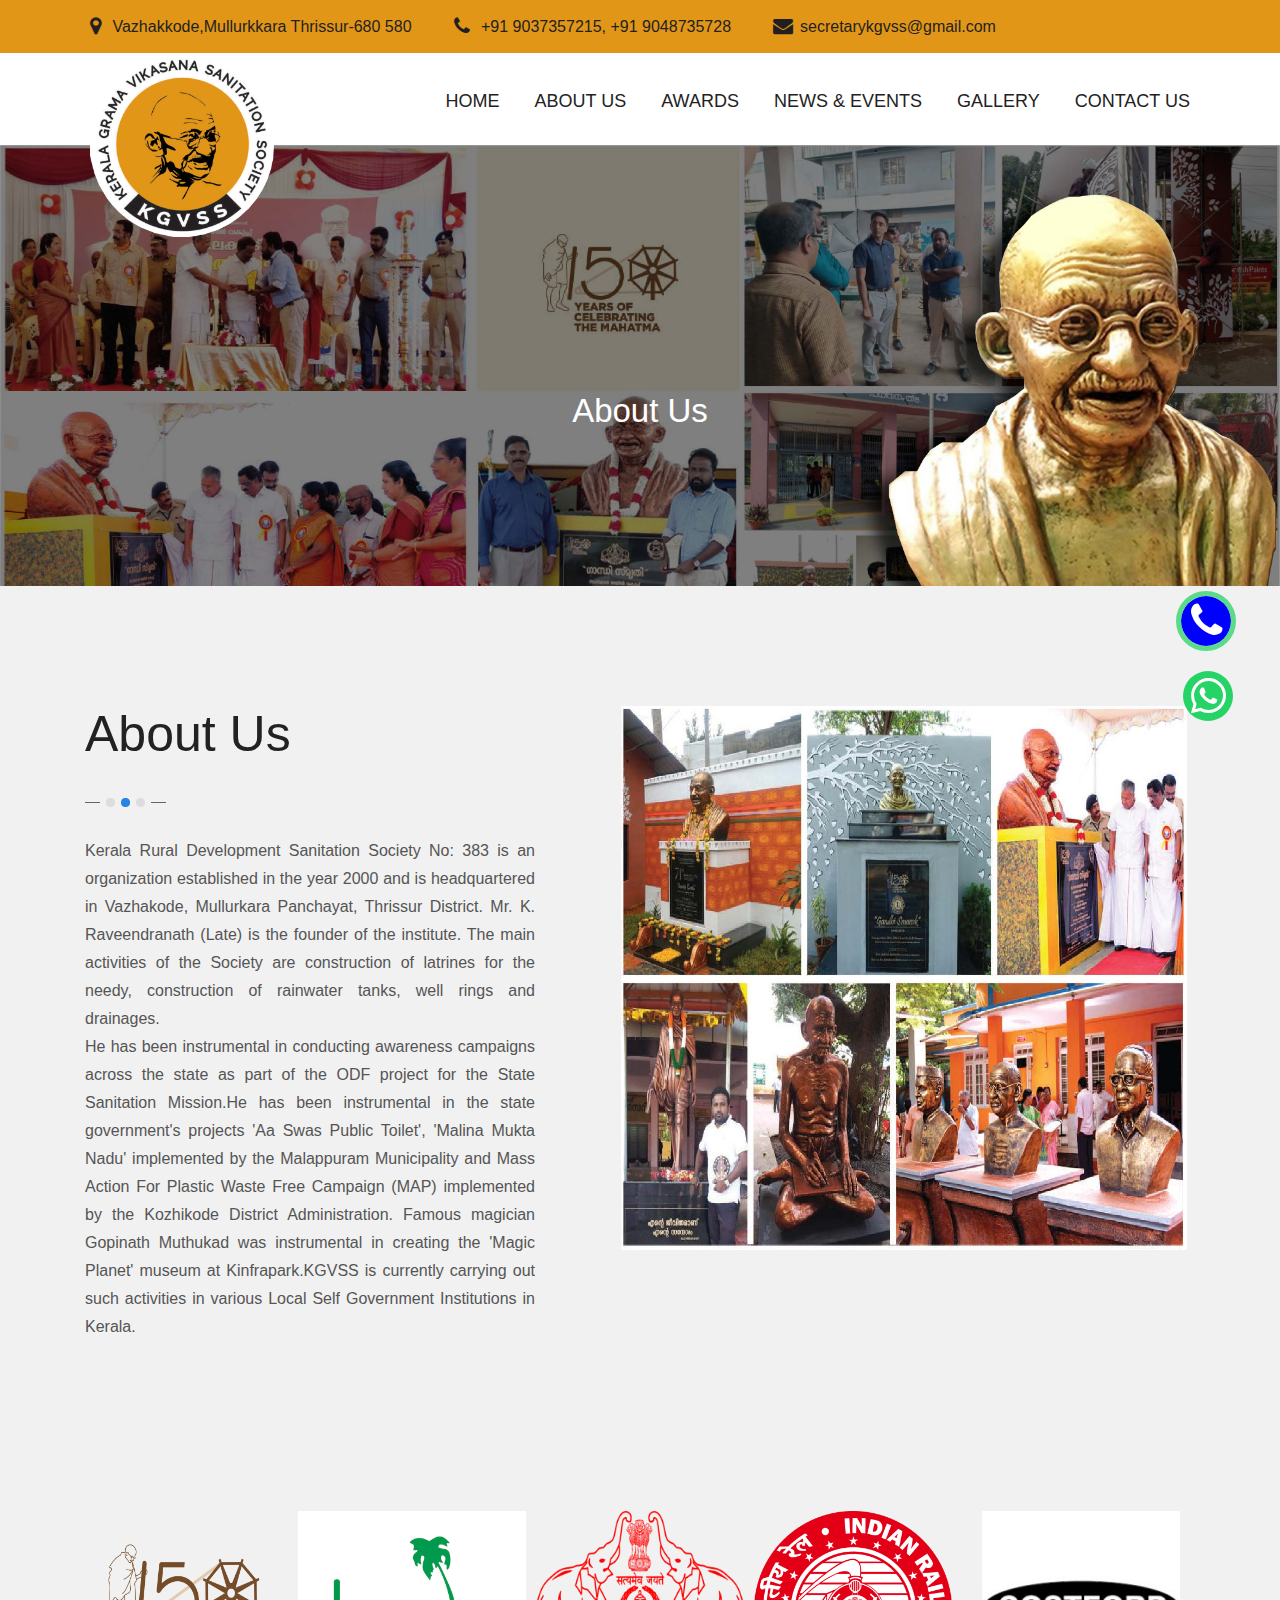
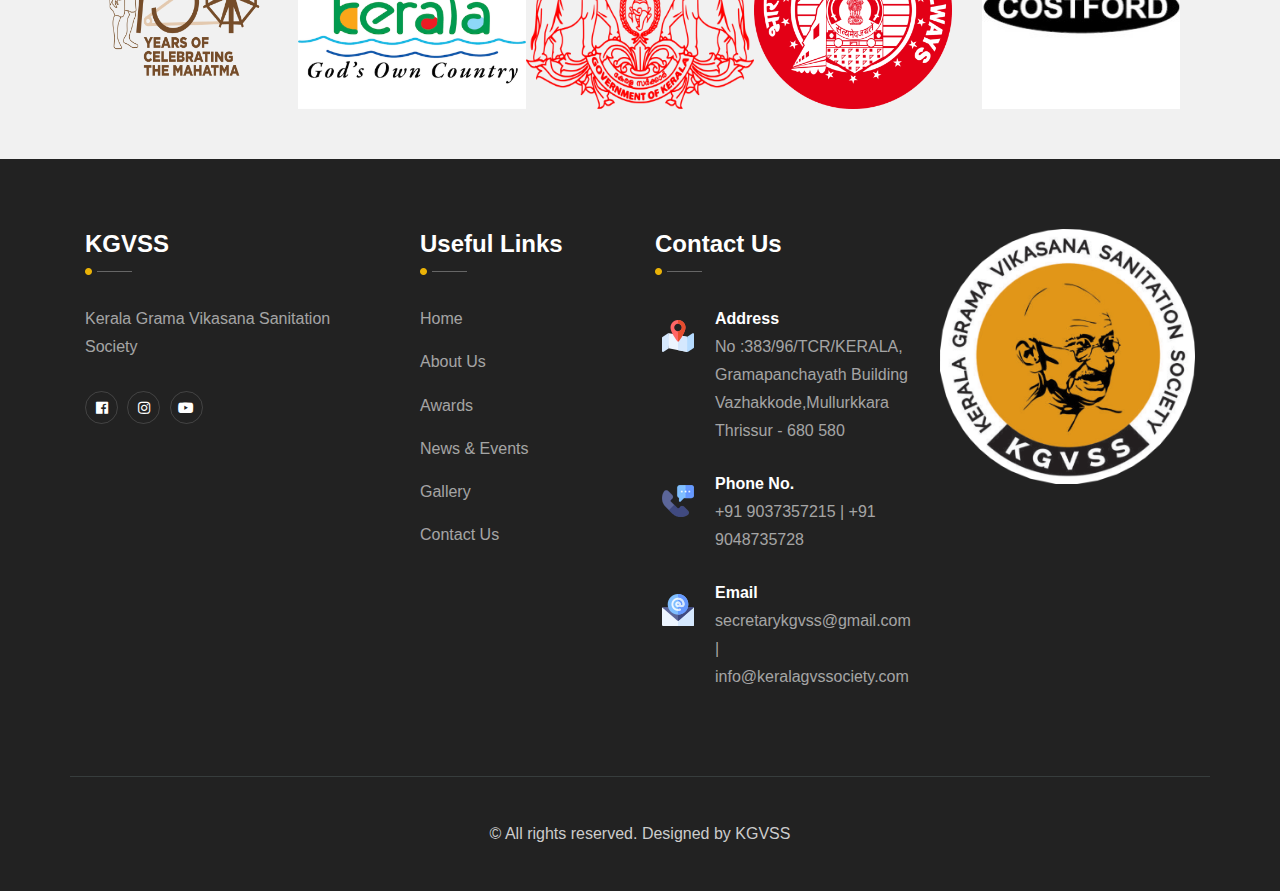
<file: about.html>
<!DOCTYPE html>
<html lang="en">
<head>
<meta charset="utf-8">
<title>KGVSS</title>
<!-- Stylesheets -->
<link href="assets/css/bootstrap.css" rel="stylesheet">
<link href="assets/css/style.css" rel="stylesheet">
<!-- Responsive File -->
<link href="assets/css/responsive.css" rel="stylesheet">
<!-- Color File -->
<link href="assets/css/color.css" rel="stylesheet">
<link rel="stylesheet" href="https://cdnjs.cloudflare.com/ajax/libs/font-awesome/4.7.0/css/font-awesome.min.css">

<link href="https://fonts.googleapis.com/css2?family=Arimo:wght@400;700&family=Merriweather:ital@0;1&display=swap" rel="stylesheet">


<link rel="shortcut icon" href="assets/images/logo.png" type="image/x-icon">
<link rel="icon" href="assets/images/logo.png" type="image/x-icon">

<!-- Responsive -->
<meta http-equiv="X-UA-Compatible" content="IE=edge">
<meta name="viewport" content="width=device-width, initial-scale=1.0, maximum-scale=1.0, user-scalable=0">
<!--[if lt IE 9]><script src="https://cdnjs.cloudflare.com/ajax/libs/html5shiv/3.7.3/html5shiv.js"></script><![endif]-->
<!--[if lt IE 9]><script src="js/respond.js"></script><![endif]-->
</head>

<body class="theme-color-two">

    <div class="page-wrapper">
        <!-- Preloader -->
        <!-- <div class="loader-wrap">
            <div class="preloader"><div class="preloader-close">Preloader Close</div></div>
            <div class="layer layer-one"><span class="overlay"></span></div>
            <div class="layer layer-two"><span class="overlay"></span></div>        
            <div class="layer layer-three"><span class="overlay"></span></div>
        </div> -->
    
        <!-- Main Header -->
        <header class="main-header header-style-two">

            <a href="https://api.whatsapp.com/send?phone=+919037357215" class="btn-whatsapp-pulse">
                <i class="fab fa-whatsapp"></i>
            </a>
            
            <a style="    background: blue;" href="tel:+919037357215" class="btn-whatsapp-pulse btn-whatsapp-pulse-border">
                <i class="fa fa-phone"></i>
            </a>
    
            <!-- Header Top two -->
            <div class="header-top-two">
                <div class="auto-container">
                    <div class="inner-container">
                        <div class="left-column">
                            <ul class="contact-info">
                                <li><i class="fa fa-map-marker"></i>
                                    Vazhakkode,Mullurkkara
                                    Thrissur-680 580</li>
                                <li><a href="tel:+1(852)6105599"><i class="fa fa-phone"></i> +91 9037357215, +91 9048735728</a></li>
                                <li><a href="mailto:munciple@example.net"><i class="fa fa-envelope"></i>secretarykgvss@gmail.com</a></li>
                            </ul>
                        </div>
                        <div class="right-column">
                            <ul class="social-icon">
                                <li><a href="https://www.facebook.com/kgvssofficialpage/"><i class="fab fa-facebook-f"></i></a></li>
                                <li><a href="#"><i class="fab fa-twitter"></i></a></li>
                                <li><a href="#"><i class="fab fa-instagram"></i></a></li>
                                <li><a href="#"><i class="fab fa-pinterest-p"></i></a></li>
                            </ul>
                            <div class="language">
                                <span class="icon"><img src="assets/images/logo.jpg" alt=""></span>
                                <form action="#" class="language-switcher">
                                    <select class="selectpicker">
                                        <option value="1">Eng</option>
                                        <option value="2">Fre</option>
                                        <option value="3">Ita</option>
                                        <option value="4">Spa</option>
                                    </select>
                                </form>
                            </div>
                            <div class="link-btn"><a href="#" class="theme-btn btn-style-one"><span>suggestions / complaints</span></a></div>
                        </div>
                    </div>
                </div>
            </div>
    
            <!-- Header Upper -->
            <div class="header-upper">
                <div class="auto-container">
                    <div class="inner-container">
                        <!--Logo-->
                        <div class="logo-box">
                            <div style="    margin-top: -23px;" class="logo"><a href="index.html">
                                <img class="gandhi" style="    height: 184px;" src="assets/images/logo.png" alt=""></a></div>
                        </div>
                        <!--Nav Box-->
                        <div class="nav-outer">
                            <!--Mobile Navigation Toggler-->
                            <div class="mobile-nav-toggler"><img src="assets/images/icons/icon-bar.png" alt=""></div>
    
                            <!-- Main Menu -->
                            <nav class="main-menu navbar-expand-md navbar-light">
                                <div style="    margin-top: -109px;" class="collapse navbar-collapse show clearfix" id="navbarSupportedContent">
                                    <ul class="navigation">
                                        <li><a href="index.html">HOME</a>
                                            <!-- <ul>
                                                <li><a href="index.html">Home Page 01</a></li>
                                                <li><a href="index-2.html">Home Page 02</a></li>
                                            </ul> -->
                                        </li>
                                        <li><a href="about.html">ABOUT US</a></li>                                    
                                        <li ><a href="awards.html">AWARDS</a>
                                            <!-- <ul>
                                                <li class="dropdown"><a href="#">Our Departments</a>
                                                    <ul>
                                                        <li><a href="departments-one.html">Our Departments One</a></li>
                                                        <li><a href="departments-two.html">Our Departments Two</a></li>
                                                    </ul>
                                                </li>
                                                <li><a href="business-taxation.html">Business & Taxation</a></li>
                                                <li><a href="law-justice.html">Law, Justice & Police</a></li>
                                                <li><a href="government-election.html">Government & Elections</a></li>
                                                <li><a href="pets-area.html">Pets & Wildlife Area</a></li>
                                                <li><a href="employment-jo.html">Employment & Jobs</a></li>
                                                <li><a href="real-estate-building.html">Real Estate & Buildings</a></li>
                                                <li><a href="sideways.html">Sideways & Parking</a></li>
                                            </ul> -->
                                        </li>
                                        <li><a href="news.html">NEWS & EVENTS</a></li>
                                        <li><a href="event.html">GALLERY</a></li>
                                        <!-- <li class="dropdown"><a href="#">Latest News</a>
                                            <ul>
                                                <li><a href="blog.html">Blog Grid</a></li>
                                                <li><a href="blog-2.html">Blog Classic</a></li>
                                                <li><a href="blog-details.html">Blog Details</a></li>
                                            </ul>
                                        </li> -->
                                        <li><a href="contact.html">CONTACT US</a></li>
                                    </ul>
                                </div>
                            </nav>
                        </div>
                        <div class="navbar-right">
                            <div class="search-form-two">
                                <form>
                                    <input type="search" placeholder="Explore City ...">
                                    <button type="submit"><i class="icon-search"></i></button>
                                </form>
                            </div>
                        </div>                       
                    </div>
                </div>
            </div>
            <!--End Header Upper-->
    
            <!-- Sticky Header  -->
            <div class="sticky-header">
                <div class="header-upper">
                    <div class="auto-container">
                        <div class="inner-container">
                            <!--Logo-->
                            <div class="logo-box">
                                <div class="logo"><a href="index.html"><img style="    height: 170px;     margin-top: -20px;" src="assets/images/logo.png" alt=""></a></div>
                            </div>
                            <!--Nav Box-->
                            <div class="nav-outer">
                                <!--Mobile Navigation Toggler-->
                                <div class="mobile-nav-toggler"><img src="assets/images/icons/icon-bar-2.png" alt=""></div>
                                <!-- Main Menu -->
                                <nav class="main-menu navbar-expand-md navbar-light">
                                </nav>
                            </div>
                            <div class="navbar-right">
                                <div class="search-form-two">
                                    <form>
                                        <input type="search" placeholder="Explore City ...">
                                        <button type="submit"><i class="icon-search"></i></button>
                                    </form>
                                </div>
                            </div>                       
                        </div>
                    </div>
                </div>
            </div><!-- End Sticky Menu -->
    
            <!-- Mobile Menu  -->
            <div class="mobile-menu">
                <div class="menu-backdrop"></div>
                <div class="close-btn"><span class="icon far fa-times-circle"></span></div>
                
                <nav class="menu-box">
                    <div class="nav-logo"><a href="index.html"><img src="assets/images/logo.png" alt="" title=""></a></div>
                    <div class="menu-outer"><!--Here Menu Will Come Automatically Via Javascript / Same Menu as in Header--></div>
                    <!--Social Links-->
                    <div class="social-links">
                        <ul class="clearfix">
                            <li><a href="#"><span class="fab fa-twitter"></span></a></li>
                            <li><a href="#"><span class="fab fa-facebook-square"></span></a></li>
                            <li><a href="#"><span class="fab fa-pinterest-p"></span></a></li>
                            <li><a href="#"><span class="fab fa-instagram"></span></a></li>
                            <li><a href="#"><span class="fab fa-youtube"></span></a></li>
                        </ul>
                    </div>
                </nav>
            </div><!-- End Mobile Menu -->
    
            <div class="nav-overlay">
                <div class="cursor"></div>
                <div class="cursor-follower"></div>
            </div>
        </header>
        <!-- End Main Header -->

    <!--Search Popup-->
    <div id="search-popup" class="search-popup">
        <div class="close-search theme-btn"><span class="far fa-times-circle"></span></div>
        <div class="popup-inner">
            <div class="overlay-layer"></div>
            <div class="search-form">
                <form method="post" action="index.html">
                    <div class="form-group">
                        <fieldset>
                            <input type="search" class="form-control" name="search-input" value="" placeholder="Search Here" required >
                            <input type="submit" value="Search Now!" class="theme-btn">
                        </fieldset>
                    </div>
                </form>
            </div>
        </div>
    </div>

    <section class="page-title" style="background-image: url(assets/images/main-slider/kgvss\ banner1.jpg);">
        <div class="auto-container">
            <div class="content-box">
                <div class="content-wrapper">
                    <div class="title">
                        <h1>About Us</h1>
                    </div>
                    <!-- <ul class="bread-crumb">
                        <li><a href="index.html">Home</a></li>
                        <li>About Us</li>
                    </ul> -->
                </div>                    
            </div>
        </div>
    </section>

    <!-- About section -->
    <section class="about-section style-two">
        <div class="auto-container">            
            <div class="row">
                <div class="col-lg-6">
                    <div class="sec-title mb-30">
                        <h2>About Us</h2>
                    </div>
                    <div class="content-block">
                        <!-- <h3>Voice Of The People: <strong> Governlia</strong></h3> -->
                        <div style="text-align: justify;" class="text"> <div class="text1">Kerala Rural Development Sanitation Society No: 383 is an organization established in the year 2000 and is headquartered in Vazhakode, Mullurkara Panchayat, Thrissur District. Mr. K. Raveendranath (Late) is the founder of the institute. The main activities of the Society are construction of latrines for the needy, construction of rainwater tanks, well rings and drainages. </div>
                        <div style="text-align: justify;" class="text"><div class="text1">He has been instrumental in conducting awareness campaigns across the state as part of the ODF project for the State Sanitation Mission.He has been instrumental in the state government's projects 'Aa Swas Public Toilet', 'Malina Mukta Nadu' implemented by the Malappuram Municipality and Mass Action For Plastic Waste Free Campaign (MAP) implemented by the Kozhikode District Administration. Famous magician Gopinath Muthukad was instrumental in creating the 'Magic Planet' museum at Kinfrapark.KGVSS is currently carrying out such activities in various Local Self Government Institutions in Kerala.</div></div> </div>
                        
                        <!-- <ul class="list">
                            <li>Improving all types of opportunities </li>
                            <li>Quick solutions for daily problems</li>
                            <li>Best time and place to start business</li>
                            <li>Community that grows larger</li>
                        </ul>
                        <div class="bottom-content">
                            <div class="text">For Any Help, Questions <br> or Suggestions, Contact Us</div>
                            <ul class="contact-link">
                                <li><a href="tel:+1(345)20678"><i class="icon-phone"></i></a></li>
                                <li><a href="mailto:munciple@example.net"><i class="icon-envelope"></i></a></li>
                                <li><a href="contact.html"><i class="icon-placeholder"></i></a></li>
                            </ul>
                        </div> -->
                    </div>
                </div>
                <div class="col-lg-6">
                    <div class="image-block">
                        <div class="row">
                            <div class="col-lg-12 column">
                                <div ><img src="assets/images/main-slider/about img1.png" alt=""></div>
                                <!-- <div class="image"><img src="assets/images/resource/image-29.jpg" alt=""></div>
                            </div>
                            <div class="col-lg-6 column">
                                <div class="image"><img src="assets/images/resource/image-30.jpg" alt=""></div>
                            </div> -->
                        </div>
                    </div>
                </div>
            </div>
        </div>
    </section>

    <!-- Brand Logo section -->
    <section class="brand-logo-section">
        <div class="auto-container">
            <div class="theme_carousel owl-theme owl-carousel" data-options='{"loop": true, "center": false, "margin": 0, "autoheight":true, "lazyload":true, "nav": true, "dots": true, "autoplay": true, "autoplayTimeout": 6000, "smartSpeed": 1000, "responsive":{ "0" :{ "items": "1" }, "600" :{ "items" : "2" }, "768" :{ "items" : "4" } , "992":{ "items" : "5" }, "1200":{ "items" : "5" }}}'>
                <div class="single-logo"><img style="height: 22vh;" src="assets/images/icons/client1.png" alt=""></div>
                <div class="single-logo"><img style="height: 22vh;" src="assets/images/icons/client5.png" alt=""></div>
                <div class="single-logo"><img style="height: 22vh;" src="assets/images/icons/client6.png" alt=""></div>
                <div class="single-logo"><img style="height: 22vh;" src="assets/images/icons/client2.png" alt=""></div>
                <div class="single-logo"><img style="height: 22vh;" src="assets/images/icons/client3.jpg" alt=""></div>
                <div class="single-logo"><img style="height: 22vh;" src="assets/images/icons/client7.png" alt=""></div>
                <div class="single-logo"><img style="height: 22vh;" src="assets/images/icons/client8.jpg" alt=""></div>
                <div class="single-logo"><img style="height: 22vh;" src="assets/images/icons/client.9.jpg" alt=""></div>
                <div class="single-logo"><img style="height: 22vh;" src="assets/images/icons/client10.jpg" alt=""></div>
                <div class="single-logo"><img style="height: 22vh;" src="assets/images/icons/client11.png" alt=""></div>
                <div class="single-logo"><img style="height: 22vh;" src="assets/images/icons/client12.png" alt=""></div>
                <div class="single-logo"><img style="height: 22vh;" src="assets/images/icons/client13.jpg" alt=""></div>
                <div class="single-logo"><img style="height: 22vh;" src="assets/images/icons/client14.jpg" alt=""></div>
                <div class="single-logo"><img style="height: 22vh;" src="assets/images/icons/client15.jpg" alt=""></div>
                <div class="single-logo"><img style="height: 22vh;" src="assets/images/icons/client16.jpg" alt=""></div>
                <div class="single-logo"><img style="height: 22vh;" src="assets/images/icons/client17.png" alt=""></div>
                <div class="single-logo"><img style="height: 22vh;" src="assets/images/icons/client18.jpg" alt=""></div>
                <div class="single-logo"><img style="height: 22vh;" src="assets/images/icons/client19.png" alt=""></div>
                <div class="single-logo"><img style="height: 22vh;" src="assets/images/icons/client21.jpg" alt=""></div>
                <div class="single-logo"><img style="height: 22vh;" src="assets/images/icons/client22.png" alt=""></div>
                <div class="single-logo"><img style="height: 22vh;" src="assets/images/icons/client23.png" alt=""></div>
                <div class="single-logo"><img style="height: 22vh;" src="assets/images/icons/client4.jpg" alt=""></div>
                
                
            </div>
        </div>
    </section>

    

    <!-- Main  Footer -->
    <footer class="main-footer">
        
        <div class="auto-container">
            <!--Widgets Section-->
            <div class="widgets-section">
                <div class="row clearfix">
                    
                    <!--Column-->
                    <div class="column col-lg-3 col-md-6">
                        <div class="widget about-widget">
                            <h3 class="widget-title">KGVSS</h3>
                            <div class="text">Kerala Grama Vikasana Sanitation Society
                            </div>
                            <ul class="social-links">
                                <!-- <li><a href="#"><i class="fab fa-twitter"></i></a></li> -->
                                <li><a href="https://www.facebook.com/kgvssofficialpage/"><i class="fab fa-facebook-f"></i></a></li>
                                <li><a href="#"><i class="fab fa-instagram"></i></a></li>
                                <!-- <li><a href="#"><i class="fab fa-pinterest-p"></i></a></li> -->
                                <li><a href="#"><i class="fab fa-youtube"></i></a></li>
                            </ul>
                        </div>
                    </div>
                    
                    <!--Column-->
                    <!-- <div class="column col-lg-3 col-md-6">
                        <div class="widget links-widget">
                            <h3 class="widget-title">City Departments</h3>
                            <div class="widget-content">
                                <ul>
                                    <li><a href="business-taxation.html">Business & Taxation</a></li>
                                    <li><a href="law-justice.html">Law, Justice & Police</a></li>
                                    <li><a href="government-election.html">Government & Elections</a></li>
                                    <li><a href="pets-area.html">Pets & Wildlife Area</a></li>
                                    <li><a href="employment-jo.html">Employment & Jobs</a></li>
                                    <li><a href="real-estate-building.html">Real Estate & Buildings</a></li>
                                </ul>
                            </div>
                        </div>
                    </div> -->

                    <!--Column-->
                    <div class="column col-lg-3 col-md-6">
                        <div class="widget links-widget">
                            <h3 class="widget-title">Useful Links</h3>
                            <div class="widget-content">
                                <ul>
                                    <li><a href="index.html">Home</a></li>
                                    <li><a href="about.html">About Us</a></li>
                                    <li><a href="awards.html">Awards</a></li>
                                    <li><a href="event.html">News & Events</a></li>
                                    <li><a href="">Gallery</a></li>
                                    <li><a href="contact.html">Contact Us</a></li>
                                </ul>                                        
                            </div>
                        </div>
                    </div>
                    
                    <!--Column-->
                    <div class="column col-lg-3 col-md-6">
                        <div class="widget contact-widget">
                            <h3 class="widget-title">Contact Us</h3>
                            <div class="widget-content">
                                <ul class="contact-info">
                                    <li>
                                        <div class="icon"><img src="assets/images/icons/icon-1.png" alt=""></div>
                                        <div class="text"><strong>Address</strong> No :383/96/TCR/KERALA,
                                            Gramapanchayath Building
                                            Vazhakkode,Mullurkkara
                                            Thrissur - 680 580</div>
                                    </li>
                                    <li>
                                        <div class="icon"><img src="assets/images/icons/icon-2.png" alt=""></div>
                                        <div class="text">
                                            <strong>Phone No.</strong>
                                            <a href="tel:+1(345)2067849">+91 9037357215 | +91 9048735728</a>
                                        </div>
                                    </li>
                                    <li>
                                        <div class="icon"><img src="assets/images/icons/icon-3.png" alt=""></div>
                                        <div class="text">
                                            <strong>Email</strong>
                                            <a href="mailto:munciple@example.net">secretarykgvss@gmail.com | info@keralagvssociety.com</a>
                                        </div>
                                    </li>
                                </ul>
                            </div>
                        </div>
                    </div>
                    <div class="column col-lg-3 col-md-6">

                        <img src="assets/images/logo.png" alt="">
                        <!-- <div class="widget links-widget">
                            <h3 class="widget-title">City Departments</h3>
                            <div class="widget-content">
                                <ul>
                                    <li><a href="business-taxation.html">Business & Taxation</a></li>
                                    <li><a href="law-justice.html">Law, Justice & Police</a></li>
                                    <li><a href="government-election.html">Government & Elections</a></li>
                                    <li><a href="pets-area.html">Pets & Wildlife Area</a></li>
                                    <li><a href="employment-jo.html">Employment & Jobs</a></li>
                                    <li><a href="real-estate-building.html">Real Estate & Buildings</a></li>
                                </ul>
                            </div>
                        </div> -->
                    </div> 
                    
                </div>
            </div>
        </div>
        <!-- Footer Bottom -->
        <div class="footer-bottom">
            <div class="auto-container">
                <div class="wrapper-box">
                    <div class="copyright">
                        <div class="text">© All rights reserved. Designed by KGVSS</div>
                    </div>
                </div>
            </div>
        </div>
    </footer>
	
</div>
<!--End pagewrapper-->

<!--Scroll to top-->
<div class="scroll-to-top scroll-to-target" data-target="html"><span class="fas fa-arrow-right"></span></div>

<script src="assets/js/jquery.js"></script>
<script src="assets/js/popper.min.js"></script>
<script src="assets/js/bootstrap.min.js"></script>
<script src="assets/js/bootstrap-select.min.js"></script>
<script src="assets/js/jquery.fancybox.js"></script>
<script src="assets/js/isotope.js"></script>
<script src="assets/js/owl.js"></script>
<script src="assets/js/appear.js"></script>
<script src="assets/js/wow.js"></script>
<script src="assets/js/lazyload.js"></script>
<script src="assets/js/scrollbar.js"></script>
<script src="assets/js/TweenMax.min.js"></script>
<script src="assets/js/swiper.min.js"></script>
<script src="assets/js/jquery.polyglot.language.switcher.js"></script>
<script src="assets/js/jquery.ajaxchimp.min.js"></script>
<script src="assets/js/parallax-scroll.js"></script>

<script src="assets/js/script.js"></script>


</body>
</html>
</file>
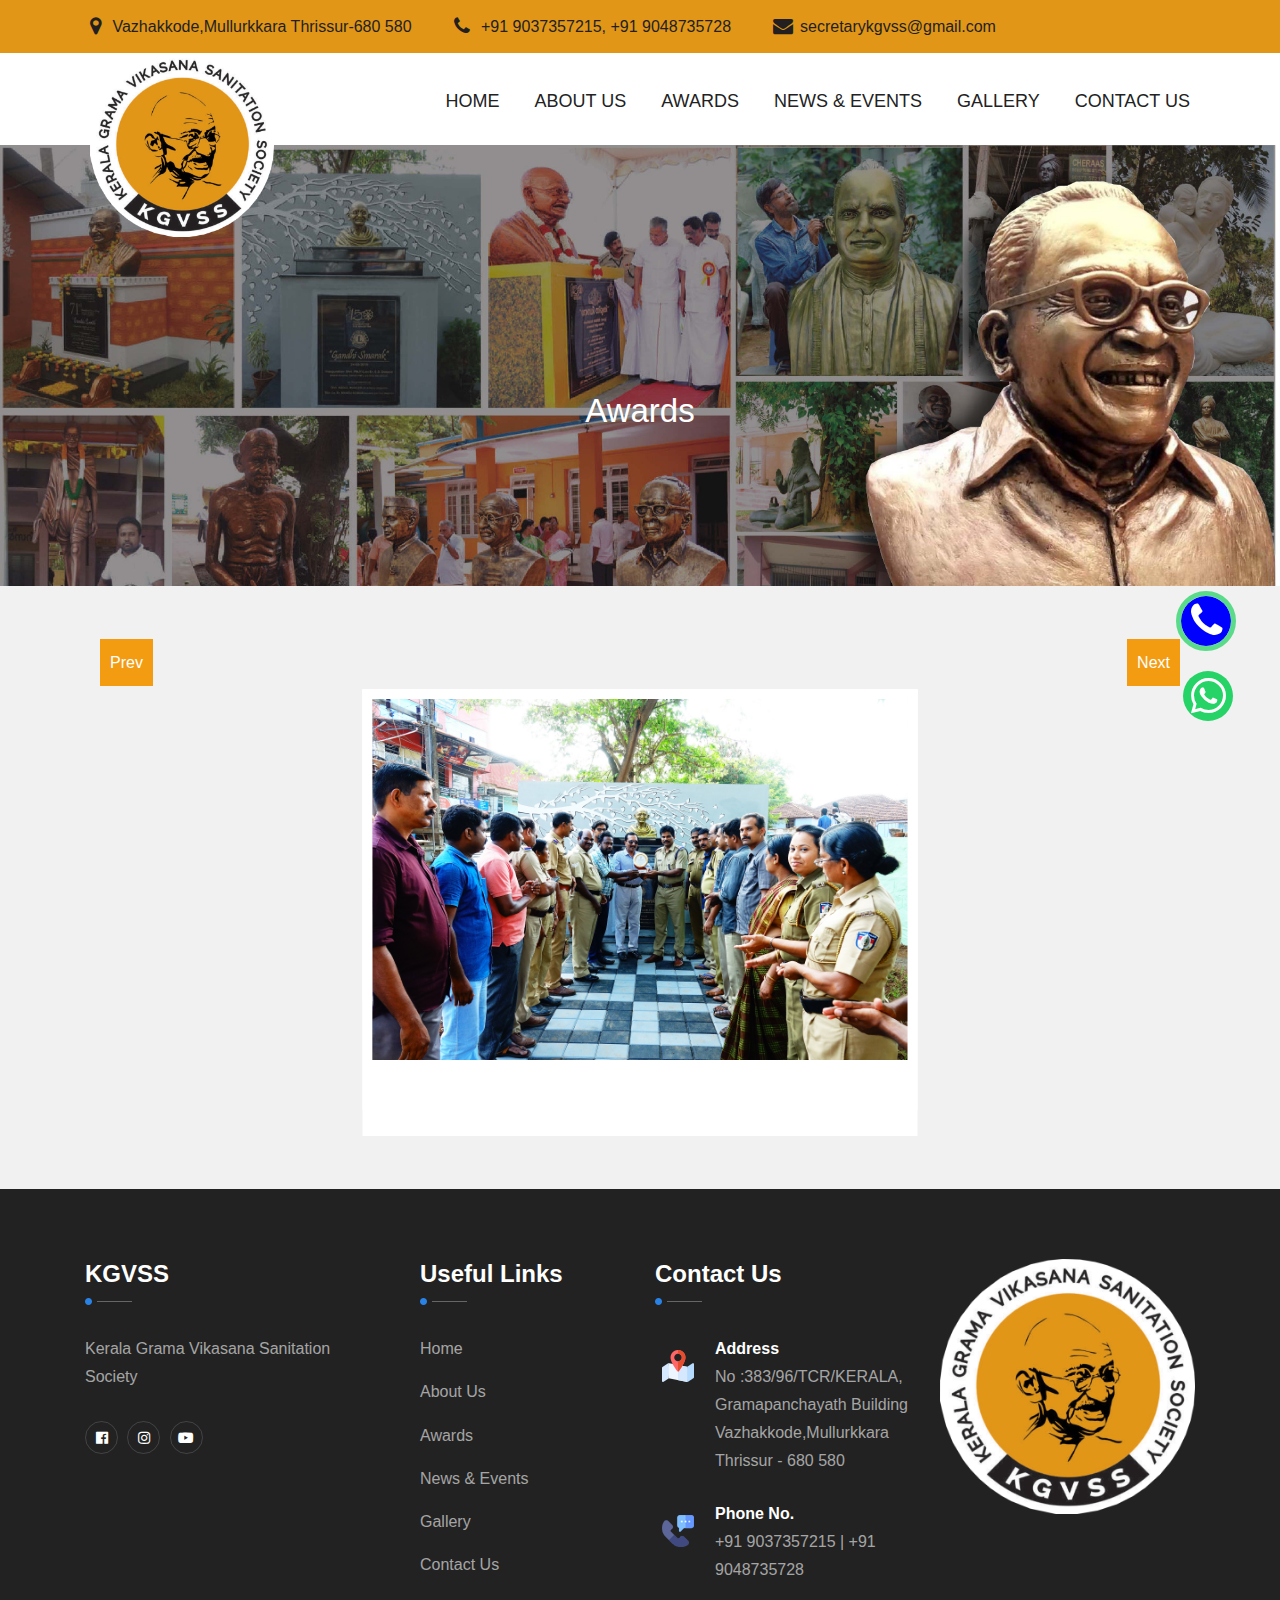
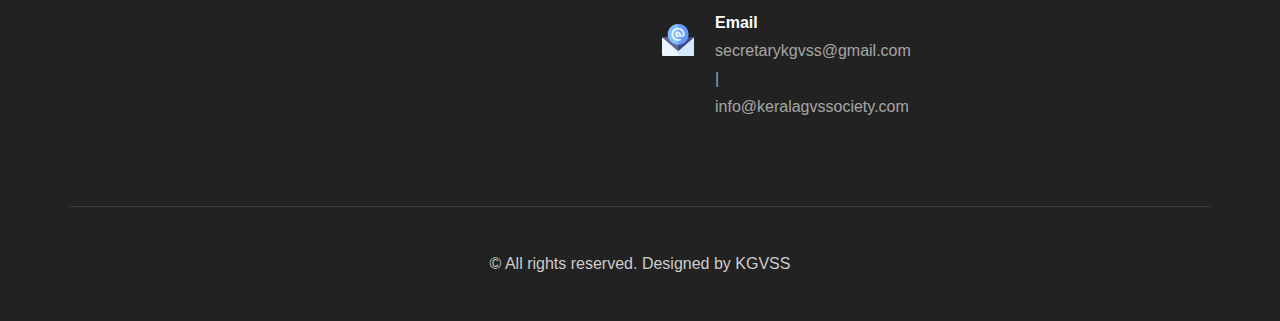
<file: awards.html>
<!DOCTYPE html>
<html lang="en">
<head>
<meta charset="utf-8">
<title>KGVSS</title>
<!-- Stylesheets -->
<link href="assets/css/bootstrap.css" rel="stylesheet">
<link href="assets/css/style.css" rel="stylesheet">
<!-- Responsive File -->
<link href="assets/css/responsive.css" rel="stylesheet">
<!-- Color File -->
<link href="assets/css/color.css" rel="stylesheet">
<link rel="stylesheet" href="https://cdnjs.cloudflare.com/ajax/libs/font-awesome/4.7.0/css/font-awesome.min.css">

<link href="https://fonts.googleapis.com/css2?family=Arimo:wght@400;700&family=Merriweather:ital@0;1&display=swap" rel="stylesheet">


<link rel="shortcut icon" href="assets/images/logo.jpg" type="image/x-icon">
<link rel="icon" href="assets/images/logo.jpg" type="image/x-icon">

<!-- Responsive -->
<meta http-equiv="X-UA-Compatible" content="IE=edge">
<meta name="viewport" content="width=device-width, initial-scale=1.0, maximum-scale=1.0, user-scalable=0">
<!--[if lt IE 9]><script src="https://cdnjs.cloudflare.com/ajax/libs/html5shiv/3.7.3/html5shiv.js"></script><![endif]-->
<!--[if lt IE 9]><script src="js/respond.js"></script><![endif]-->
</head>

<body>

<div class="page-wrapper">
    <!-- Preloader -->
    <!-- <div class="loader-wrap">
        <div class="preloader"><div class="preloader-close">Preloader Close</div></div>
        <div class="layer layer-one"><span class="overlay"></span></div>
        <div class="layer layer-two"><span class="overlay"></span></div>        
        <div class="layer layer-three"><span class="overlay"></span></div>
    </div> -->

    <!-- Main Header -->
    <header class="main-header header-style-two">

        <a href="https://api.whatsapp.com/send?phone=+919037357215" class="btn-whatsapp-pulse">
            <i class="fab fa-whatsapp"></i>
        </a>
        
        <a style="    background: blue;" href="tel:+919037357215" class="btn-whatsapp-pulse btn-whatsapp-pulse-border">
            <i class="fa fa-phone"></i>
        </a>

        <!-- Header Top two -->
        <div class="header-top-two">
            <div class="auto-container">
                <div class="inner-container">
                    <div class="left-column">
                        <ul class="contact-info">
                            <li><i class="fa fa-map-marker"></i>
                                Vazhakkode,Mullurkkara
                                Thrissur-680 580</li>
                            <li><a href="tel:+1(852)6105599"><i class="fa fa-phone"></i> +91 9037357215, +91 9048735728</a></li>
                            <li><a href="mailto:munciple@example.net"><i class="fa fa-envelope"></i>secretarykgvss@gmail.com</a></li>
                        </ul>
                    </div>
                    <div class="right-column">
                        <ul class="social-icon">
                            <li><a href="https://www.facebook.com/kgvssofficialpage/"><i class="fab fa-facebook-f"></i></a></li>
                            <li><a href="#"><i class="fab fa-twitter"></i></a></li>
                            <li><a href="#"><i class="fab fa-instagram"></i></a></li>
                            <li><a href="#"><i class="fab fa-pinterest-p"></i></a></li>
                        </ul>
                        <div class="language">
                            <span class="icon"><img src="assets/images/logo.jpg" alt=""></span>
                            <form action="#" class="language-switcher">
                                <select class="selectpicker">
                                    <option value="1">Eng</option>
                                    <option value="2">Fre</option>
                                    <option value="3">Ita</option>
                                    <option value="4">Spa</option>
                                </select>
                            </form>
                        </div>
                        <div class="link-btn"><a href="#" class="theme-btn btn-style-one"><span>suggestions / complaints</span></a></div>
                    </div>
                </div>
            </div>
        </div>

        <!-- Header Upper -->
        <div class="header-upper">
            <div class="auto-container">
                <div class="inner-container">
                    <!--Logo-->
                    <div class="logo-box">
                        <div  style="    margin-top: -23px;" class="logo"><a href="index.html">
                            <img class="gandhi"style="    height: 184px;" src="assets/images/logo.png" alt=""></a></div>
                    </div>
                    <!--Nav Box-->
                    <div class="nav-outer">
                        <!--Mobile Navigation Toggler-->
                        <div class="mobile-nav-toggler"><img src="assets/images/icons/icon-bar.png" alt=""></div>

                        <!-- Main Menu -->
                        <nav class="main-menu navbar-expand-md navbar-light">
                            <div style="    margin-top: -109px;" class="collapse navbar-collapse show clearfix" id="navbarSupportedContent">
                                <ul class="navigation">
                                    <li><a href="index.html">HOME</a>
                                        <!-- <ul>
                                            <li><a href="index.html">Home Page 01</a></li>
                                            <li><a href="index-2.html">Home Page 02</a></li>
                                        </ul> -->
                                    </li>
                                    <li><a href="about.html">ABOUT US</a></li>                                    
                                    <li ><a href="awards.html">AWARDS</a>
                                        <!-- <ul>
                                            <li class="dropdown"><a href="#">Our Departments</a>
                                                <ul>
                                                    <li><a href="departments-one.html">Our Departments One</a></li>
                                                    <li><a href="departments-two.html">Our Departments Two</a></li>
                                                </ul>
                                            </li>
                                            <li><a href="business-taxation.html">Business & Taxation</a></li>
                                            <li><a href="law-justice.html">Law, Justice & Police</a></li>
                                            <li><a href="government-election.html">Government & Elections</a></li>
                                            <li><a href="pets-area.html">Pets & Wildlife Area</a></li>
                                            <li><a href="employment-jo.html">Employment & Jobs</a></li>
                                            <li><a href="real-estate-building.html">Real Estate & Buildings</a></li>
                                            <li><a href="sideways.html">Sideways & Parking</a></li>
                                        </ul> -->
                                    </li>
                                    <li><a href="news.html">NEWS & EVENTS</a></li>
                                    <li><a href="event.html">GALLERY</a></li>
                                    <!-- <li class="dropdown"><a href="#">Latest News</a>
                                        <ul>
                                            <li><a href="blog.html">Blog Grid</a></li>
                                            <li><a href="blog-2.html">Blog Classic</a></li>
                                            <li><a href="blog-details.html">Blog Details</a></li>
                                        </ul>
                                    </li> -->
                                    <li><a href="contact.html">CONTACT US</a></li>
                                </ul>
                            </div>
                        </nav>
                    </div>
                    <div class="navbar-right">
                        <div class="search-form-two">
                            <form>
                                <input type="search" placeholder="Explore City ...">
                                <button type="submit"><i class="icon-search"></i></button>
                            </form>
                        </div>
                    </div>                       
                </div>
            </div>
        </div>
        <!--End Header Upper-->


        <!-- Sticky Header  -->
        <div class="sticky-header">
            <div class="header-upper">
                <div class="auto-container">
                    <div class="inner-container">
                        <!--Logo-->
                        <div class="logo-box">
                            <div class="logo"><a href="index.html"><img style="    height: 170px;     margin-top: -20px;" src="assets/images/logo.png" alt=""></a></div>
                        </div>
                        <!--Nav Box-->
                        <div class="nav-outer">
                            <!--Mobile Navigation Toggler-->
                            <div class="mobile-nav-toggler"><img src="assets/images/icons/icon-bar-2.png" alt=""></div>
                            <!-- Main Menu -->
                            <nav class="main-menu navbar-expand-md navbar-light">
                            </nav>
                        </div>
                        <div class="navbar-right">
                            <div class="search-form-two">
                                <form>
                                    <input type="search" placeholder="Explore City ...">
                                    <button type="submit"><i class="icon-search"></i></button>
                                </form>
                            </div>
                        </div>                       
                    </div>
                </div>
            </div>
        </div><!-- End Sticky Menu -->

        <!-- Mobile Menu  -->
        <div class="mobile-menu">
            <div class="menu-backdrop"></div>
            <div class="close-btn"><span class="icon far fa-times-circle"></span></div>
            
            <nav class="menu-box">
                <div class="nav-logo"><a href="index.html"><img src="assets/images/logo.png" alt="" title=""></a></div>
                <div class="menu-outer"><!--Here Menu Will Come Automatically Via Javascript / Same Menu as in Header--></div>
				<!--Social Links-->
				<div class="social-links">
					<ul class="clearfix">
						<li><a href="#"><span class="fab fa-twitter"></span></a></li>
						<li><a href="#"><span class="fab fa-facebook-square"></span></a></li>
						<li><a href="#"><span class="fab fa-pinterest-p"></span></a></li>
						<li><a href="#"><span class="fab fa-instagram"></span></a></li>
						<li><a href="#"><span class="fab fa-youtube"></span></a></li>
					</ul>
                </div>
            </nav>
        </div><!-- End Mobile Menu -->

        <div class="nav-overlay">
            <div class="cursor"></div>
            <div class="cursor-follower"></div>
        </div>
    </header>
    <!-- End Main Header -->

    <!--Search Popup-->
    <div id="search-popup" class="search-popup">
        <div class="close-search theme-btn"><span class="far fa-times-circle"></span></div>
        <div class="popup-inner">
            <div class="overlay-layer"></div>
            <div class="search-form">
                <form method="post" action="index.html">
                    <div class="form-group">
                        <fieldset>
                            <input type="search" class="form-control" name="search-input" value="" placeholder="Search Here" required >
                            <input type="submit" value="Search Now!" class="theme-btn">
                        </fieldset>
                    </div>
                </form>
            </div>
        </div>
    </div>

    <section class="page-title" style="background-image: url(assets/images/main-slider/kgvss\ banner2.jpg);">
        <div class="auto-container">
            <div class="content-box">
                <div class="content-wrapper">
                    <div class="title">
                        <h1>Awards</h1>
                    </div>
                    <!-- <ul class="bread-crumb">
                        <li><a href="index.html">Home</a></li>
                        <li>our Departments</li>
                        <li>Upcoming City Events</li>
                    </ul> -->
                </div>
            </div>
        </div>
    </section>


    <section style="    margin-top: 53px;" class="container">
        <!-- <h1 class="my-4 text-center text-lg-left">Image Gallery</h1> -->
        <div class="space"></div>
<div class="container" style="height: 50px">
  <div class="row">
    <div class="col-md">
      <button id="prev">Prev</button>
      <button id="next">Next</button>
    </div>
  </div>
</div>
<div class="container-fluid">
  <div class="row">
    <div class="m-auto on-screen image-container">
      <img src="assets/images/award/award1.jpg" class="img-fluid" alt="">
    </div>
    <div class="m-auto out-screen image-container">
      <img src="assets/images/award/award2.jpg" class="img-fluid" alt="">
    </div>
    <div class="m-auto out-screen image-container">
      <img src="assets/images/award/award3.jpg" class="img-fluid" alt="">
    </div>
    <div class="m-auto out-screen image-container">
      <img src="assets/images/award/award4.jpg" class="img-fluid" alt="">
    </div>
    <div class="m-auto out-screen image-container">
      <img src="assets/images/award/award5.jpg" class="img-fluid" alt="">
    </div>
    <div class="m-auto on-screen image-container">
        <img src="assets/images/award/award6.jpg" class="img-fluid" alt="">
      </div>
      <div class="m-auto out-screen image-container">
        <img src="assets/images/award/award7.jpg" class="img-fluid" alt="">
      </div>
      <div class="m-auto out-screen image-container">
        <img src="assets/images/award/award8.jpg" class="img-fluid" alt="">
      </div>
      <div class="m-auto out-screen image-container">
        <img src="assets/images/award/award9.jpg" class="img-fluid" alt="">
      </div>
      <div class="m-auto out-screen image-container">
        <img src="assets/images/award/award10.jpg" class="img-fluid" alt="">
      </div>
      <div class="m-auto on-screen image-container">
        <img src="assets/images/award/award11.jpg" class="img-fluid" alt="">
      </div>
      
  </div>

  <div class="container">

  </div>
</div>
    </section>

    <!-- Events section two -->
    <!-- <section class="events-section-two">
        <div class="auto-container">
            <div class="sec-title style-two text-center">
                <div class="big-title">Governlia</div>
                <div class="sub-title">City With Equity - Efficiency - Opportunity</div>
                <h2>Upcoming City Events</h2>
            </div>
            <div class="event-wrapper">
                <div class="event-block-two">
                    <div class="inner-box">
                        <div class="row">
                            <div class="col-lg-4">
                                <div class="image">
                                    <img src="assets/images/resource/image-24.jpg" alt="">
                                    <div class="date">13 <br> Sep</div>
                                </div>
                            </div>
                            <div class="col-lg-8">
                                <div class="content">
                                    <div class="category"><a href="#">Real Estate Conference</a></div>
                                    <h4>Assistance For Buy Homes Property</h4>
                                    <ul>
                                        <li><img src="assets/images/icons/icon-4.png" alt=""> 36 King Street, Governlia 030204</li>
                                        <li><img src="assets/images/icons/icon-5.png" alt=""> 09:00am till 18:00pm GMT+5</li>
                                    </ul>
                                    <div class="link-btn"><a href="#"><i class="icon-arrow"></i></a></div>
                                </div>
                            </div>
                        </div>
                    </div>
                </div>
                <div class="event-block-two">
                    <div class="inner-box">
                        <div class="row">
                            <div class="col-lg-4">
                                <div class="image">
                                    <img src="assets/images/resource/image-25.jpg" alt="">
                                    <div class="date">25 <br> Oct</div>
                                </div>
                            </div>
                            <div class="col-lg-8">
                                <div class="content">
                                    <div class="category"><a href="#">Travel & Tourism</a></div>
                                    <h4>City Attractions And Food Festival</h4>
                                    <ul>
                                        <li><img src="assets/images/icons/icon-4.png" alt=""> 36 King Street, Governlia 030204</li>
                                        <li><img src="assets/images/icons/icon-5.png" alt=""> 09:00am till 18:00pm GMT+5</li>
                                    </ul>
                                    <div class="link-btn"><a href="#"><i class="icon-arrow"></i></a></div>
                                </div>
                            </div>
                        </div>
                    </div>
                </div>
                <div class="event-block-two">
                    <div class="inner-box">
                        <div class="row">
                            <div class="col-lg-4">
                                <div class="image">
                                    <img src="assets/images/resource/image-26.jpg" alt="">
                                    <div class="date">17 <br> Nov</div>
                                </div>
                            </div>
                            <div class="col-lg-8">
                                <div class="content">
                                    <div class="category"><a href="#">Public Announcement</a></div>
                                    <h4>Covid-19: Precautions From Mayor</h4>
                                    <ul>
                                        <li><img src="assets/images/icons/icon-4.png" alt=""> 36 King Street, Governlia 030204</li>
                                        <li><img src="assets/images/icons/icon-5.png" alt=""> 09:00am till 18:00pm GMT+5</li>
                                    </ul>
                                    <div class="link-btn"><a href="#"><i class="icon-arrow"></i></a></div>
                                </div>
                            </div>
                        </div>
                    </div>
                </div>
                <div class="event-block-two">
                    <div class="inner-box">
                        <div class="row">
                            <div class="col-lg-4">
                                <div class="image">
                                    <img src="assets/images/resource/image-49.jpg" alt="">
                                    <div class="date">30 <br> Nov</div>
                                </div>
                            </div>
                            <div class="col-lg-8">
                                <div class="content">
                                    <div class="category"><a href="#">Public Announcement</a></div>
                                    <h4>Covid-19: Precautions From Mayor</h4>
                                    <ul>
                                        <li><img src="assets/images/icons/icon-4.png" alt=""> 36 King Street, Governlia 030204</li>
                                        <li><img src="assets/images/icons/icon-5.png" alt=""> 09:00am till 18:00pm GMT+5</li>
                                    </ul>
                                    <div class="link-btn"><a href="#"><i class="icon-arrow"></i></a></div>
                                </div>
                            </div>
                        </div>
                    </div>
                </div>
                <div class="event-block-two">
                    <div class="inner-box">
                        <div class="row">
                            <div class="col-lg-4">
                                <div class="image">
                                    <img src="assets/images/resource/image-50.jpg" alt="">
                                    <div class="date">08 <br> Dec</div>
                                </div>
                            </div>
                            <div class="col-lg-8">
                                <div class="content">
                                    <div class="category"><a href="#">Family & Youth Programs</a></div>
                                    <h4>The Youth Event - Things To Remember</h4>
                                    <ul>
                                        <li><img src="assets/images/icons/icon-4.png" alt=""> 36 King Street, Governlia 030204</li>
                                        <li><img src="assets/images/icons/icon-5.png" alt=""> 09:00am till 18:00pm GMT+5</li>
                                    </ul>
                                    <div class="link-btn"><a href="#"><i class="icon-arrow"></i></a></div>
                                </div>
                            </div>
                        </div>
                    </div>
                </div>
            </div>            
            <div class="all-events">
                <div class="link-btn"><a href="#" class="btn-style-one style-three"><span>View more events</span></a></div>
            </div>
        </div>
    </section> -->

    <!-- CTA section -->
    <!-- <section class="cta-section pt-0" style="background-image: url(assets/images/background/bg-10.jpg);">
        <div class="auto-container">
            <div class="content">
                <h4>Luxe Street With Buildings Hotels & More ...</h4>
                <h2>Best City Highlights & Attractions</h2>
                <div class="text">Hiusmod tempor incididunt ut labore et dolore magna aliqua. Ut minim veniay quis nostrud <br> exercitation ullamco laboris nisi ut aliquip ex voluptate velit esse.</div>
                <div class="link-btn"><a href="#" class="btn-style-one"><span>view details</span></a></div>
            </div>
        </div>
    </section> -->

    <!-- Main  Footer -->
    <!-- Main  Footer -->
    <footer class="main-footer">
        <!-- <div class="footer-top">
            <div class="auto-container">
                <div class="row align-items-center">
                    <div class="col-lg-3">
                        <div class="logo"><a href="index.html"><img src="assets/images/logo-4.png" alt=""></a></div>
                    </div>
                    <div class="col-lg-9">
                        <div class="wrapper-box">
                            <h4>Signup For Newsletter</h4>
                            <div class="newsletter-form">
                                <form class="ajax-sub-form" method="post">
                                    <div class="form-group">
                                        <input type="email" placeholder="Email Address..." id="subscription-email">
                                        <button type="submit" class="theme-btn"><i class="icon-arrow"></i><span></span></button>
                                        <label class="subscription-label" for="subscription-email"></label>
                                    </div>
                                </form>
                            </div>
                        </div>
                    </div>
                </div>
            </div>
        </div> -->
        <div class="auto-container">
            <!--Widgets Section-->
            <div class="widgets-section">
                <div class="row clearfix">
                    
                    <!--Column-->
                    <div class="column col-lg-3 col-md-6">
                        <div class="widget about-widget">
                            <h3 class="widget-title">KGVSS</h3>
                            <div class="text">Kerala Grama Vikasana Sanitation Society
                            </div>
                            <ul class="social-links">
                                <!-- <li><a href="#"><i class="fab fa-twitter"></i></a></li> -->
                                <li><a href="https://www.facebook.com/kgvssofficialpage/"><i class="fab fa-facebook-f"></i></a></li>
                                <li><a href="#"><i class="fab fa-instagram"></i></a></li>
                                <!-- <li><a href="#"><i class="fab fa-pinterest-p"></i></a></li> -->
                                <li><a href="#"><i class="fab fa-youtube"></i></a></li>
                            </ul>
                        </div>
                    </div>
                    
                    <!--Column-->
                    <!-- <div class="column col-lg-3 col-md-6">
                        <div class="widget links-widget">
                            <h3 class="widget-title">City Departments</h3>
                            <div class="widget-content">
                                <ul>
                                    <li><a href="business-taxation.html">Business & Taxation</a></li>
                                    <li><a href="law-justice.html">Law, Justice & Police</a></li>
                                    <li><a href="government-election.html">Government & Elections</a></li>
                                    <li><a href="pets-area.html">Pets & Wildlife Area</a></li>
                                    <li><a href="employment-jo.html">Employment & Jobs</a></li>
                                    <li><a href="real-estate-building.html">Real Estate & Buildings</a></li>
                                </ul>
                            </div>
                        </div>
                    </div> -->

                    <!--Column-->
                    <div class="column col-lg-3 col-md-6">
                        <div class="widget links-widget">
                            <h3 class="widget-title">Useful Links</h3>
                            <div class="widget-content">
                                <ul>
                                    <li><a href="index.html">Home</a></li>
                                    <li><a href="about.html">About Us</a></li>
                                    <li><a href="awards.html">Awards</a></li>
                                    <li><a href="news.html">News & Events</a></li>
                                    <li><a href="event.html">Gallery</a></li>
                                    <li><a href="contact.html">Contact Us</a></li>
                                </ul>                                        
                            </div>
                        </div>
                    </div>
                    
                    <!--Column-->
                    <div class="column col-lg-3 col-md-6">
                        <div class="widget contact-widget">
                            <h3 class="widget-title">Contact Us</h3>
                            <div class="widget-content">
                                <ul class="contact-info">
                                    <li>
                                        <div class="icon"><img src="assets/images/icons/icon-1.png" alt=""></div>
                                        <div class="text"><strong>Address</strong> No :383/96/TCR/KERALA,
                                            Gramapanchayath Building
                                            Vazhakkode,Mullurkkara
                                            Thrissur - 680 580</div>
                                    </li>
                                    <li>
                                        <div class="icon"><img src="assets/images/icons/icon-2.png" alt=""></div>
                                        <div class="text">
                                            <strong>Phone No.</strong>
                                            <a href="tel:+1(345)2067849">+91 9037357215 | +91 9048735728</a>
                                        </div>
                                    </li>
                                    <li>
                                        <div class="icon"><img src="assets/images/icons/icon-3.png" alt=""></div>
                                        <div class="text">
                                            <strong>Email</strong>
                                            <a href="mailto:munciple@example.net">secretarykgvss@gmail.com | info@keralagvssociety.com</a>
                                        </div>
                                    </li>
                                </ul>
                            </div>
                        </div>
                    </div>
                    <div class="column col-lg-3 col-md-6">

                        <img src="assets/images/logo.png" alt="">
                        <!-- <div class="widget links-widget">
                            <h3 class="widget-title">City Departments</h3>
                            <div class="widget-content">
                                <ul>
                                    <li><a href="business-taxation.html">Business & Taxation</a></li>
                                    <li><a href="law-justice.html">Law, Justice & Police</a></li>
                                    <li><a href="government-election.html">Government & Elections</a></li>
                                    <li><a href="pets-area.html">Pets & Wildlife Area</a></li>
                                    <li><a href="employment-jo.html">Employment & Jobs</a></li>
                                    <li><a href="real-estate-building.html">Real Estate & Buildings</a></li>
                                </ul>
                            </div>
                        </div> -->
                    </div> 
                    
                </div>
            </div>
        </div>
        <!-- Footer Bottom -->
        <div class="footer-bottom">
            <div class="auto-container">
                <div class="wrapper-box">
                    <div class="copyright">
                        <div class="text">© All rights reserved. Designed by KGVSS</div>
                    </div>
                </div>
            </div>
        </div>
    </footer>
	
</div>
<!--End pagewrapper-->

<!--Scroll to top-->
<div class="scroll-to-top scroll-to-target" data-target="html"><span class="fas fa-arrow-right"></span></div>

<script src="assets/js/jquery.js"></script>
<script src="assets/js/popper.min.js"></script>
<script src="assets/js/bootstrap.min.js"></script>
<script src="assets/js/bootstrap-select.min.js"></script>
<script src="assets/js/jquery.fancybox.js"></script>
<script src="assets/js/isotope.js"></script>
<script src="assets/js/owl.js"></script>
<script src="assets/js/appear.js"></script>
<script src="assets/js/wow.js"></script>
<script src="assets/js/lazyload.js"></script>
<script src="assets/js/scrollbar.js"></script>
<script src="assets/js/TweenMax.min.js"></script>
<script src="assets/js/swiper.min.js"></script>
<script src="assets/js/jquery.polyglot.language.switcher.js"></script>
<script src="assets/js/jquery.ajaxchimp.min.js"></script>
<script src="assets/js/parallax-scroll.js"></script>

<script src="assets/js/script.js"></script>
<script src="assets/js/gal.js"></script>
<script src="assets/js/awards.js"></script>


</body>
</html>
</file>
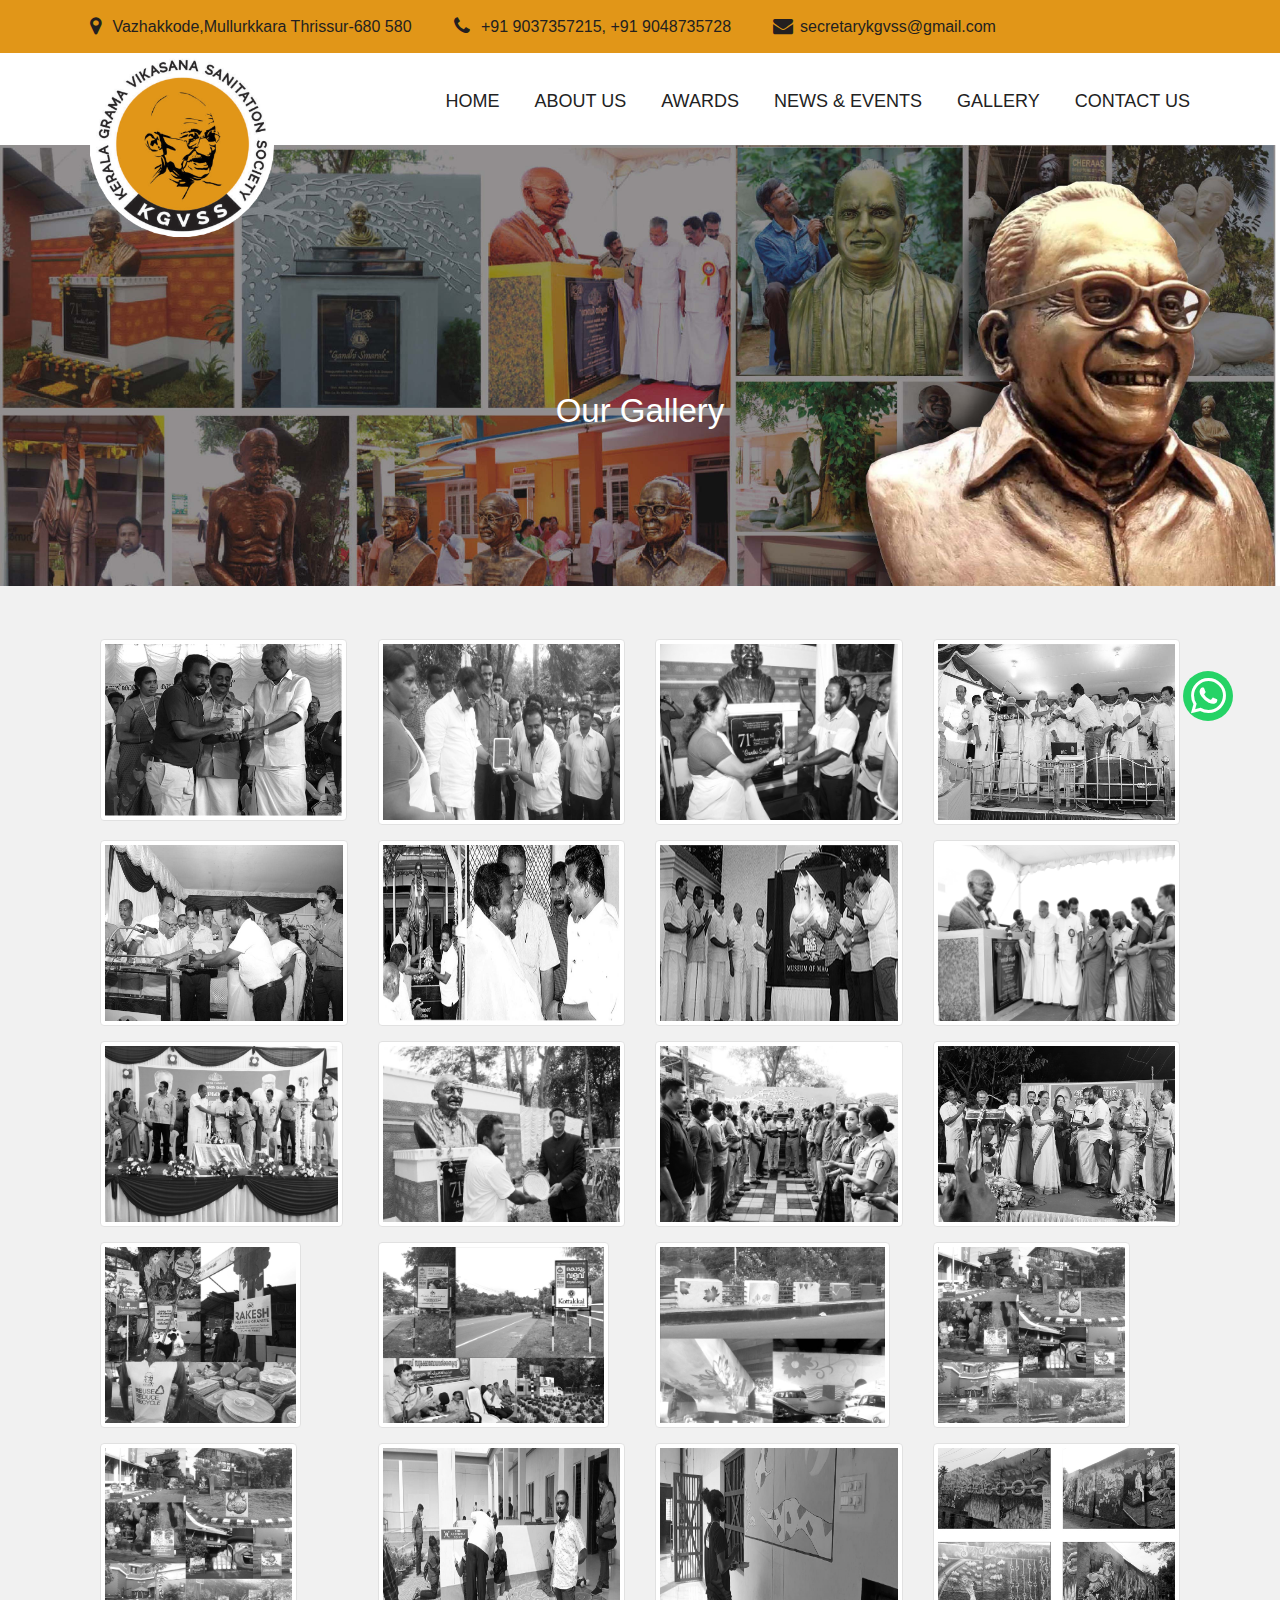
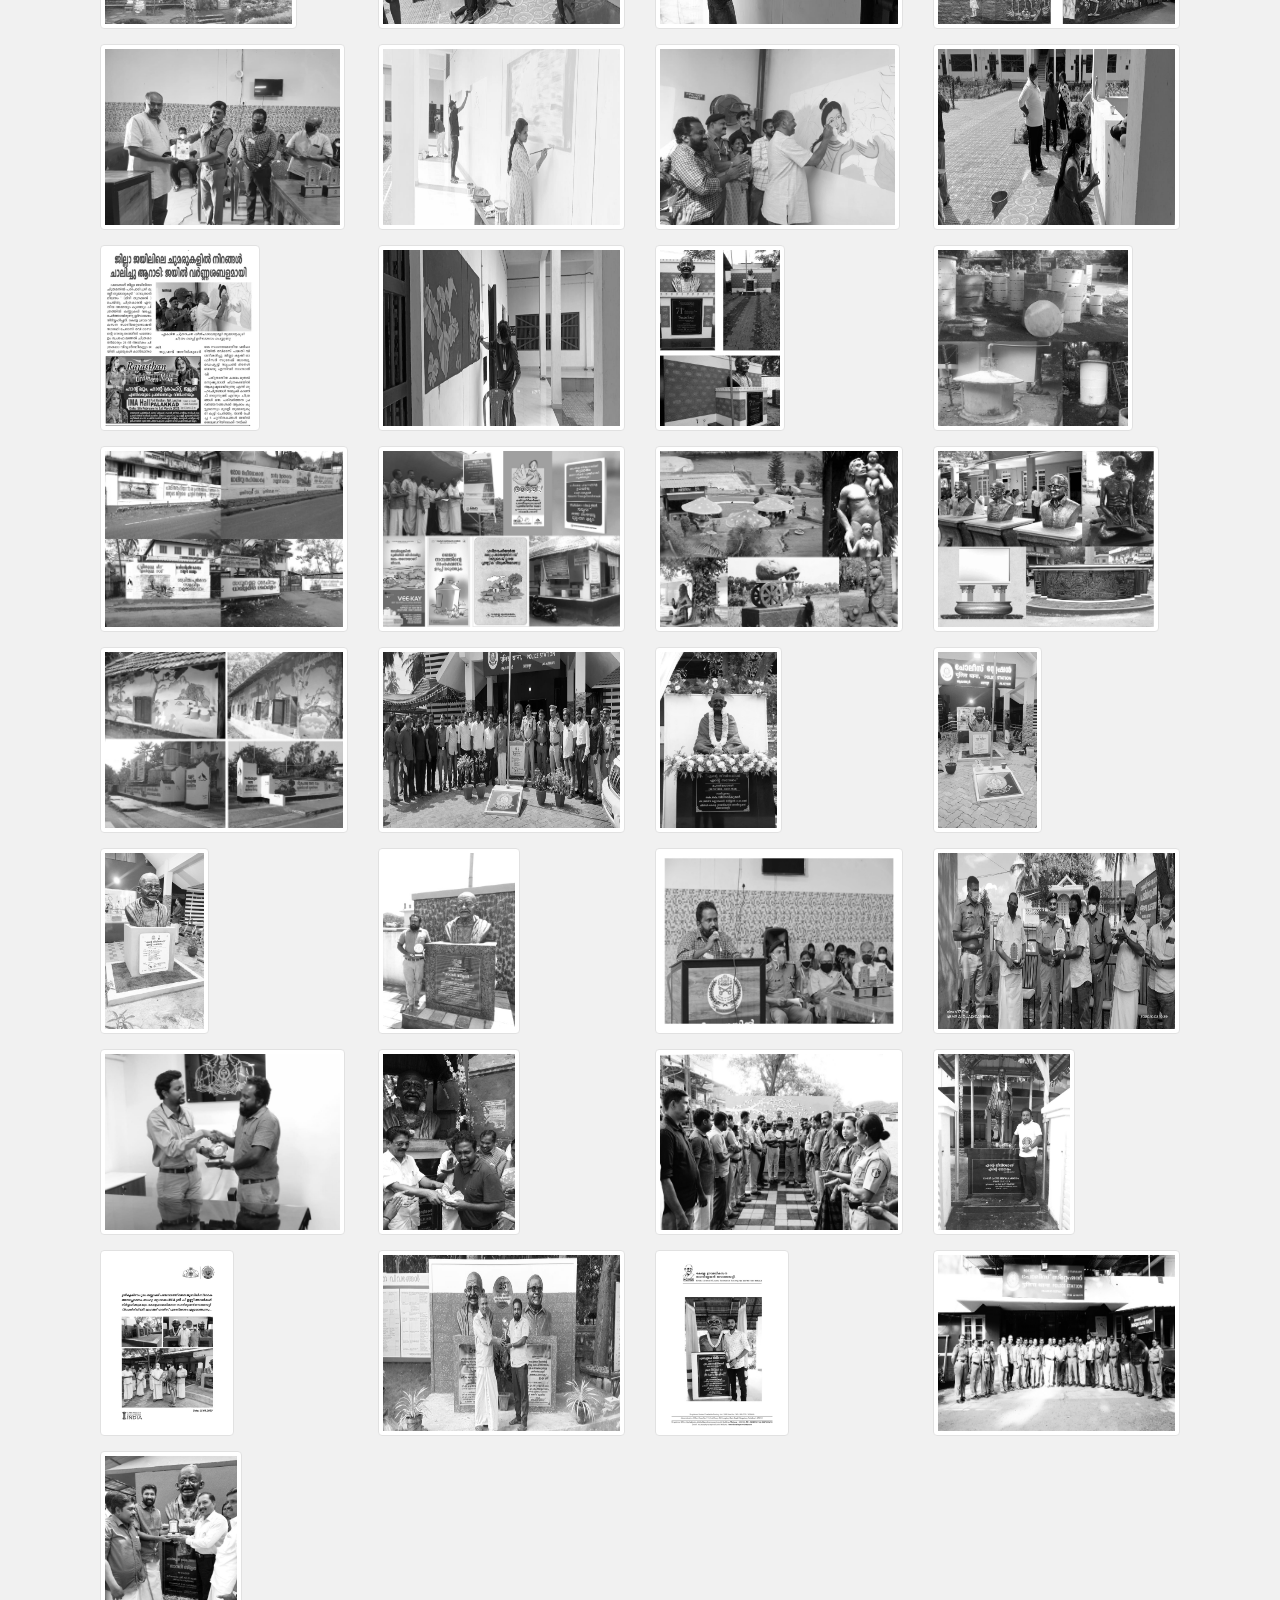
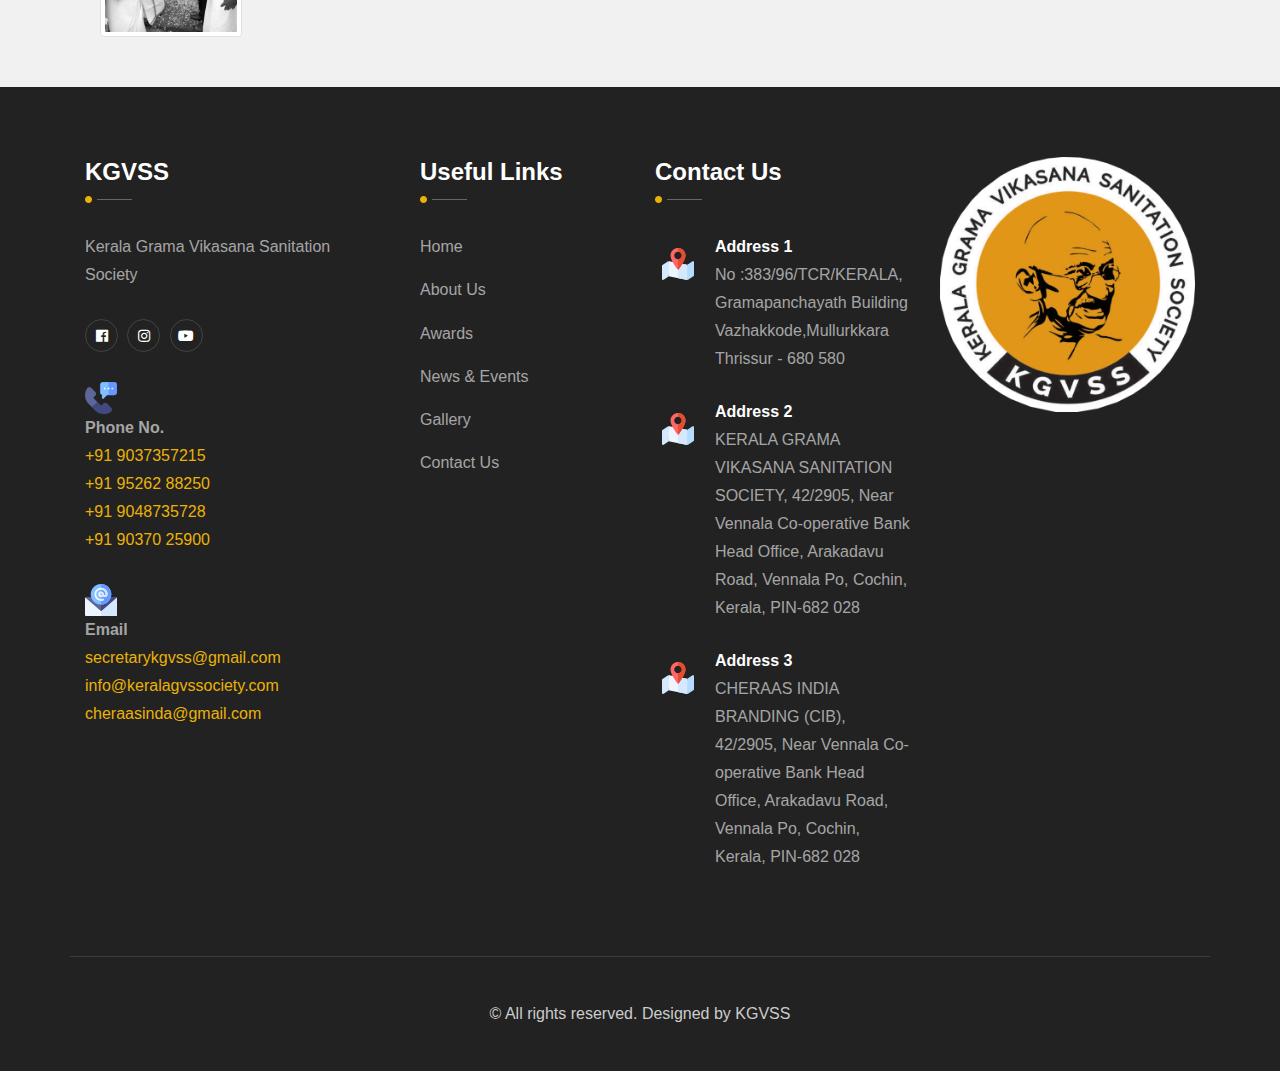
<file: event.html>
<!DOCTYPE html>
<html lang="en">
  <head>
    <meta charset="utf-8" />
    <title>KGVSS</title>
    <!-- Stylesheets -->
    <link href="assets/css/bootstrap.css" rel="stylesheet" />
    <link href="assets/css/style.css" rel="stylesheet" />
    <!-- Responsive File -->
    <link href="assets/css/responsive.css" rel="stylesheet" />
    <!-- Color File -->
    <link href="assets/css/color-2.css" rel="stylesheet" />
    <link
      rel="stylesheet"
      href="https://cdnjs.cloudflare.com/ajax/libs/font-awesome/4.7.0/css/font-awesome.min.css"
    />

    <link
      href="https://fonts.googleapis.com/css2?family=Arimo:wght@400;700&family=Merriweather:ital@0;1&display=swap"
      rel="stylesheet"
    />

    <link
      rel="shortcut icon"
      href="assets/images/logo.jpg"
      type="image/x-icon"
    />
    <link rel="icon" href="assets/images/logo.jpg" type="image/x-icon" />

    <!-- Responsive -->
    <meta http-equiv="X-UA-Compatible" content="IE=edge" />
    <meta
      name="viewport"
      content="width=device-width, initial-scale=1.0, maximum-scale=1.0, user-scalable=0"
    />
    <!--[if lt IE 9
      ]><script src="https://cdnjs.cloudflare.com/ajax/libs/html5shiv/3.7.3/html5shiv.js"></script
    ><![endif]-->
    <!--[if lt IE 9]><script src="js/respond.js"></script><![endif]-->
  </head>

  <body class="theme-color-two">
    <div class="page-wrapper">
      <!-- Preloader -->
      <!-- <div class="loader-wrap">
        <div class="preloader"><div class="preloader-close">Preloader Close</div></div>
        <div class="layer layer-one"><span class="overlay"></span></div>
        <div class="layer layer-two"><span class="overlay"></span></div>        
        <div class="layer layer-three"><span class="overlay"></span></div>
    </div> -->

      <!-- Main Header -->
      <header class="main-header header-style-two">
        <a
          href="https://api.whatsapp.com/send?phone=+919037357215"
          class="btn-whatsapp-pulse"
        >
          <i class="fab fa-whatsapp"></i>
        </a>

        <!-- Header Top two -->
        <div class="header-top-two">
          <div class="auto-container">
            <div class="inner-container">
              <div class="left-column">
                <ul class="contact-info">
                  <li>
                    <i class="fa fa-map-marker"></i> Vazhakkode,Mullurkkara
                    Thrissur-680 580
                  </li>
                  <li>
                    <a href="tel:+1(852)6105599"
                      ><i class="fa fa-phone"></i> +91 9037357215, +91
                      9048735728</a
                    >
                  </li>
                  <li>
                    <a href="mailto:munciple@example.net"
                      ><i class="fa fa-envelope"></i>secretarykgvss@gmail.com</a
                    >
                  </li>
                </ul>
              </div>
              <div class="right-column">
                <ul class="social-icon">
                  <li>
                    <a href="https://www.facebook.com/kgvssofficialpage/"
                      ><i class="fab fa-facebook-f"></i
                    ></a>
                  </li>
                  <li>
                    <a href="#"><i class="fab fa-twitter"></i></a>
                  </li>
                  <li>
                    <a href="#"><i class="fab fa-instagram"></i></a>
                  </li>
                  <li>
                    <a href="#"><i class="fab fa-pinterest-p"></i></a>
                  </li>
                </ul>
                <div class="language">
                  <span class="icon"
                    ><img src="assets/images/logo.jpg" alt=""
                  /></span>
                  <form action="#" class="language-switcher">
                    <select class="selectpicker">
                      <option value="1">Eng</option>
                      <option value="2">Fre</option>
                      <option value="3">Ita</option>
                      <option value="4">Spa</option>
                    </select>
                  </form>
                </div>
                <div class="link-btn">
                  <a href="#" class="theme-btn btn-style-one"
                    ><span>suggestions / complaints</span></a
                  >
                </div>
              </div>
            </div>
          </div>
        </div>

        <!-- Header Upper -->
        <div class="header-upper">
          <div class="auto-container">
            <div class="inner-container">
              <!--Logo-->
              <div class="logo-box">
                <div style="margin-top: -23px" class="logo">
                  <a href="index.html">
                    <img
                      class="gandhi"
                      style="height: 184px"
                      src="assets/images/logo.png"
                      alt=""
                  /></a>
                </div>
              </div>
              <!--Nav Box-->
              <div class="nav-outer">
                <!--Mobile Navigation Toggler-->
                <div class="mobile-nav-toggler">
                  <img src="assets/images/icons/icon-bar.png" alt="" />
                </div>

                <!-- Main Menu -->
                <nav class="main-menu navbar-expand-md navbar-light">
                  <div
                    style="margin-top: -109px"
                    class="collapse navbar-collapse show clearfix"
                    id="navbarSupportedContent"
                  >
                    <ul class="navigation">
                      <li>
                        <a href="index.html">HOME</a>
                        <!-- <ul>
                                            <li><a href="index.html">Home Page 01</a></li>
                                            <li><a href="index-2.html">Home Page 02</a></li>
                                        </ul> -->
                      </li>
                      <li><a href="about.html">ABOUT US</a></li>
                      <li>
                        <a href="awards.html">AWARDS</a>
                        <!-- <ul>
                                            <li class="dropdown"><a href="#">Our Departments</a>
                                                <ul>
                                                    <li><a href="departments-one.html">Our Departments One</a></li>
                                                    <li><a href="departments-two.html">Our Departments Two</a></li>
                                                </ul>
                                            </li>
                                            <li><a href="business-taxation.html">Business & Taxation</a></li>
                                            <li><a href="law-justice.html">Law, Justice & Police</a></li>
                                            <li><a href="government-election.html">Government & Elections</a></li>
                                            <li><a href="pets-area.html">Pets & Wildlife Area</a></li>
                                            <li><a href="employment-jo.html">Employment & Jobs</a></li>
                                            <li><a href="real-estate-building.html">Real Estate & Buildings</a></li>
                                            <li><a href="sideways.html">Sideways & Parking</a></li>
                                        </ul> -->
                      </li>
                      <li><a href="news.html">NEWS & EVENTS</a></li>
                      <li><a href="event.html">GALLERY</a></li>
                      <!-- <li class="dropdown"><a href="#">Latest News</a>
                                        <ul>
                                            <li><a href="blog.html">Blog Grid</a></li>
                                            <li><a href="blog-2.html">Blog Classic</a></li>
                                            <li><a href="blog-details.html">Blog Details</a></li>
                                        </ul>
                                    </li> -->
                      <li><a href="contact.html">CONTACT US</a></li>
                    </ul>
                  </div>
                </nav>
              </div>
              <div class="navbar-right">
                <div class="search-form-two">
                  <form>
                    <input type="search" placeholder="Explore City ..." />
                    <button type="submit"><i class="icon-search"></i></button>
                  </form>
                </div>
              </div>
            </div>
          </div>
        </div>
        <!--End Header Upper-->

        <!-- Sticky Header  -->
        <div class="sticky-header">
          <div class="header-upper">
            <div class="auto-container">
              <div class="inner-container">
                <!--Logo-->
                <div class="logo-box">
                  <div class="logo">
                    <a href="index.html"
                      ><img
                        style="height: 170px; margin-top: -20px"
                        src="assets/images/logo.png"
                        alt=""
                    /></a>
                  </div>
                </div>
                <!--Nav Box-->
                <div class="nav-outer">
                  <!--Mobile Navigation Toggler-->
                  <div class="mobile-nav-toggler">
                    <img src="assets/images/icons/icon-bar-2.png" alt="" />
                  </div>
                  <!-- Main Menu -->
                  <nav class="main-menu navbar-expand-md navbar-light"></nav>
                </div>
                <div class="navbar-right">
                  <div class="search-form-two">
                    <form>
                      <input type="search" placeholder="Explore City ..." />
                      <button type="submit"><i class="icon-search"></i></button>
                    </form>
                  </div>
                </div>
              </div>
            </div>
          </div>
        </div>
        <!-- End Sticky Menu -->

        <!-- Mobile Menu  -->
        <div class="mobile-menu">
          <div class="menu-backdrop"></div>
          <div class="close-btn">
            <span class="icon far fa-times-circle"></span>
          </div>

          <nav class="menu-box">
            <div class="nav-logo">
              <a href="index.html"
                ><img src="assets/images/logo.png" alt="" title=""
              /></a>
            </div>
            <div class="menu-outer">
              <!--Here Menu Will Come Automatically Via Javascript / Same Menu as in Header-->
            </div>
            <!--Social Links-->
            <div class="social-links">
              <ul class="clearfix">
                <li>
                  <a href="#"><span class="fab fa-twitter"></span></a>
                </li>
                <li>
                  <a href="#"><span class="fab fa-facebook-square"></span></a>
                </li>
                <li>
                  <a href="#"><span class="fab fa-pinterest-p"></span></a>
                </li>
                <li>
                  <a href="#"><span class="fab fa-instagram"></span></a>
                </li>
                <li>
                  <a href="#"><span class="fab fa-youtube"></span></a>
                </li>
              </ul>
            </div>
          </nav>
        </div>
        <!-- End Mobile Menu -->

        <div class="nav-overlay">
          <div class="cursor"></div>
          <div class="cursor-follower"></div>
        </div>
      </header>
      <!-- End Main Header -->

      <!--Search Popup-->
      <div id="search-popup" class="search-popup">
        <div class="close-search theme-btn">
          <span class="far fa-times-circle"></span>
        </div>
        <div class="popup-inner">
          <div class="overlay-layer"></div>
          <div class="search-form">
            <form method="post" action="index.html">
              <div class="form-group">
                <fieldset>
                  <input
                    type="search"
                    class="form-control"
                    name="search-input"
                    value=""
                    placeholder="Search Here"
                    required
                  />
                  <input type="submit" value="Search Now!" class="theme-btn" />
                </fieldset>
              </div>
            </form>
          </div>
        </div>
      </div>

      <section
        class="page-title"
        style="
          background-image: url(assets/images/main-slider/kgvss\ banner2.jpg);
        "
      >
        <div class="auto-container">
          <div class="content-box">
            <div class="content-wrapper">
              <div class="title">
                <h1>Our Gallery</h1>
              </div>
              <!-- <ul class="bread-crumb">
                        <li><a href="index.html">Home</a></li>
                        <li>our Departments</li>
                        <li>Upcoming City Events</li>
                    </ul> -->
            </div>
          </div>
        </div>
      </section>

      <section style="margin-top: 53px" class="container">
        <!-- <h1 class="my-4 text-center text-lg-left">Image Gallery</h1> -->
        <div style="margin-bottom: 50px" class="row gallery">
          <div class="col-lg-3 col-md-4 col-xs-6 thumb">
            <a href="assets/images/gallery/pic1.jpg">
              <figure>
                <img
                  class="img-fluid img-thumbnail"
                  src="assets/images/gallery/pic1.jpg"
                  alt="Random Image"
                />
              </figure>
            </a>
          </div>

          <div class="col-lg-3 col-md-4 col-xs-6 thumb">
            <a href="assets/images/gallery/pic2.jpg">
              <figure>
                <img
                  style="height: 186px"
                  class="img-fluid img-thumbnail"
                  src="assets/images/gallery/pic2.jpg"
                  alt="Random Image"
                />
              </figure>
            </a>
          </div>

          <div class="col-lg-3 col-md-4 col-xs-6 thumb">
            <a href="assets/images/gallery/pic3.jpg">
              <figure>
                <img
                  style="height: 186px"
                  class="img-fluid img-thumbnail"
                  src="assets/images/gallery/pic3.jpg"
                  alt="Random Image"
                />
              </figure>
            </a>
          </div>

          <div class="col-lg-3 col-md-4 col-xs-6 thumb">
            <a href="assets/images/gallery/pic4.jpg">
              <figure>
                <img
                  style="height: 186px"
                  class="img-fluid img-thumbnail"
                  src="assets/images/gallery/pic4.jpg"
                  alt="Random Image"
                />
              </figure>
            </a>
          </div>

          <div class="col-lg-3 col-md-4 col-xs-6 thumb">
            <a href="assets/images/gallery/pic5.jpg">
              <figure>
                <img
                  style="height: 186px"
                  class="img-fluid img-thumbnail"
                  src="assets/images/gallery/pic5.jpg"
                  alt="Random Image"
                />
              </figure>
            </a>
          </div>

          <div class="col-lg-3 col-md-4 col-xs-6 thumb">
            <a href="assets/images/gallery/pic6.jpg">
              <figure>
                <img
                  style="height: 186px"
                  class="img-fluid img-thumbnail"
                  src="assets/images/gallery/pic6.jpg"
                  alt="Random Image"
                />
              </figure>
            </a>
          </div>

          <div class="col-lg-3 col-md-4 col-xs-6 thumb">
            <a href="assets/images/gallery/pic7.jpg">
              <figure>
                <img
                  style="height: 186px"
                  class="img-fluid img-thumbnail"
                  src="assets/images/gallery/pic7.jpg"
                  alt="Random Image"
                />
              </figure>
            </a>
          </div>

          <div class="col-lg-3 col-md-4 col-xs-6 thumb">
            <a href="assets/images/gallery/pic8.jpg">
              <figure>
                <img
                  style="height: 186px"
                  class="img-fluid img-thumbnail"
                  src="assets/images/gallery/pic8.jpg"
                  alt="Random Image"
                />
              </figure>
            </a>
          </div>

          <div class="col-lg-3 col-md-4 col-xs-6 thumb">
            <a href="assets/images/gallery/pic9.jpg">
              <figure>
                <img
                  style="height: 186px"
                  class="img-fluid img-thumbnail"
                  src="assets/images/gallery/pic9.jpg"
                  alt="Random Image"
                />
              </figure>
            </a>
          </div>

          <div class="col-lg-3 col-md-4 col-xs-6 thumb">
            <a href="assets/images/gallery/pic10.jpg">
              <figure>
                <img
                  style="height: 186px"
                  class="img-fluid img-thumbnail"
                  src="assets/images/gallery/pic10.jpg"
                  alt="Random Image"
                />
              </figure>
            </a>
          </div>

          <div class="col-lg-3 col-md-4 col-xs-6 thumb">
            <a href="assets/images/gallery/pic11.jpg">
              <figure>
                <img
                  style="height: 186px"
                  class="img-fluid img-thumbnail"
                  src="assets/images/gallery/pic11.jpg"
                  alt="Random Image"
                />
              </figure>
            </a>
          </div>

          <div class="col-lg-3 col-md-4 col-xs-6 thumb">
            <a href="assets/images/gallery/pic12.jpg">
              <figure>
                <img
                  style="height: 186px"
                  class="img-fluid img-thumbnail"
                  src="assets/images/gallery/pic12.jpg"
                  alt="Random Image"
                />
              </figure>
            </a>
          </div>

          <div class="col-lg-3 col-md-4 col-xs-6 thumb">
            <a href="assets/images/gallery/pic13.jpg">
              <figure>
                <img
                  style="height: 186px"
                  class="img-fluid img-thumbnail"
                  src="assets/images/gallery/pic13.jpg"
                  alt="Random Image"
                />
              </figure>
            </a>
          </div>

          <div class="col-lg-3 col-md-4 col-xs-6 thumb">
            <a href="assets/images/gallery/pic14.jpg">
              <figure>
                <img
                  style="height: 186px"
                  class="img-fluid img-thumbnail"
                  src="assets/images/gallery/pic14.jpg"
                  alt="Random Image"
                />
              </figure>
            </a>
          </div>

          <div class="col-lg-3 col-md-4 col-xs-6 thumb">
            <a href="assets/images/gallery/pic15.jpg">
              <figure>
                <img
                  style="height: 186px"
                  class="img-fluid img-thumbnail"
                  src="assets/images/gallery/pic15.jpg"
                  alt="Random Image"
                />
              </figure>
            </a>
          </div>

          <div class="col-lg-3 col-md-4 col-xs-6 thumb">
            <a href="assets/images/gallery/pic16.jpg">
              <figure>
                <img
                  style="height: 186px"
                  class="img-fluid img-thumbnail"
                  src="assets/images/gallery/pic16.jpg"
                  alt="Random Image"
                />
              </figure>
            </a>
          </div>

          <div class="col-lg-3 col-md-4 col-xs-6 thumb">
            <a href="assets/images/gallery/pic17.jpg">
              <figure>
                <img
                  style="height: 186px"
                  class="img-fluid img-thumbnail"
                  src="assets/images/gallery/pic17.jpg"
                  alt="Random Image"
                />
              </figure>
            </a>
          </div>

          <div class="col-lg-3 col-md-4 col-xs-6 thumb">
            <a href="assets/images/gallery/pic18.jpg">
              <figure>
                <img
                  style="height: 186px"
                  class="img-fluid img-thumbnail"
                  src="assets/images/gallery/pic18.jpg"
                  alt="Random Image"
                />
              </figure>
            </a>
          </div>

          <div class="col-lg-3 col-md-4 col-xs-6 thumb">
            <a href="assets/images/gallery/pic19.jpg">
              <figure>
                <img
                  style="height: 186px"
                  class="img-fluid img-thumbnail"
                  src="assets/images/gallery/pic19.jpg"
                  alt="Random Image"
                />
              </figure>
            </a>
          </div>

          <div class="col-lg-3 col-md-4 col-xs-6 thumb">
            <a href="assets/images/gallery/pic20.jpg">
              <figure>
                <img
                  style="height: 186px"
                  class="img-fluid img-thumbnail"
                  src="assets/images/gallery/pic20.jpg"
                  alt="Random Image"
                />
              </figure>
            </a>
          </div>

          <div class="col-lg-3 col-md-4 col-xs-6 thumb">
            <a href="assets/images/gallery/pic21.jpg">
              <figure>
                <img
                  style="height: 186px"
                  class="img-fluid img-thumbnail"
                  src="assets/images/gallery/pic21.jpg"
                  alt="Random Image"
                />
              </figure>
            </a>
          </div>

          <div class="col-lg-3 col-md-4 col-xs-6 thumb">
            <a href="assets/images/gallery/pic22.jpg">
              <figure>
                <img
                  style="height: 186px"
                  class="img-fluid img-thumbnail"
                  src="assets/images/gallery/pic22.jpg"
                  alt="Random Image"
                />
              </figure>
            </a>
          </div>

          <div class="col-lg-3 col-md-4 col-xs-6 thumb">
            <a href="assets/images/gallery/pic23.jpg">
              <figure>
                <img
                  style="height: 186px"
                  class="img-fluid img-thumbnail"
                  src="assets/images/gallery/pic23.jpg"
                  alt="Random Image"
                />
              </figure>
            </a>
          </div>

          <div class="col-lg-3 col-md-4 col-xs-6 thumb">
            <a href="assets/images/gallery/pic24.jpg">
              <figure>
                <img
                  style="height: 186px"
                  class="img-fluid img-thumbnail"
                  src="assets/images/gallery/pic24.jpg"
                  alt="Random Image"
                />
              </figure>
            </a>
          </div>

          <div class="col-lg-3 col-md-4 col-xs-6 thumb">
            <a href="assets/images/gallery/pic25.jpg">
              <figure>
                <img
                  style="height: 186px"
                  class="img-fluid img-thumbnail"
                  src="assets/images/gallery/pic25.jpg"
                  alt="Random Image"
                />
              </figure>
            </a>
          </div>

          <div class="col-lg-3 col-md-4 col-xs-6 thumb">
            <a href="assets/images/gallery/pic26.jpg">
              <figure>
                <img
                  style="height: 186px"
                  class="img-fluid img-thumbnail"
                  src="assets/images/gallery/pic26.jpg"
                  alt="Random Image"
                />
              </figure>
            </a>
          </div>

          <div class="col-lg-3 col-md-4 col-xs-6 thumb">
            <a href="assets/images/gallery/pic27.jpg">
              <figure>
                <img
                  style="height: 186px"
                  class="img-fluid img-thumbnail"
                  src="assets/images/gallery/pic27.jpg"
                  alt="Random Image"
                />
              </figure>
            </a>
          </div>

          <div class="col-lg-3 col-md-4 col-xs-6 thumb">
            <a href="assets/images/gallery/pic28.jpg">
              <figure>
                <img
                  style="height: 186px"
                  class="img-fluid img-thumbnail"
                  src="assets/images/gallery/pic28.jpg"
                  alt="Random Image"
                />
              </figure>
            </a>
          </div>

          <div class="col-lg-3 col-md-4 col-xs-6 thumb">
            <a href="assets/images/gallery/pic29.jpg">
              <figure>
                <img
                  style="height: 186px"
                  class="img-fluid img-thumbnail"
                  src="assets/images/gallery/pic29.jpg"
                  alt="Random Image"
                />
              </figure>
            </a>
          </div>

          <div class="col-lg-3 col-md-4 col-xs-6 thumb">
            <a href="assets/images/gallery/pic30.jpg">
              <figure>
                <img
                  style="height: 186px"
                  class="img-fluid img-thumbnail"
                  src="assets/images/gallery/pic30.jpg"
                  alt="Random Image"
                />
              </figure>
            </a>
          </div>

          <div class="col-lg-3 col-md-4 col-xs-6 thumb">
            <a href="assets/images/gallery/pic31.jpg">
              <figure>
                <img
                  style="height: 186px"
                  class="img-fluid img-thumbnail"
                  src="assets/images/gallery/pic31.jpg"
                  alt="Random Image"
                />
              </figure>
            </a>
          </div>

          <div class="col-lg-3 col-md-4 col-xs-6 thumb">
            <a href="assets/images/gallery/pic32.jpg">
              <figure>
                <img
                  style="height: 186px"
                  class="img-fluid img-thumbnail"
                  src="assets/images/gallery/pic32.jpg"
                  alt="Random Image"
                />
              </figure>
            </a>
          </div>

          <div class="col-lg-3 col-md-4 col-xs-6 thumb">
            <a href="assets/images/gallery/pic33.jpg">
              <figure>
                <img
                  style="height: 186px"
                  class="img-fluid img-thumbnail"
                  src="assets/images/gallery/pic33.jpg"
                  alt="Random Image"
                />
              </figure>
            </a>
          </div>
          <div class="col-lg-3 col-md-4 col-xs-6 thumb">
            <a href="assets/images/gallery/pic36.jpg">
              <figure>
                <img
                  style="height: 186px"
                  class="img-fluid img-thumbnail"
                  src="assets/images/gallery/pic36.jpg"
                  alt="Random Image"
                />
              </figure>
            </a>
          </div>
          <div class="col-lg-3 col-md-4 col-xs-6 thumb">
            <a href="assets/images/gallery/pic35.jpg">
              <figure>
                <img
                  style="height: 186px"
                  class="img-fluid img-thumbnail"
                  src="assets/images/gallery/pic35.jpg"
                  alt="Random Image"
                />
              </figure>
            </a>
          </div>
          
          
          
          <div class="col-lg-3 col-md-4 col-xs-6 thumb">
            <a href="assets/images/gallery/img38.jpeg">
              <figure>
                <img
                  style="height: 186px"
                  class="img-fluid img-thumbnail"
                  src="assets/images/gallery/img38.jpeg"
                  alt="Random Image"
                />
              </figure>
            </a>
          </div>
          <div class="col-lg-3 col-md-4 col-xs-6 thumb">
            <a href="assets/images/gallery/img39.jpeg">
              <figure>
                <img
                  style="height: 186px"
                  class="img-fluid img-thumbnail"
                  src="assets/images/gallery/img39.jpeg"
                  alt="Random Image"
                />
              </figure>
            </a>
          </div>
          <div class="col-lg-3 col-md-4 col-xs-6 thumb">
            <a href="assets/images/gallery/img40.jpeg">
              <figure>
                <img
                  style="height: 186px"
                  class="img-fluid img-thumbnail"
                  src="assets/images/gallery/img40.jpeg"
                  alt="Random Image"
                />
              </figure>
            </a>
          </div>
          <div class="col-lg-3 col-md-4 col-xs-6 thumb">
            <a href="assets/images/gallery/img41.jpeg">
              <figure>
                <img
                  style="height: 186px"
                  class="img-fluid img-thumbnail"
                  src="assets/images/gallery/img41.jpeg"
                  alt="Random Image"
                />
              </figure>
            </a>
          </div>
          <div class="col-lg-3 col-md-4 col-xs-6 thumb">
            <a href="assets/images/gallery/img42.jpeg">
              <figure>
                <img
                  style="height: 186px"
                  class="img-fluid img-thumbnail"
                  src="assets/images/gallery/img42.jpeg"
                  alt="Random Image"
                />
              </figure>
            </a>
          </div>
          <div class="col-lg-3 col-md-4 col-xs-6 thumb">
            <a href="assets/images/gallery/img43.jpeg">
              <figure>
                <img
                  style="height: 186px"
                  class="img-fluid img-thumbnail"
                  src="assets/images/gallery/img43.jpeg"
                  alt="Random Image"
                />
              </figure>
            </a>
          </div>
          <div class="col-lg-3 col-md-4 col-xs-6 thumb">
            <a href="assets/images/gallery/img44.jpeg">
              <figure>
                <img
                  style="height: 186px"
                  class="img-fluid img-thumbnail"
                  src="assets/images/gallery/img44.jpeg"
                  alt="Random Image"
                />
              </figure>
            </a>
          </div>
          <div class="col-lg-3 col-md-4 col-xs-6 thumb">
            <a href="assets/images/gallery/img45.jpeg">
              <figure>
                <img
                  style="height: 186px"
                  class="img-fluid img-thumbnail"
                  src="assets/images/gallery/img45.jpeg"
                  alt="Random Image"
                />
              </figure>
            </a>
          </div>
          <div class="col-lg-3 col-md-4 col-xs-6 thumb">
            <a href="assets/images/gallery/img46.jpeg">
              <figure>
                <img
                  style="height: 186px"
                  class="img-fluid img-thumbnail"
                  src="assets/images/gallery/img46.jpeg"
                  alt="Random Image"
                />
              </figure>
            </a>
          </div>
          <div class="col-lg-3 col-md-4 col-xs-6 thumb">
            <a href="assets/images/gallery/img47.jpeg">
              <figure>
                <img
                  style="height: 186px"
                  class="img-fluid img-thumbnail"
                  src="assets/images/gallery/img47.jpeg"
                  alt="Random Image"
                />
              </figure>
            </a>
          </div>
          <div class="col-lg-3 col-md-4 col-xs-6 thumb">
            <a href="assets/images/gallery/img48.jpeg">
              <figure>
                <img
                  style="height: 186px"
                  class="img-fluid img-thumbnail"
                  src="assets/images/gallery/img49.jpeg"
                  alt="Random Image"
                />
              </figure>
            </a>
          </div>
          <div class="col-lg-3 col-md-4 col-xs-6 thumb">
            <a href="assets/images/gallery/img50.jpeg">
              <figure>
                <img
                  style="height: 186px"
                  class="img-fluid img-thumbnail"
                  src="assets/images/gallery/img50.jpeg"
                  alt="Random Image"
                />
              </figure>
            </a>
          </div>
          <div class="col-lg-3 col-md-4 col-xs-6 thumb">
            <a href="assets/images/gallery/img51.jpeg">
              <figure>
                <img
                  style="height: 186px"
                  class="img-fluid img-thumbnail"
                  src="assets/images/gallery/img51.jpeg"
                  alt="Random Image"
                />
              </figure>
            </a>
          </div>
          <div class="col-lg-3 col-md-4 col-xs-6 thumb">
            <a href="assets/images/gallery/img52.jpeg">
              <figure>
                <img
                  style="height: 186px"
                  class="img-fluid img-thumbnail"
                  src="assets/images/gallery/img52.jpeg"
                  alt="Random Image"
                />
              </figure>
            </a>
          </div>
          
         
        </div>
      </section>

      <!-- Events section two -->
      <!-- <section class="events-section-two">
        <div class="auto-container">
            <div class="sec-title style-two text-center">
                <div class="big-title">Governlia</div>
                <div class="sub-title">City With Equity - Efficiency - Opportunity</div>
                <h2>Upcoming City Events</h2>
            </div>
            <div class="event-wrapper">
                <div class="event-block-two">
                    <div class="inner-box">
                        <div class="row">
                            <div class="col-lg-4">
                                <div class="image">
                                    <img src="assets/images/resource/image-24.jpg" alt="">
                                    <div class="date">13 <br> Sep</div>
                                </div>
                            </div>
                            <div class="col-lg-8">
                                <div class="content">
                                    <div class="category"><a href="#">Real Estate Conference</a></div>
                                    <h4>Assistance For Buy Homes Property</h4>
                                    <ul>
                                        <li><img src="assets/images/icons/icon-4.png" alt=""> 36 King Street, Governlia 030204</li>
                                        <li><img src="assets/images/icons/icon-5.png" alt=""> 09:00am till 18:00pm GMT+5</li>
                                    </ul>
                                    <div class="link-btn"><a href="#"><i class="icon-arrow"></i></a></div>
                                </div>
                            </div>
                        </div>
                    </div>
                </div>
                <div class="event-block-two">
                    <div class="inner-box">
                        <div class="row">
                            <div class="col-lg-4">
                                <div class="image">
                                    <img src="assets/images/resource/image-25.jpg" alt="">
                                    <div class="date">25 <br> Oct</div>
                                </div>
                            </div>
                            <div class="col-lg-8">
                                <div class="content">
                                    <div class="category"><a href="#">Travel & Tourism</a></div>
                                    <h4>City Attractions And Food Festival</h4>
                                    <ul>
                                        <li><img src="assets/images/icons/icon-4.png" alt=""> 36 King Street, Governlia 030204</li>
                                        <li><img src="assets/images/icons/icon-5.png" alt=""> 09:00am till 18:00pm GMT+5</li>
                                    </ul>
                                    <div class="link-btn"><a href="#"><i class="icon-arrow"></i></a></div>
                                </div>
                            </div>
                        </div>
                    </div>
                </div>
                <div class="event-block-two">
                    <div class="inner-box">
                        <div class="row">
                            <div class="col-lg-4">
                                <div class="image">
                                    <img src="assets/images/resource/image-26.jpg" alt="">
                                    <div class="date">17 <br> Nov</div>
                                </div>
                            </div>
                            <div class="col-lg-8">
                                <div class="content">
                                    <div class="category"><a href="#">Public Announcement</a></div>
                                    <h4>Covid-19: Precautions From Mayor</h4>
                                    <ul>
                                        <li><img src="assets/images/icons/icon-4.png" alt=""> 36 King Street, Governlia 030204</li>
                                        <li><img src="assets/images/icons/icon-5.png" alt=""> 09:00am till 18:00pm GMT+5</li>
                                    </ul>
                                    <div class="link-btn"><a href="#"><i class="icon-arrow"></i></a></div>
                                </div>
                            </div>
                        </div>
                    </div>
                </div>
                <div class="event-block-two">
                    <div class="inner-box">
                        <div class="row">
                            <div class="col-lg-4">
                                <div class="image">
                                    <img src="assets/images/resource/image-49.jpg" alt="">
                                    <div class="date">30 <br> Nov</div>
                                </div>
                            </div>
                            <div class="col-lg-8">
                                <div class="content">
                                    <div class="category"><a href="#">Public Announcement</a></div>
                                    <h4>Covid-19: Precautions From Mayor</h4>
                                    <ul>
                                        <li><img src="assets/images/icons/icon-4.png" alt=""> 36 King Street, Governlia 030204</li>
                                        <li><img src="assets/images/icons/icon-5.png" alt=""> 09:00am till 18:00pm GMT+5</li>
                                    </ul>
                                    <div class="link-btn"><a href="#"><i class="icon-arrow"></i></a></div>
                                </div>
                            </div>
                        </div>
                    </div>
                </div>
                <div class="event-block-two">
                    <div class="inner-box">
                        <div class="row">
                            <div class="col-lg-4">
                                <div class="image">
                                    <img src="assets/images/resource/image-50.jpg" alt="">
                                    <div class="date">08 <br> Dec</div>
                                </div>
                            </div>
                            <div class="col-lg-8">
                                <div class="content">
                                    <div class="category"><a href="#">Family & Youth Programs</a></div>
                                    <h4>The Youth Event - Things To Remember</h4>
                                    <ul>
                                        <li><img src="assets/images/icons/icon-4.png" alt=""> 36 King Street, Governlia 030204</li>
                                        <li><img src="assets/images/icons/icon-5.png" alt=""> 09:00am till 18:00pm GMT+5</li>
                                    </ul>
                                    <div class="link-btn"><a href="#"><i class="icon-arrow"></i></a></div>
                                </div>
                            </div>
                        </div>
                    </div>
                </div>
            </div>            
            <div class="all-events">
                <div class="link-btn"><a href="#" class="btn-style-one style-three"><span>View more events</span></a></div>
            </div>
        </div>
    </section> -->

      <!-- CTA section -->
      <!-- <section class="cta-section pt-0" style="background-image: url(assets/images/background/bg-10.jpg);">
        <div class="auto-container">
            <div class="content">
                <h4>Luxe Street With Buildings Hotels & More ...</h4>
                <h2>Best City Highlights & Attractions</h2>
                <div class="text">Hiusmod tempor incididunt ut labore et dolore magna aliqua. Ut minim veniay quis nostrud <br> exercitation ullamco laboris nisi ut aliquip ex voluptate velit esse.</div>
                <div class="link-btn"><a href="#" class="btn-style-one"><span>view details</span></a></div>
            </div>
        </div>
    </section> -->

      <!-- Main  Footer -->
      <!-- Main  Footer -->
      <footer class="main-footer">
        <!-- <div class="footer-top">
            <div class="auto-container">
                <div class="row align-items-center">
                    <div class="col-lg-3">
                        <div class="logo"><a href="index.html"><img src="assets/images/logo-4.png" alt=""></a></div>
                    </div>
                    <div class="col-lg-9">
                        <div class="wrapper-box">
                            <h4>Signup For Newsletter</h4>
                            <div class="newsletter-form">
                                <form class="ajax-sub-form" method="post">
                                    <div class="form-group">
                                        <input type="email" placeholder="Email Address..." id="subscription-email">
                                        <button type="submit" class="theme-btn"><i class="icon-arrow"></i><span></span></button>
                                        <label class="subscription-label" for="subscription-email"></label>
                                    </div>
                                </form>
                            </div>
                        </div>
                    </div>
                </div>
            </div>
        </div> -->
        <div class="auto-container">
          <!--Widgets Section-->
          <div class="widgets-section">
            <div class="row clearfix">
              <!--Column-->
              <div class="column col-lg-3 col-md-6">
                <div class="widget about-widget">
                  <h3 class="widget-title">KGVSS</h3>
                  <div class="text">
                    Kerala Grama Vikasana Sanitation Society
                  </div>
                  <ul class="social-links">
                    <!-- <li><a href="#"><i class="fab fa-twitter"></i></a></li> -->
                    <li>
                      <a href="https://www.facebook.com/kgvssofficialpage/"
                        ><i class="fab fa-facebook-f"></i
                      ></a>
                    </li>
                    <li>
                      <a href="#"><i class="fab fa-instagram"></i></a>
                    </li>
                    <!-- <li><a href="#"><i class="fab fa-pinterest-p"></i></a></li> -->
                    <li>
                      <a href="#"><i class="fab fa-youtube"></i></a>
                    </li>
                  </ul>
                  <ul class="contact-info">
                    <li>
                      <div class="icon">
                        <img src="assets/images/icons/icon-2.png" alt="" />
                      </div>
                      <div class="text">
                        <strong>Phone No.</strong><br />
                        <a href="tel:+91 9037357215">+91 9037357215</a><br />
                        <a href="tel:+91 95262 88250">+91 95262 88250</a
                        ><br /><a href="tel:+91 9048735728">+91 9048735728</a
                        ><br />
                        <a href="tel:+91 90370 25900">+91 90370 25900</a>
                      </div>
                    </li>
                    <li>
                      <div class="icon">
                        <img src="assets/images/icons/icon-3.png" alt="" />
                      </div>
                      <div class="text">
                        <strong>Email</strong><br />
                        <a href="mailto:secretarykgvss@gmail.com"
                          >secretarykgvss@gmail.com</a
                        >
                        <a href="mailto:info@keralagvssociety.com"
                          >info@keralagvssociety.com</a
                        >
                        <a href="mailto:cheraasinda@gmail.com"
                          >cheraasinda@gmail.com</a
                        >
                      </div>
                    </li>
                  </ul>
                </div>
              </div>

              <!--Column-->
              <!-- <div class="column col-lg-3 col-md-6">
                        <div class="widget links-widget">
                            <h3 class="widget-title">City Departments</h3>
                            <div class="widget-content">
                                <ul>
                                    <li><a href="business-taxation.html">Business & Taxation</a></li>
                                    <li><a href="law-justice.html">Law, Justice & Police</a></li>
                                    <li><a href="government-election.html">Government & Elections</a></li>
                                    <li><a href="pets-area.html">Pets & Wildlife Area</a></li>
                                    <li><a href="employment-jo.html">Employment & Jobs</a></li>
                                    <li><a href="real-estate-building.html">Real Estate & Buildings</a></li>
                                </ul>
                            </div>
                        </div>
                    </div> -->

              <!--Column-->
              <div class="column col-lg-3 col-md-6">
                <div class="widget links-widget">
                  <h3 class="widget-title">Useful Links</h3>
                  <div class="widget-content">
                    <ul>
                      <li><a href="index.html">Home</a></li>
                      <li><a href="about.html">About Us</a></li>
                      <li><a href="awards.html">Awards</a></li>
                      <li><a href="news.html">News & Events</a></li>
                      <li><a href="event.html">Gallery</a></li>
                      <li><a href="contact.html">Contact Us</a></li>
                    </ul>
                  </div>
                </div>
              </div>

              <!--Column-->
              <div class="column col-lg-3 col-md-6">
                <div class="widget contact-widget">
                  <h3 class="widget-title">Contact Us</h3>
                  <div class="widget-content">
                    <ul class="contact-info">
                      <li>
                        <div class="icon">
                          <img src="assets/images/icons/icon-1.png" alt="" />
                        </div>
                        <div class="text">
                          <strong>Address 1</strong> No :383/96/TCR/KERALA,
                          Gramapanchayath Building Vazhakkode,Mullurkkara
                          Thrissur - 680 580
                        </div>
                      </li>
                      <li>
                        <div class="icon">
                          <img src="assets/images/icons/icon-1.png" alt="" />
                        </div>
                        <div class="text">
                          <strong>Address 2</strong> KERALA GRAMA VIKASANA
                          SANITATION SOCIETY, 42/2905, Near Vennala Co-operative
                          Bank Head Office, Arakadavu Road, Vennala Po, Cochin,
                          Kerala, PIN-682 028
                        </div>
                      </li>
                      <li>
                        <div class="icon">
                          <img src="assets/images/icons/icon-1.png" alt="" />
                        </div>
                        <div class="text">
                          <strong>Address 3</strong> CHERAAS INDIA BRANDING
                          (CIB), 42/2905, Near Vennala Co-operative Bank Head
                          Office, Arakadavu Road, Vennala Po, Cochin, Kerala,
                          PIN-682 028
                        </div>
                      </li>
                    </ul>
                  </div>
                </div>
              </div>
              <div class="column col-lg-3 col-md-6">
                <img src="assets/images/logo.png" alt="" />
                <!-- <div class="widget links-widget">
                            <h3 class="widget-title">City Departments</h3>
                            <div class="widget-content">
                                <ul>
                                    <li><a href="business-taxation.html">Business & Taxation</a></li>
                                    <li><a href="law-justice.html">Law, Justice & Police</a></li>
                                    <li><a href="government-election.html">Government & Elections</a></li>
                                    <li><a href="pets-area.html">Pets & Wildlife Area</a></li>
                                    <li><a href="employment-jo.html">Employment & Jobs</a></li>
                                    <li><a href="real-estate-building.html">Real Estate & Buildings</a></li>
                                </ul>
                            </div>
                        </div> -->
              </div>
            </div>
          </div>
        </div>
        <!-- Footer Bottom -->
        <div class="footer-bottom">
          <div class="auto-container">
            <div class="wrapper-box">
              <div class="copyright">
                <div class="text">© All rights reserved. Designed by KGVSS</div>
              </div>
            </div>
          </div>
        </div>
      </footer>
    </div>
    <!--End pagewrapper-->

    <!--Scroll to top-->
    <div class="scroll-to-top scroll-to-target" data-target="html">
      <span class="fas fa-arrow-right"></span>
    </div>

    <script src="assets/js/jquery.js"></script>
    <script src="assets/js/popper.min.js"></script>
    <script src="assets/js/bootstrap.min.js"></script>
    <script src="assets/js/bootstrap-select.min.js"></script>
    <script src="assets/js/jquery.fancybox.js"></script>
    <script src="assets/js/isotope.js"></script>
    <script src="assets/js/owl.js"></script>
    <script src="assets/js/appear.js"></script>
    <script src="assets/js/wow.js"></script>
    <script src="assets/js/lazyload.js"></script>
    <script src="assets/js/scrollbar.js"></script>
    <script src="assets/js/TweenMax.min.js"></script>
    <script src="assets/js/swiper.min.js"></script>
    <script src="assets/js/jquery.polyglot.language.switcher.js"></script>
    <script src="assets/js/jquery.ajaxchimp.min.js"></script>
    <script src="assets/js/parallax-scroll.js"></script>

    <script src="assets/js/script.js"></script>
    <script src="assets/js/gal.js"></script>
  </body>
</html>
</file>
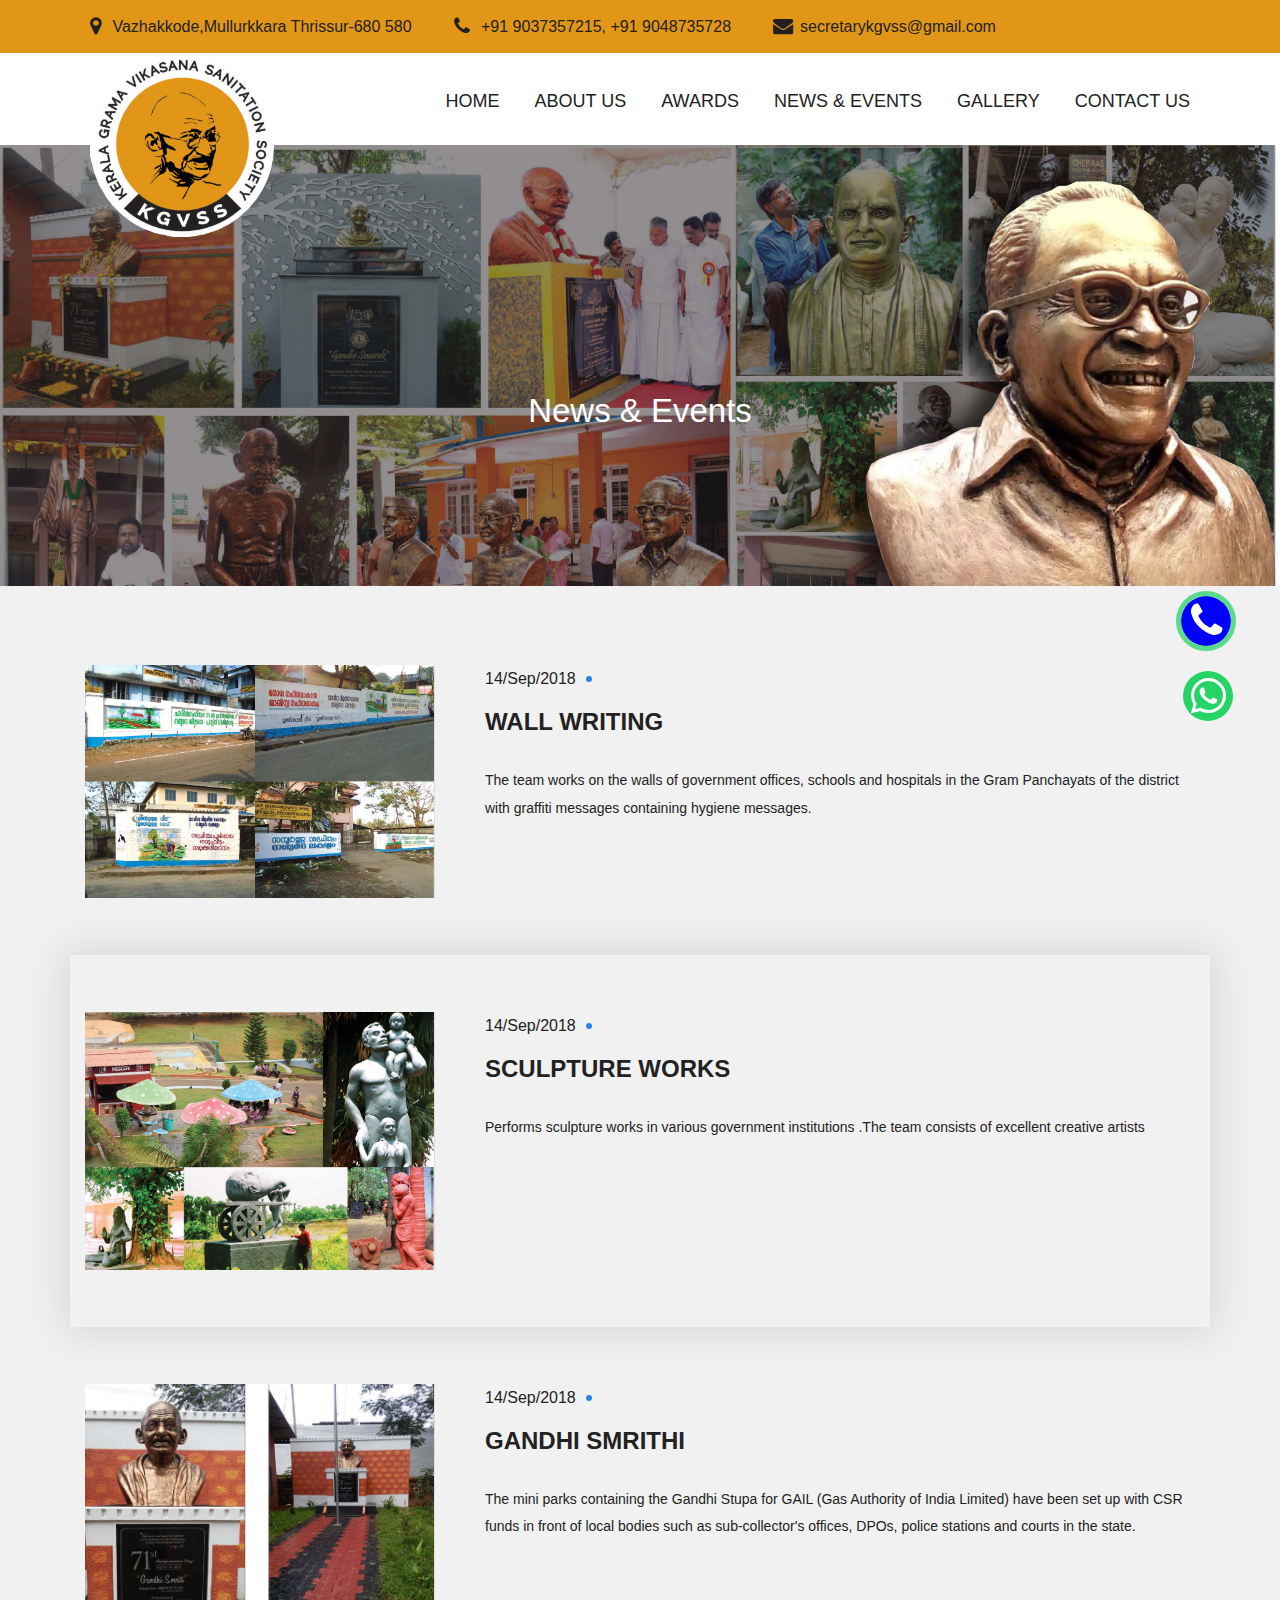
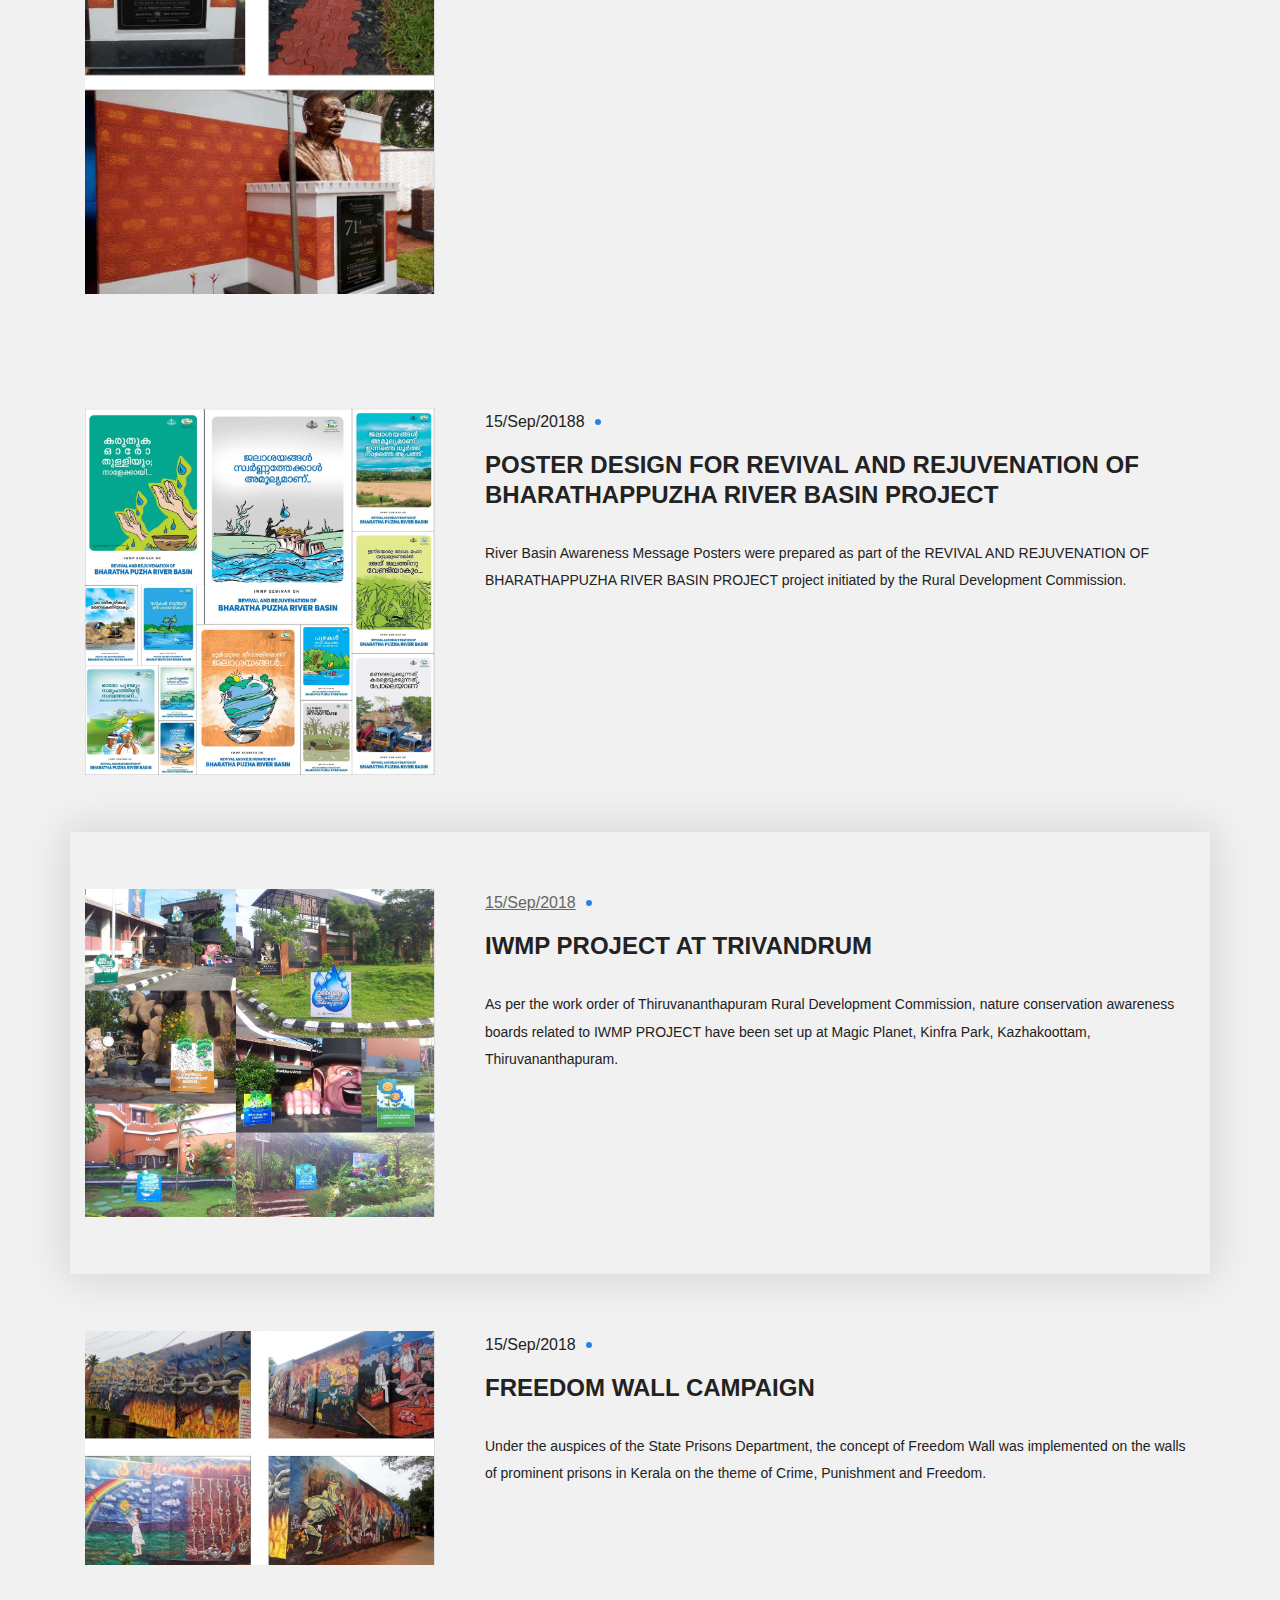
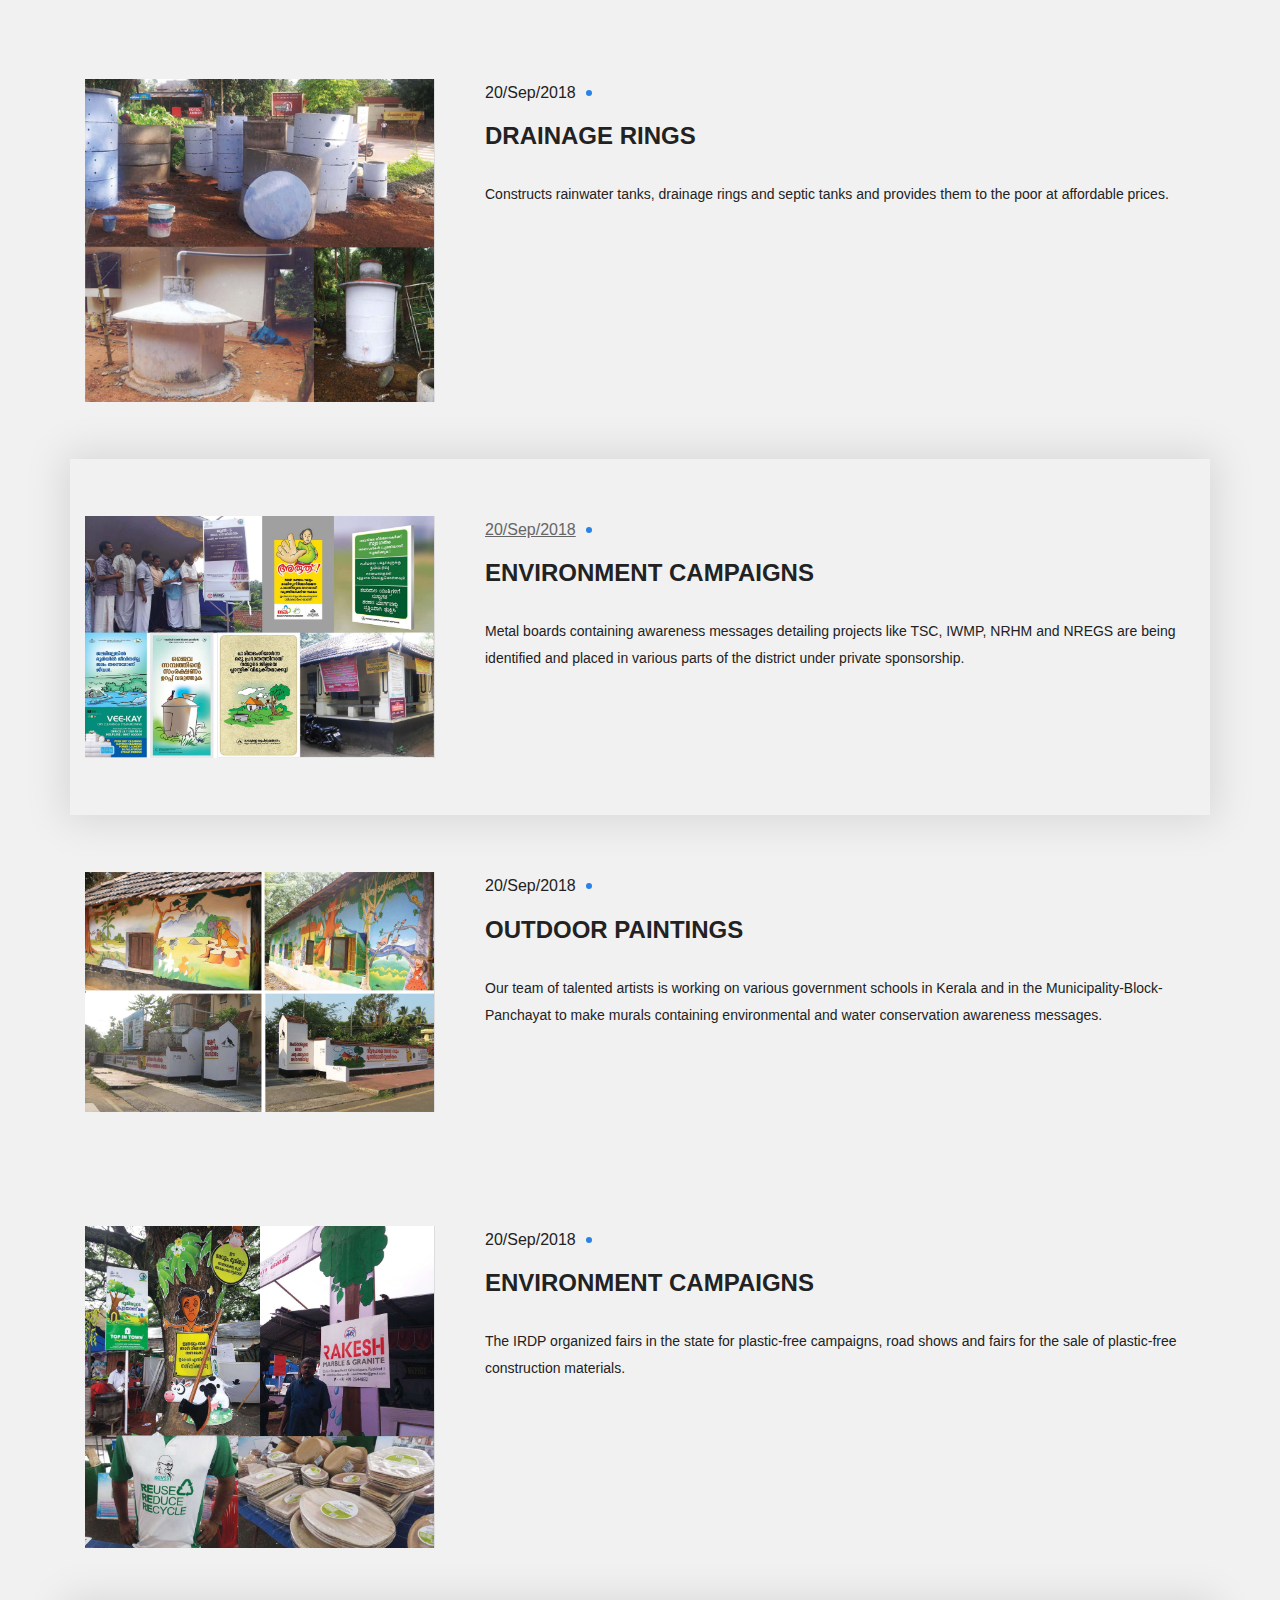
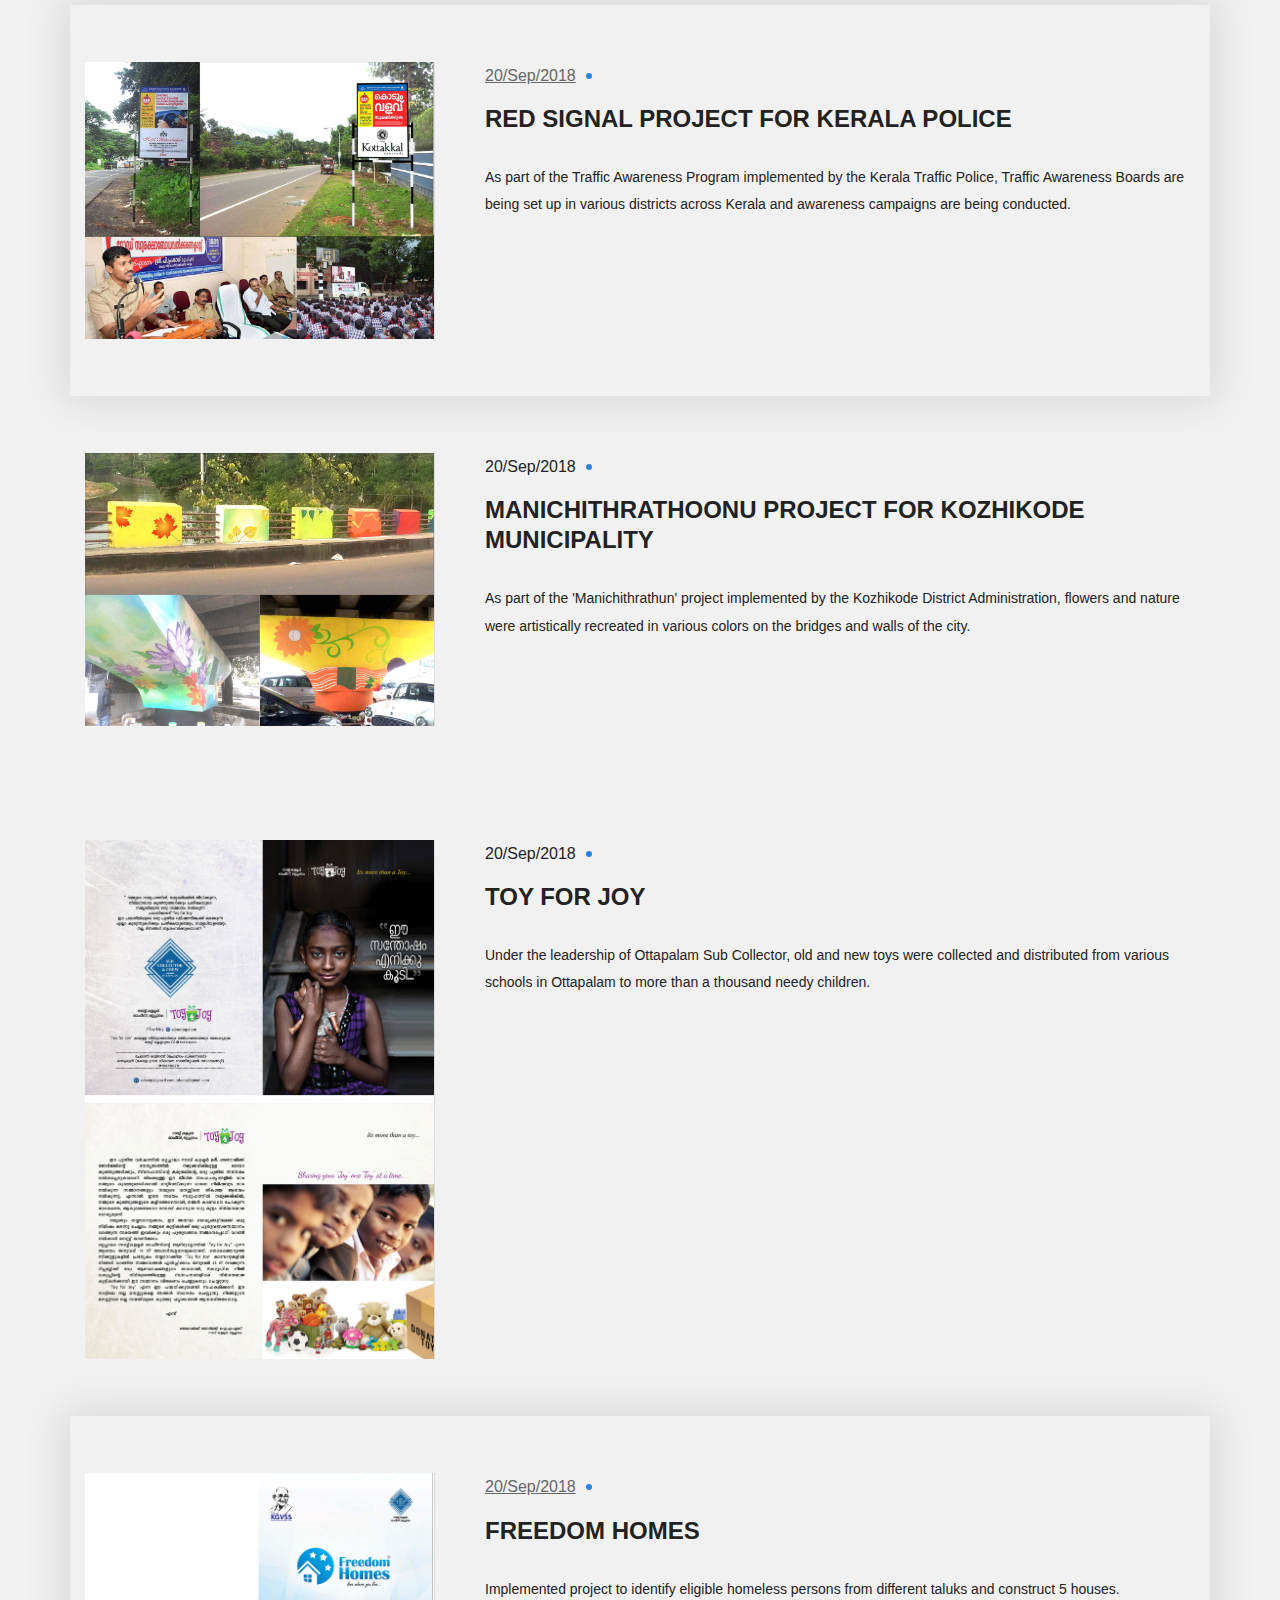
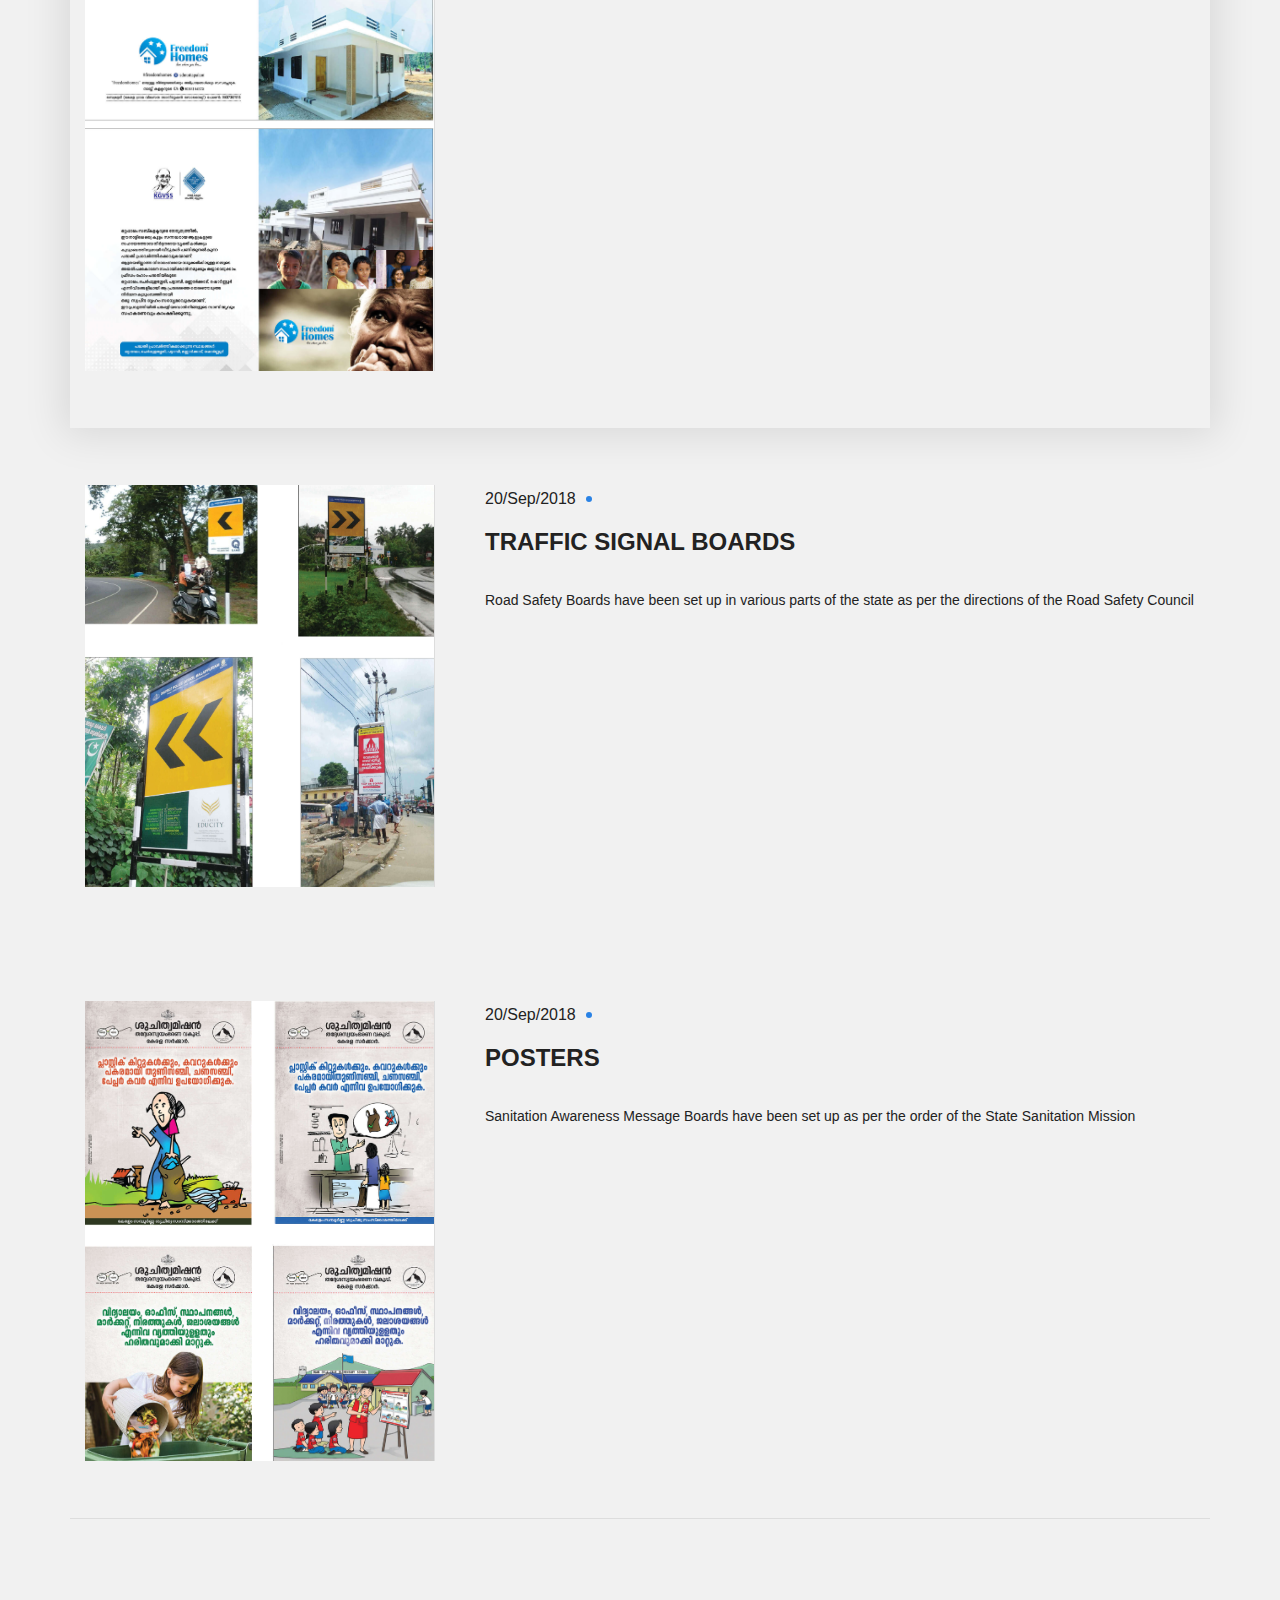
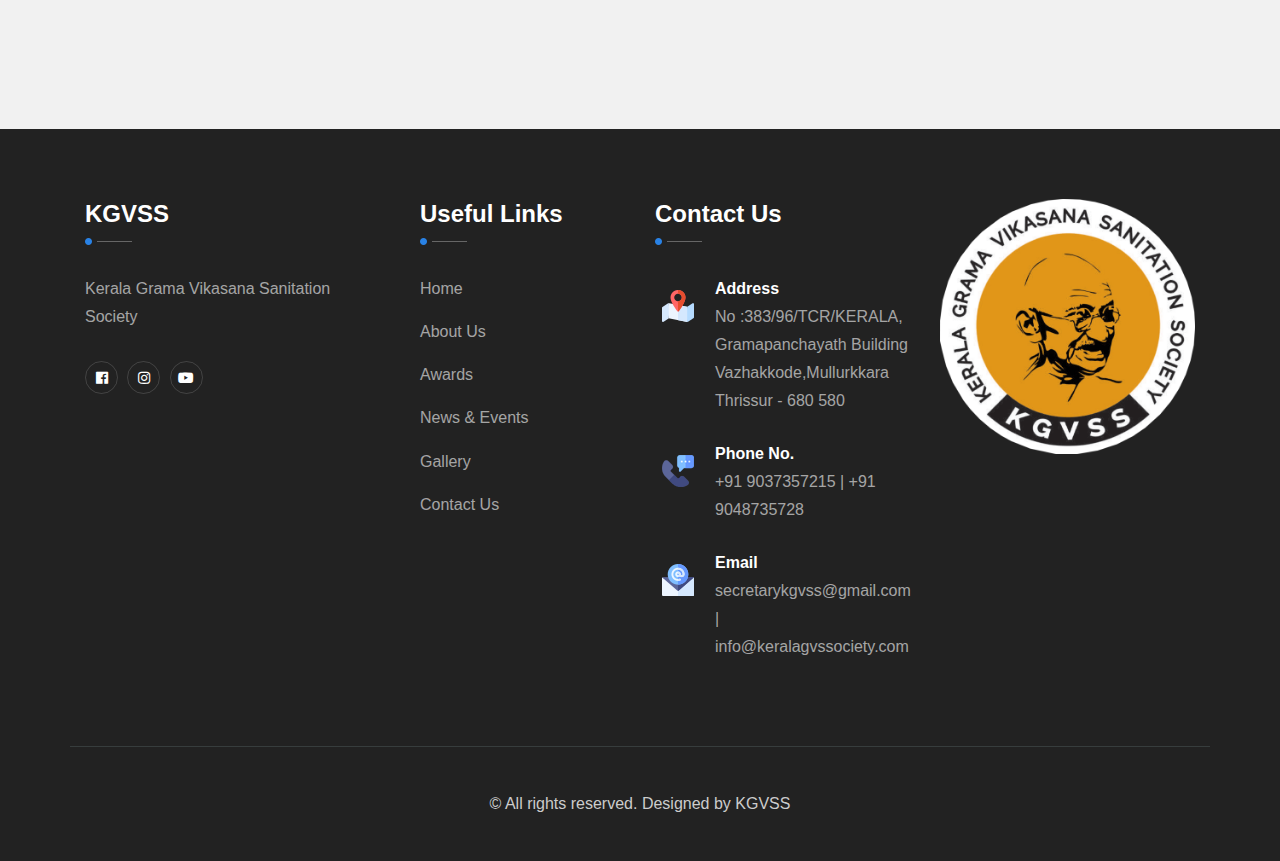
<file: news.html>
<!DOCTYPE html>
<html lang="en">
<head>
<meta charset="utf-8">
<title>KGVSS</title>
<!-- Stylesheets -->
<link href="assets/css/bootstrap.css" rel="stylesheet">
<link href="assets/css/style.css" rel="stylesheet">
<!-- Responsive File -->
<link href="assets/css/responsive.css" rel="stylesheet">
<!-- Color File -->
<link href="assets/css/color.css" rel="stylesheet">
<link rel="stylesheet" href="https://cdnjs.cloudflare.com/ajax/libs/font-awesome/4.7.0/css/font-awesome.min.css">

<link href="https://fonts.googleapis.com/css2?family=Arimo:wght@400;700&family=Merriweather:ital@0;1&display=swap" rel="stylesheet">


<link rel="shortcut icon" href="assets/images/logo.jpg" type="image/x-icon">
<link rel="icon" href="assets/images/logo.jpg" type="image/x-icon">

<!-- Responsive -->
<meta http-equiv="X-UA-Compatible" content="IE=edge">
<meta name="viewport" content="width=device-width, initial-scale=1.0, maximum-scale=1.0, user-scalable=0">
<!--[if lt IE 9]><script src="https://cdnjs.cloudflare.com/ajax/libs/html5shiv/3.7.3/html5shiv.js"></script><![endif]-->
<!--[if lt IE 9]><script src="js/respond.js"></script><![endif]-->
</head>

<body>

<div class="page-wrapper">
    <!-- Preloader -->
    <!-- <div class="loader-wrap">
        <div class="preloader"><div class="preloader-close">Preloader Close</div></div>
        <div class="layer layer-one"><span class="overlay"></span></div>
        <div class="layer layer-two"><span class="overlay"></span></div>        
        <div class="layer layer-three"><span class="overlay"></span></div>
    </div> -->

    <!-- Main Header -->
    <header class="main-header header-style-two">

        <a href="https://api.whatsapp.com/send?phone=+919037357215" class="btn-whatsapp-pulse">
            <i class="fab fa-whatsapp"></i>
        </a>
        
        <a style="    background: blue;" href="tel:+919037357215" class="btn-whatsapp-pulse btn-whatsapp-pulse-border">
            <i class="fa fa-phone"></i>
        </a>

        <!-- Header Top two -->
        <div class="header-top-two">
            <div class="auto-container">
                <div class="inner-container">
                    <div class="left-column">
                        <ul class="contact-info">
                            <li><i class="fa fa-map-marker"></i>
                                Vazhakkode,Mullurkkara
                                Thrissur-680 580</li>
                            <li><a href="tel:+1(852)6105599"><i class="fa fa-phone"></i> +91 9037357215, +91 9048735728</a></li>
                            <li><a href="mailto:munciple@example.net"><i class="fa fa-envelope"></i>secretarykgvss@gmail.com</a></li>
                        </ul>
                    </div>
                    <div class="right-column">
                        <ul class="social-icon">
                            <li><a href="https://www.facebook.com/kgvssofficialpage/"><i class="fab fa-facebook-f"></i></a></li>
                            <li><a href="#"><i class="fab fa-twitter"></i></a></li>
                            <li><a href="#"><i class="fab fa-instagram"></i></a></li>
                            <li><a href="#"><i class="fab fa-pinterest-p"></i></a></li>
                        </ul>
                        <div class="language">
                            <span class="icon"><img src="assets/images/logo.jpg" alt=""></span>
                            <form action="#" class="language-switcher">
                                <select class="selectpicker">
                                    <option value="1">Eng</option>
                                    <option value="2">Fre</option>
                                    <option value="3">Ita</option>
                                    <option value="4">Spa</option>
                                </select>
                            </form>
                        </div>
                        <div class="link-btn"><a href="#" class="theme-btn btn-style-one"><span>suggestions / complaints</span></a></div>
                    </div>
                </div>
            </div>
        </div>

        <!-- Header Upper -->
        <div class="header-upper">
            <div class="auto-container">
                <div class="inner-container">
                    <!--Logo-->
                    <div class="logo-box">
                        <div style="    margin-top: -23px;" class="logo"><a href="index.html">
                            <img class="gandhi"style="    height: 184px;" src="assets/images/logo.png" alt=""></a></div>
                    </div>
                    <!--Nav Box-->
                    <div class="nav-outer">
                        <!--Mobile Navigation Toggler-->
                        <div class="mobile-nav-toggler"><img src="assets/images/icons/icon-bar.png" alt=""></div>

                        <!-- Main Menu -->
                        <nav class="main-menu navbar-expand-md navbar-light">
                            <div style="    margin-top: -109px;" class="collapse navbar-collapse show clearfix" id="navbarSupportedContent">
                                <ul class="navigation">
                                    <li><a href="index.html">HOME</a>
                                        <!-- <ul>
                                            <li><a href="index.html">Home Page 01</a></li>
                                            <li><a href="index-2.html">Home Page 02</a></li>
                                        </ul> -->
                                    </li>
                                    <li><a href="about.html">ABOUT US</a></li>                                    
                                    <li ><a href="#">AWARDS</a>
                                        <!-- <ul>
                                            <li class="dropdown"><a href="#">Our Departments</a>
                                                <ul>
                                                    <li><a href="departments-one.html">Our Departments One</a></li>
                                                    <li><a href="departments-two.html">Our Departments Two</a></li>
                                                </ul>
                                            </li>
                                            <li><a href="business-taxation.html">Business & Taxation</a></li>
                                            <li><a href="law-justice.html">Law, Justice & Police</a></li>
                                            <li><a href="government-election.html">Government & Elections</a></li>
                                            <li><a href="pets-area.html">Pets & Wildlife Area</a></li>
                                            <li><a href="employment-jo.html">Employment & Jobs</a></li>
                                            <li><a href="real-estate-building.html">Real Estate & Buildings</a></li>
                                            <li><a href="sideways.html">Sideways & Parking</a></li>
                                        </ul> -->
                                    </li>
                                    <li><a href="event.html">NEWS & EVENTS</a></li>
                                    <li><a href="event.html">GALLERY</a></li>
                                    <!-- <li class="dropdown"><a href="#">Latest News</a>
                                        <ul>
                                            <li><a href="blog.html">Blog Grid</a></li>
                                            <li><a href="blog-2.html">Blog Classic</a></li>
                                            <li><a href="blog-details.html">Blog Details</a></li>
                                        </ul>
                                    </li> -->
                                    <li><a href="contact.html">CONTACT US</a></li>
                                </ul>
                            </div>
                        </nav>
                    </div>
                    <div class="navbar-right">
                        <div class="search-form-two">
                            <form>
                                <input type="search" placeholder="Explore City ...">
                                <button type="submit"><i class="icon-search"></i></button>
                            </form>
                        </div>
                    </div>                       
                </div>
            </div>
        </div>
        <!--End Header Upper-->


        <!-- Sticky Header  -->
        <div class="sticky-header">
            <div class="header-upper">
                <div class="auto-container">
                    <div class="inner-container">
                        <!--Logo-->
                        <div class="logo-box">
                            <div class="logo"><a href="index.html"><img style="    height: 170px;     margin-top: -20px;" src="assets/images/logo.png" alt=""></a></div>
                        </div>
                        <!--Nav Box-->
                        <div class="nav-outer">
                            <!--Mobile Navigation Toggler-->
                            <div class="mobile-nav-toggler"><img src="assets/images/icons/icon-bar-2.png" alt=""></div>
                            <!-- Main Menu -->
                            <nav class="main-menu navbar-expand-md navbar-light">
                            </nav>
                        </div>
                        <div class="navbar-right">
                            <div class="search-form-two">
                                <form>
                                    <input type="search" placeholder="Explore City ...">
                                    <button type="submit"><i class="icon-search"></i></button>
                                </form>
                            </div>
                        </div>                       
                    </div>
                </div>
            </div>
        </div><!-- End Sticky Menu -->

        <!-- Mobile Menu  -->
        <div class="mobile-menu">
            <div class="menu-backdrop"></div>
            <div class="close-btn"><span class="icon far fa-times-circle"></span></div>
            
            <nav class="menu-box">
                <div class="nav-logo"><a href="index.html"><img src="assets/images/logo.png" alt="" title=""></a></div>
                <div class="menu-outer"><!--Here Menu Will Come Automatically Via Javascript / Same Menu as in Header--></div>
				<!--Social Links-->
				<div class="social-links">
					<ul class="clearfix">
						<li><a href="#"><span class="fab fa-twitter"></span></a></li>
						<li><a href="#"><span class="fab fa-facebook-square"></span></a></li>
						<li><a href="#"><span class="fab fa-pinterest-p"></span></a></li>
						<li><a href="#"><span class="fab fa-instagram"></span></a></li>
						<li><a href="#"><span class="fab fa-youtube"></span></a></li>
					</ul>
                </div>
            </nav>
        </div><!-- End Mobile Menu -->

        <div class="nav-overlay">
            <div class="cursor"></div>
            <div class="cursor-follower"></div>
        </div>
    </header>
    <!-- End Main Header -->

    <!--Search Popup-->
    <div id="search-popup" class="search-popup">
        <div class="close-search theme-btn"><span class="far fa-times-circle"></span></div>
        <div class="popup-inner">
            <div class="overlay-layer"></div>
            <div class="search-form">
                <form method="post" action="index.html">
                    <div class="form-group">
                        <fieldset>
                            <input type="search" class="form-control" name="search-input" value="" placeholder="Search Here" required >
                            <input type="submit" value="Search Now!" class="theme-btn">
                        </fieldset>
                    </div>
                </form>
            </div>
        </div>
    </div>

    <section class="page-title" style="background-image: url(assets/images/main-slider/kgvss\ banner2.jpg);">
        <div class="auto-container">
            <div class="content-box">
                <div class="content-wrapper">
                    <div class="title">
                        <h1>News & Events</h1>
                    </div>
                    <!-- <ul class="bread-crumb">
                        <li><a href="index.html">Home</a></li>
                        <li>our Departments</li>
                        <li>Upcoming City Events</li>
                    </ul> -->
                </div>
            </div>
        </div>
    </section>



    <section class="events-section-two">
        <div style="    margin-top: -98px;" class="auto-container">
            <!-- <div class="sec-title style-two text-center">
                <div class="big-title">Governlia</div>
                <div class="sub-title">City With Equity - Efficiency - Opportunity</div>
                <h2>Upcoming City Events</h2>
            </div> -->
            <div class="event-wrapper">
                <div class="event-block-two">
                    <div class="inner-box">
                        <div class="row">
                            <div class="col-lg-4">
                                <div class="image">
                                    <img src="assets/images/news/news1.jpg" alt="">
                                    <!-- <div class="date">14 <br> Sept</div> -->
                                </div>
                            </div>
                            <div class="col-lg-8">
                                <div class="content">
                                    <div class="category">14/Sep/2018</a></div>
                                    <h4>WALL WRITING</h4>
                                    <ul>
                                        <li> The team works on the walls of government offices, schools and hospitals in the Gram Panchayats of the district with graffiti messages containing hygiene messages.</li>
                                        <!-- <li><img src="assets/images/icons/icon-5.png" alt=""> 09:00am till 18:00pm GMT+5</li> -->
                                    </ul>
                                    <!-- <div class="link-btn"><a href="#"><i class="icon-arrow"></i></a></div> -->
                                </div>
                            </div>
                        </div>
                    </div>
                </div>
                <div class="event-block-two">
                    <div class="inner-box">
                        <div class="row">
                            <div class="col-lg-4">
                                <div class="image">
                                    <img src="assets/images/news/news2.jpg" alt="">
                                    <!-- <div class="date">14 <br> Sept</div> -->
                                </div>
                            </div>
                            <div class="col-lg-8">
                                <div class="content">
                                    <div class="category">14/Sep/2018</a></div>
                                    <h4>SCULPTURE WORKS</h4>
                                    <ul>
                                        <li> Performs sculpture works in various government institutions .The team consists of excellent creative artists</li>
                                        <!-- <li><img src="assets/images/icons/icon-5.png" alt=""> 09:00am till 18:00pm GMT+5</li> -->
                                    </ul>
                                    <!-- <div class="link-btn"><a href="#"><i class="icon-arrow"></i></a></div> -->
                                </div>
                            </div>
                        </div>
                    </div>
                </div>
                <div class="event-block-two">
                    <div class="inner-box">
                        <div class="row">
                            <div class="col-lg-4">
                                <div class="image">
                                    <img src="assets/images/news/news3.jpg" alt="">
                                    <!-- <div class="date">14 <br> Sept</div> -->
                                </div>
                            </div>
                            <div class="col-lg-8">
                                <div class="content">
                                    <div class="category">14/Sep/2018</a></div>
                                    <h4>GANDHI SMRITHI</h4>
                                    <ul>
                                        <li>
                                            The mini parks containing the Gandhi Stupa for GAIL (Gas Authority of India Limited) have been set up with CSR funds in front of local bodies such as sub-collector's offices, DPOs, police stations and courts in the state.</li>
                                        <!-- <li><img src="assets/images/icons/icon-5.png" alt=""> 09:00am till 18:00pm GMT+5</li> -->
                                    </ul>
                                    <!-- <div class="link-btn"><a href="#"><i class="icon-arrow"></i></a></div> -->
                                </div>
                            </div>
                        </div>
                    </div>
                </div>

                
            </div>

            <div class="event-wrapper">
                <div class="event-block-two">
                    <div class="inner-box">
                        <div class="row">
                            <div class="col-lg-4">
                                <div class="image">
                                    <img src="assets/images/news/news4.jpg" alt="">
                                    <!-- <div class="date">15 <br> Sept</div> -->
                                </div>
                            </div>
                            <div class="col-lg-8">
                                <div class="content">
                                    <div class="category">15/Sep/20188</a></div>
                                    <h4>POSTER DESIGN FOR REVIVAL AND REJUVENATION OF BHARATHAPPUZHA RIVER BASIN PROJECT</h4>
                                    <ul>
                                        <li>River Basin Awareness Message Posters were prepared as part of the REVIVAL AND REJUVENATION OF BHARATHAPPUZHA RIVER BASIN PROJECT project initiated by the Rural Development Commission.</li>
                                        <!-- <li><img src="assets/images/icons/icon-5.png" alt=""> 09:00am till 18:00pm GMT+5</li> -->
                                    </ul>
                                    <!-- <div class="link-btn"><a href="#"><i class="icon-arrow"></i></a></div> -->
                                </div>
                            </div>
                        </div>
                    </div>
                </div>
                <div class="event-block-two">
                    <div class="inner-box">
                        <div class="row">
                            <div class="col-lg-4">
                                <div class="image">
                                    <img src="assets/images/news/news5.jpg" alt="">
                                    <!-- <div class="date">15 <br> Sept</div> -->
                                </div>
                            </div>
                            <div class="col-lg-8">
                                <div class="content">
                                    <div class="category"><a href="#">15/Sep/2018</a></div>
                                    <h4>IWMP PROJECT AT TRIVANDRUM</h4>
                                    <ul>
                                        <li> As per the work order of Thiruvananthapuram Rural Development Commission, nature conservation awareness boards related to IWMP PROJECT have been set up at Magic Planet, Kinfra Park, Kazhakoottam, Thiruvananthapuram.</li>
                                        <!-- <li><img src="assets/images/icons/icon-5.png" alt=""> 09:00am till 18:00pm GMT+5</li> -->
                                    </ul>
                                    <!-- <div class="link-btn"><a href="#"><i class="icon-arrow"></i></a></div> -->
                                </div>
                            </div>
                        </div>
                    </div>
                </div>
                <div class="event-block-two">
                    <div class="inner-box">
                        <div class="row">
                            <div class="col-lg-4">
                                <div class="image">
                                    <img src="assets/images/news/news6.jpg" alt="">
                                    <!-- <div class="date">15 <br> Sept</div> -->
                                </div>
                            </div>
                            <div class="col-lg-8">
                                <div class="content">
                                    <div class="category">15/Sep/2018</a></div>
                                    <h4>FREEDOM WALL CAMPAIGN</h4>
                                    <ul>
                                        <li>
                                            Under the auspices of the State Prisons Department, the concept of Freedom Wall was implemented on the walls of prominent prisons in Kerala on the theme of Crime, Punishment and Freedom.</li>
                                        <!-- <li><img src="assets/images/icons/icon-5.png" alt=""> 09:00am till 18:00pm GMT+5</li> -->
                                    </ul>
                                    <!-- <div class="link-btn"><a href="#"><i class="icon-arrow"></i></a></div> -->
                                </div>
                            </div>
                        </div>
                    </div>
                </div>

                
            </div>

            <div class="event-wrapper">
                <div class="event-block-two">
                    <div class="inner-box">
                        <div class="row">
                            <div class="col-lg-4">
                                <div class="image">
                                    <img src="assets/images/news/news7.jpg" alt="">
                                    <!-- <div class="date">20 <br> Sept</div> -->
                                </div>
                            </div>
                            <div class="col-lg-8">
                                <div class="content">
                                    <div class="category">20/Sep/2018</a></div>
                                    <h4>DRAINAGE RINGS</h4>
                                    <ul>
                                        <li>Constructs rainwater tanks, drainage rings and septic tanks and provides them to the poor at affordable prices.</li>
                                        <!-- <li><img src="assets/images/icons/icon-5.png" alt=""> 09:00am till 18:00pm GMT+5</li> -->
                                    </ul>
                                    <!-- <div class="link-btn"><a href="#"><i class="icon-arrow"></i></a></div> -->
                                </div>
                            </div>
                        </div>
                    </div>
                </div>
                <div class="event-block-two">
                    <div class="inner-box">
                        <div class="row">
                            <div class="col-lg-4">
                                <div class="image">
                                    <img src="assets/images/news/news8.jpg" alt="">
                                    <!-- <div class="date">20 <br> Sept</div> -->
                                </div>
                            </div>
                            <div class="col-lg-8">
                                <div class="content">
                                    <div class="category"><a href="#">20/Sep/2018</a></div>
                                    <h4>ENVIRONMENT CAMPAIGNS</h4>
                                    <ul>
                                        <li> Metal boards containing awareness messages detailing projects like TSC, IWMP, NRHM and NREGS are being identified and placed in various parts of the district under private sponsorship.</li>
                                        <!-- <li><img src="assets/images/icons/icon-5.png" alt=""> 09:00am till 18:00pm GMT+5</li> -->
                                    </ul>
                                    <!-- <div class="link-btn"><a href="#"><i class="icon-arrow"></i></a></div> -->
                                </div>
                            </div>
                        </div>
                    </div>
                </div>
                <div class="event-block-two">
                    <div class="inner-box">
                        <div class="row">
                            <div class="col-lg-4">
                                <div class="image">
                                    <img src="assets/images/news/news9.jpg" alt="">
                                    <!-- <div class="date">20 <br> Sept</div> -->
                                </div>
                            </div>
                            <div class="col-lg-8">
                                <div class="content">
                                    <div class="category">20/Sep/2018</a></div>
                                    <h4>OUTDOOR PAINTINGS</h4>
                                    <ul>
                                        <li>
                                            Our team of talented artists is working on various government schools in Kerala and in the Municipality-Block-Panchayat to make murals containing environmental and water conservation awareness messages.</li>
                                        <!-- <li><img src="assets/images/icons/icon-5.png" alt=""> 09:00am till 18:00pm GMT+5</li> -->
                                    </ul>
                                    <!-- <div class="link-btn"><a href="#"><i class="icon-arrow"></i></a></div> -->
                                </div>
                            </div>
                        </div>
                    </div>
                </div>

                
            </div>

            <div class="event-wrapper">
                <div class="event-block-two">
                    <div class="inner-box">
                        <div class="row">
                            <div class="col-lg-4">
                                <div class="image">
                                    <img src="assets/images/news/news10.jpg" alt="">
                                    <!-- <div class="date">20 <br> Sept</div> -->
                                </div>
                            </div>
                            <div class="col-lg-8">
                                <div class="content">
                                    <div class="category">20/Sep/2018</a></div>
                                    <h4>ENVIRONMENT CAMPAIGNS</h4>
                                    <ul>
                                        <li>The IRDP organized fairs in the state for plastic-free campaigns, road shows and fairs for the sale of plastic-free construction materials.</li>
                                        <!-- <li><img src="assets/images/icons/icon-5.png" alt=""> 09:00am till 18:00pm GMT+5</li> -->
                                    </ul>
                                    <!-- <div class="link-btn"><a href="#"><i class="icon-arrow"></i></a></div> -->
                                </div>
                            </div>
                        </div>
                    </div>
                </div>
                <div class="event-block-two">
                    <div class="inner-box">
                        <div class="row">
                            <div class="col-lg-4">
                                <div class="image">
                                    <img src="assets/images/news/news11.jpg" alt="">
                                    <!-- <div class="date">20 <br> Sept</div> -->
                                </div>
                            </div>
                            <div class="col-lg-8">
                                <div class="content">
                                    <div class="category"><a href="#">20/Sep/2018</a></div>
                                    <h4>RED SIGNAL PROJECT FOR KERALA POLICE</h4>
                                    <ul>
                                        <li>As part of the Traffic Awareness Program implemented by the Kerala Traffic Police, Traffic Awareness Boards are being set up in various districts across Kerala and awareness campaigns are being conducted.</li>
                                        <!-- <li><img src="assets/images/icons/icon-5.png" alt=""> 09:00am till 18:00pm GMT+5</li> -->
                                    </ul>
                                    <!-- <div class="link-btn"><a href="#"><i class="icon-arrow"></i></a></div> -->
                                </div>
                            </div>
                        </div>
                    </div>
                </div>
                <div class="event-block-two">
                    <div class="inner-box">
                        <div class="row">
                            <div class="col-lg-4">
                                <div class="image">
                                    <img src="assets/images/news/news12.jpg" alt="">
                                    <!-- <div class="date">20 <br> Sept</div> -->
                                </div>
                            </div>
                            <div class="col-lg-8">
                                <div class="content">
                                    <div class="category">20/Sep/2018</a></div>
                                    <h4>MANICHITHRATHOONU PROJECT FOR KOZHIKODE MUNICIPALITY</h4>
                                    <ul>
                                        <li>
                                            As part of the 'Manichithrathun' project implemented by the Kozhikode District Administration, flowers and nature were artistically recreated in various colors on the bridges and walls of the city.</li>
                                        <!-- <li><img src="assets/images/icons/icon-5.png" alt=""> 09:00am till 18:00pm GMT+5</li> -->
                                    </ul>
                                    <!-- <div class="link-btn"><a href="#"><i class="icon-arrow"></i></a></div> -->
                                </div>
                            </div>
                        </div>
                    </div>
                </div>

                
            </div>

            <div class="event-wrapper">
                <div class="event-block-two">
                    <div class="inner-box">
                        <div class="row">
                            <div class="col-lg-4">
                                <div class="image">
                                    <img src="assets/images/news/news13.jpg" alt="">
                                    <!-- <div class="date">20 <br> Sept</div> -->
                                </div>
                            </div>
                            <div class="col-lg-8">
                                <div class="content">
                                    <div class="category">20/Sep/2018</a></div>
                                    <h4>TOY FOR JOY</h4>
                                    <ul>
                                        <li>Under the leadership of Ottapalam Sub Collector, old and new toys were collected and distributed from various schools in Ottapalam to more than a thousand needy children.</li>
                                        <!-- <li><img src="assets/images/icons/icon-5.png" alt=""> 09:00am till 18:00pm GMT+5</li> -->
                                    </ul>
                                    <!-- <div class="link-btn"><a href="#"><i class="icon-arrow"></i></a></div> -->
                                </div>
                            </div>
                        </div>
                    </div>
                </div>
                <div class="event-block-two">
                    <div class="inner-box">
                        <div class="row">
                            <div class="col-lg-4">
                                <div class="image">
                                    <img src="assets/images/news/news14.jpg" alt="">
                                    <!-- <div class="date">20 <br> Sept</div> -->
                                </div>
                            </div>
                            <div class="col-lg-8">
                                <div class="content">
                                    <div class="category"><a href="#">20/Sep/2018</a></div>
                                    <h4>FREEDOM HOMES</h4>
                                    <ul>
                                        <li>Implemented project to identify eligible homeless persons from different taluks and construct 5 houses.</li>
                                        <!-- <li><img src="assets/images/icons/icon-5.png" alt=""> 09:00am till 18:00pm GMT+5</li> -->
                                    </ul>
                                    <!-- <div class="link-btn"><a href="#"><i class="icon-arrow"></i></a></div> -->
                                </div>
                            </div>
                        </div>
                    </div>
                </div>
                <div class="event-block-two">
                    <div class="inner-box">
                        <div class="row">
                            <div class="col-lg-4">
                                <div class="image">
                                    <img src="assets/images/news/news15.jpg" alt="">
                                    <!-- <div class="date">20 <br> Sept</div> -->
                                </div>
                            </div>
                            <div class="col-lg-8">
                                <div class="content">
                                    <div class="category">20/Sep/2018</a></div>
                                    <h4>TRAFFIC SIGNAL BOARDS</h4>
                                    <ul>
                                        <li>
                                            Road Safety Boards have been set up in various parts of the state as per the directions of the Road Safety Council</li>
                                        <!-- <li><img src="assets/images/icons/icon-5.png" alt=""> 09:00am till 18:00pm GMT+5</li> -->
                                    </ul>
                                    <!-- <div class="link-btn"><a href="#"><i class="icon-arrow"></i></a></div> -->
                                </div>
                            </div>
                        </div>
                    </div>
                </div>

                <div class="event-block-two">
                    <div class="inner-box">
                        <div class="row">
                            <div class="col-lg-4">
                                <div class="image">
                                    <img src="assets/images/news/news16.jpg" alt="">
                                    <!-- <div class="date">20 <br> Sept</div> -->
                                </div>
                            </div>
                            <div class="col-lg-8">
                                <div class="content">
                                    <div class="category">20/Sep/2018</a></div>
                                    <h4>POSTERS</h4>
                                    <ul>
                                        <li>
                                            
                                       Sanitation Awareness Message Boards have been set up as per the order of the State Sanitation Mission</li>
                                        <!-- <li><img src="assets/images/icons/icon-5.png" alt=""> 09:00am till 18:00pm GMT+5</li> -->
                                    </ul>
                                    <!-- <div class="link-btn"><a href="#"><i class="icon-arrow"></i></a></div> -->
                                </div>
                            </div>
                        </div>
                    </div>
                </div>

                
            </div>
            <div class="all-events">
                <!-- <div class="link-btn"><a href="#" class="btn-style-one style-three"><span>View more events</span></a></div> -->
            </div>
        </div>
    </section>

    

    <!-- Events section two -->
    <!-- <section class="events-section-two">
        <div class="auto-container">
            <div class="sec-title style-two text-center">
                <div class="big-title">Governlia</div>
                <div class="sub-title">City With Equity - Efficiency - Opportunity</div>
                <h2>Upcoming City Events</h2>
            </div>
            <div class="event-wrapper">
                <div class="event-block-two">
                    <div class="inner-box">
                        <div class="row">
                            <div class="col-lg-4">
                                <div class="image">
                                    <img src="assets/images/resource/image-24.jpg" alt="">
                                    <div class="date">13 <br> Sep</div>
                                </div>
                            </div>
                            <div class="col-lg-8">
                                <div class="content">
                                    <div class="category"><a href="#">Real Estate Conference</a></div>
                                    <h4>Assistance For Buy Homes Property</h4>
                                    <ul>
                                        <li><img src="assets/images/icons/icon-4.png" alt=""> 36 King Street, Governlia 030204</li>
                                        <li><img src="assets/images/icons/icon-5.png" alt=""> 09:00am till 18:00pm GMT+5</li>
                                    </ul>
                                    <div class="link-btn"><a href="#"><i class="icon-arrow"></i></a></div>
                                </div>
                            </div>
                        </div>
                    </div>
                </div>
                <div class="event-block-two">
                    <div class="inner-box">
                        <div class="row">
                            <div class="col-lg-4">
                                <div class="image">
                                    <img src="assets/images/resource/image-25.jpg" alt="">
                                    <div class="date">25 <br> Oct</div>
                                </div>
                            </div>
                            <div class="col-lg-8">
                                <div class="content">
                                    <div class="category"><a href="#">Travel & Tourism</a></div>
                                    <h4>City Attractions And Food Festival</h4>
                                    <ul>
                                        <li><img src="assets/images/icons/icon-4.png" alt=""> 36 King Street, Governlia 030204</li>
                                        <li><img src="assets/images/icons/icon-5.png" alt=""> 09:00am till 18:00pm GMT+5</li>
                                    </ul>
                                    <div class="link-btn"><a href="#"><i class="icon-arrow"></i></a></div>
                                </div>
                            </div>
                        </div>
                    </div>
                </div>
                <div class="event-block-two">
                    <div class="inner-box">
                        <div class="row">
                            <div class="col-lg-4">
                                <div class="image">
                                    <img src="assets/images/resource/image-26.jpg" alt="">
                                    <div class="date">17 <br> Nov</div>
                                </div>
                            </div>
                            <div class="col-lg-8">
                                <div class="content">
                                    <div class="category"><a href="#">Public Announcement</a></div>
                                    <h4>Covid-19: Precautions From Mayor</h4>
                                    <ul>
                                        <li><img src="assets/images/icons/icon-4.png" alt=""> 36 King Street, Governlia 030204</li>
                                        <li><img src="assets/images/icons/icon-5.png" alt=""> 09:00am till 18:00pm GMT+5</li>
                                    </ul>
                                    <div class="link-btn"><a href="#"><i class="icon-arrow"></i></a></div>
                                </div>
                            </div>
                        </div>
                    </div>
                </div>
                <div class="event-block-two">
                    <div class="inner-box">
                        <div class="row">
                            <div class="col-lg-4">
                                <div class="image">
                                    <img src="assets/images/resource/image-49.jpg" alt="">
                                    <div class="date">30 <br> Nov</div>
                                </div>
                            </div>
                            <div class="col-lg-8">
                                <div class="content">
                                    <div class="category"><a href="#">Public Announcement</a></div>
                                    <h4>Covid-19: Precautions From Mayor</h4>
                                    <ul>
                                        <li><img src="assets/images/icons/icon-4.png" alt=""> 36 King Street, Governlia 030204</li>
                                        <li><img src="assets/images/icons/icon-5.png" alt=""> 09:00am till 18:00pm GMT+5</li>
                                    </ul>
                                    <div class="link-btn"><a href="#"><i class="icon-arrow"></i></a></div>
                                </div>
                            </div>
                        </div>
                    </div>
                </div>
                <div class="event-block-two">
                    <div class="inner-box">
                        <div class="row">
                            <div class="col-lg-4">
                                <div class="image">
                                    <img src="assets/images/resource/image-50.jpg" alt="">
                                    <div class="date">08 <br> Dec</div>
                                </div>
                            </div>
                            <div class="col-lg-8">
                                <div class="content">
                                    <div class="category"><a href="#">Family & Youth Programs</a></div>
                                    <h4>The Youth Event - Things To Remember</h4>
                                    <ul>
                                        <li><img src="assets/images/icons/icon-4.png" alt=""> 36 King Street, Governlia 030204</li>
                                        <li><img src="assets/images/icons/icon-5.png" alt=""> 09:00am till 18:00pm GMT+5</li>
                                    </ul>
                                    <div class="link-btn"><a href="#"><i class="icon-arrow"></i></a></div>
                                </div>
                            </div>
                        </div>
                    </div>
                </div>
            </div>            
            <div class="all-events">
                <div class="link-btn"><a href="#" class="btn-style-one style-three"><span>View more events</span></a></div>
            </div>
        </div>
    </section> -->

    <!-- CTA section -->
    <!-- <section class="cta-section pt-0" style="background-image: url(assets/images/background/bg-10.jpg);">
        <div class="auto-container">
            <div class="content">
                <h4>Luxe Street With Buildings Hotels & More ...</h4>
                <h2>Best City Highlights & Attractions</h2>
                <div class="text">Hiusmod tempor incididunt ut labore et dolore magna aliqua. Ut minim veniay quis nostrud <br> exercitation ullamco laboris nisi ut aliquip ex voluptate velit esse.</div>
                <div class="link-btn"><a href="#" class="btn-style-one"><span>view details</span></a></div>
            </div>
        </div>
    </section> -->

    <!-- Main  Footer -->
    <!-- Main  Footer -->
    <footer class="main-footer">
        <!-- <div class="footer-top">
            <div class="auto-container">
                <div class="row align-items-center">
                    <div class="col-lg-3">
                        <div class="logo"><a href="index.html"><img src="assets/images/logo-4.png" alt=""></a></div>
                    </div>
                    <div class="col-lg-9">
                        <div class="wrapper-box">
                            <h4>Signup For Newsletter</h4>
                            <div class="newsletter-form">
                                <form class="ajax-sub-form" method="post">
                                    <div class="form-group">
                                        <input type="email" placeholder="Email Address..." id="subscription-email">
                                        <button type="submit" class="theme-btn"><i class="icon-arrow"></i><span></span></button>
                                        <label class="subscription-label" for="subscription-email"></label>
                                    </div>
                                </form>
                            </div>
                        </div>
                    </div>
                </div>
            </div>
        </div> -->
        <div class="auto-container">
            <!--Widgets Section-->
            <div class="widgets-section">
                <div class="row clearfix">
                    
                    <!--Column-->
                    <div class="column col-lg-3 col-md-6">
                        <div class="widget about-widget">
                            <h3 class="widget-title">KGVSS</h3>
                            <div class="text">Kerala Grama Vikasana Sanitation Society
                            </div>
                            <ul class="social-links">
                                <!-- <li><a href="#"><i class="fab fa-twitter"></i></a></li> -->
                                <li><a href="https://www.facebook.com/kgvssofficialpage/"><i class="fab fa-facebook-f"></i></a></li>
                                <li><a href="#"><i class="fab fa-instagram"></i></a></li>
                                <!-- <li><a href="#"><i class="fab fa-pinterest-p"></i></a></li> -->
                                <li><a href="#"><i class="fab fa-youtube"></i></a></li>
                            </ul>
                        </div>
                    </div>
                    
                    <!--Column-->
                    <!-- <div class="column col-lg-3 col-md-6">
                        <div class="widget links-widget">
                            <h3 class="widget-title">City Departments</h3>
                            <div class="widget-content">
                                <ul>
                                    <li><a href="business-taxation.html">Business & Taxation</a></li>
                                    <li><a href="law-justice.html">Law, Justice & Police</a></li>
                                    <li><a href="government-election.html">Government & Elections</a></li>
                                    <li><a href="pets-area.html">Pets & Wildlife Area</a></li>
                                    <li><a href="employment-jo.html">Employment & Jobs</a></li>
                                    <li><a href="real-estate-building.html">Real Estate & Buildings</a></li>
                                </ul>
                            </div>
                        </div>
                    </div> -->

                    <!--Column-->
                    <div class="column col-lg-3 col-md-6">
                        <div class="widget links-widget">
                            <h3 class="widget-title">Useful Links</h3>
                            <div class="widget-content">
                                <ul>
                                    <li><a href="index.html">Home</a></li>
                                    <li><a href="about.html">About Us</a></li>
                                    <li><a href="awards.html">Awards</a></li>
                                    <li><a href="news.html">News & Events</a></li>
                                    <li><a href="event.html">Gallery</a></li>
                                    <li><a href="contact.html">Contact Us</a></li>
                                </ul>                                        
                            </div>
                        </div>
                    </div>
                    
                    <!--Column-->
                    <div class="column col-lg-3 col-md-6">
                        <div class="widget contact-widget">
                            <h3 class="widget-title">Contact Us</h3>
                            <div class="widget-content">
                                <ul class="contact-info">
                                    <li>
                                        <div class="icon"><img src="assets/images/icons/icon-1.png" alt=""></div>
                                        <div class="text"><strong>Address</strong> No :383/96/TCR/KERALA,
                                            Gramapanchayath Building
                                            Vazhakkode,Mullurkkara
                                            Thrissur - 680 580</div>
                                    </li>
                                    <li>
                                        <div class="icon"><img src="assets/images/icons/icon-2.png" alt=""></div>
                                        <div class="text">
                                            <strong>Phone No.</strong>
                                            <a href="tel:+1(345)2067849">+91 9037357215 | +91 9048735728</a>
                                        </div>
                                    </li>
                                    <li>
                                        <div class="icon"><img src="assets/images/icons/icon-3.png" alt=""></div>
                                        <div class="text">
                                            <strong>Email</strong>
                                            <a href="mailto:munciple@example.net">secretarykgvss@gmail.com | info@keralagvssociety.com</a>
                                        </div>
                                    </li>
                                </ul>
                            </div>
                        </div>
                    </div>
                    <div class="column col-lg-3 col-md-6">

                        <img src="assets/images/logo.png" alt="">
                        <!-- <div class="widget links-widget">
                            <h3 class="widget-title">City Departments</h3>
                            <div class="widget-content">
                                <ul>
                                    <li><a href="business-taxation.html">Business & Taxation</a></li>
                                    <li><a href="law-justice.html">Law, Justice & Police</a></li>
                                    <li><a href="government-election.html">Government & Elections</a></li>
                                    <li><a href="pets-area.html">Pets & Wildlife Area</a></li>
                                    <li><a href="employment-jo.html">Employment & Jobs</a></li>
                                    <li><a href="real-estate-building.html">Real Estate & Buildings</a></li>
                                </ul>
                            </div>
                        </div> -->
                    </div> 
                    
                </div>
            </div>
        </div>
        <!-- Footer Bottom -->
        <div class="footer-bottom">
            <div class="auto-container">
                <div class="wrapper-box">
                    <div class="copyright">
                        <div class="text">© All rights reserved. Designed by KGVSS</div>
                    </div>
                </div>
            </div>
        </div>
    </footer>
	
</div>
<!--End pagewrapper-->

<!--Scroll to top-->
<div class="scroll-to-top scroll-to-target" data-target="html"><span class="fas fa-arrow-right"></span></div>

<script src="assets/js/jquery.js"></script>
<script src="assets/js/popper.min.js"></script>
<script src="assets/js/bootstrap.min.js"></script>
<script src="assets/js/bootstrap-select.min.js"></script>
<script src="assets/js/jquery.fancybox.js"></script>
<script src="assets/js/isotope.js"></script>
<script src="assets/js/owl.js"></script>
<script src="assets/js/appear.js"></script>
<script src="assets/js/wow.js"></script>
<script src="assets/js/lazyload.js"></script>
<script src="assets/js/scrollbar.js"></script>
<script src="assets/js/TweenMax.min.js"></script>
<script src="assets/js/swiper.min.js"></script>
<script src="assets/js/jquery.polyglot.language.switcher.js"></script>
<script src="assets/js/jquery.ajaxchimp.min.js"></script>
<script src="assets/js/parallax-scroll.js"></script>

<script src="assets/js/script.js"></script>
<script src="assets/js/gal.js"></script>


</body>
</html>
</file>
<file: assets/css/style.css>
/* Governlia HTML Template  */

/*** 

====================================================================
        Fonts
====================================================================

***/

@import url('fontawesome-all.css');
@import url('animate.css');
@import url('custom-animate.css');
@import url('icomoon.css');
@import url('stroke-gap.css');
@import url('pe-icon-7-stroke.css');
@import url('owl.css');
@import url('jquery-ui.css');
@import url('jquery.fancybox.min.css');
@import url('scrollbar.css');
@import url('hover.css');
@import url('jquery.touchspin.css');
@import url('botstrap-select.min.css');
@import url('swiper.min.css');
@import url('rtl.css');
@import url('polyglot-language-switcher.css');



/*** 

====================================================================
    Reset
====================================================================

***/

* {
    margin: 0px;
    padding: 0px;
    border: none;
    outline: none;
    font-size: 100%;
    line-height: inherit;
}

/*** 

====================================================================
    Global Settings
====================================================================

***/



body {
    font-size: 16px;
    color: #222;
    line-height: 1.7em;
    font-weight: 400;
    -webkit-font-smoothing: antialiased;
    background: rgb(255, 255, 255);
    font-family: 'Arimo', sans-serif;
}

.page-wrapper {
    position: relative;
    width: 100%;
    min-width: 300px;
    z-index: 9;
    margin: 0px auto;
    overflow: hidden;
}

a {
    text-decoration: none;
    cursor: pointer;
}

a:hover,
a:focus,
a:visited {
    text-decoration: none !important;
    outline: none;
}

h1,
h2,
h3,
h4,
h5,
h6 {
    position: relative;
    font-weight: normal;
    line-height: 1.25em;
    margin: 0px;
    background: none;
    color: #222;
}

textarea {
    overflow: hidden;
}

button {
    outline: none !important;
    cursor: pointer;
}

.text {
    font-size: 16px;
    line-height: 28px;
    font-weight: 400;
    color: #555555;
    margin: 0px 0px 15px;
}

::-webkit-input-placeholder {
    color: inherit;
}

::-moz-input-placeholder {
    color: inherit;
}

::-ms-input-placeholder {
    color: inherit;
}


.btn-light:not(:disabled):not(.disabled).active:focus, 
.btn-light:not(:disabled):not(.disabled):active:focus, 
.show>.btn-light.dropdown-toggle:focus {
    box-shadow: none;
    outline: none;
}

.btn-light:not(:disabled):not(.disabled).active, 
.btn-light:not(:disabled):not(.disabled):active, 
.show>.btn-light.dropdown-toggle {
    background-color: inherit;
    border-color: inherit;
    color: inherit;
    border-radius: 0;
}

.bootstrap-select .dropdown-menu li a span.text {
    margin-bottom: 0;
}

.bootstrap-select .dropdown-menu li.active a span.text {
    color: #fff;
}

.bootstrap-select .dropdown-toggle .filter-option:after {
    font-family: 'Font Awesome 5 Pro';
    content: "\f107";
    position: absolute;
    right: 15px;
    top: 7px;
    display: block;
    line-height: 30px;
    font-size: 17px;
    text-align: center;
    z-index: 5;
    font-weight: 400;
    color: #fff;
}

.page-wrapper {
    position: relative;
    margin: 0 auto;
    width: 100%;
    min-width: 300px;
    z-index: 9;
    overflow: hidden;
}

.auto-container {
    position: static;
    max-width: 1170px;
    padding: 0px 15px;
    margin: 0 auto;
}

ul,
li {
    list-style: none;
    padding: 0px;
    margin: 0px;
}

figure {
    margin-bottom: 0;
}

.theme-btn {
    display: inline-block;
    -webkit-transition: all 0.3s ease;
    -o-transition: all 0.3s ease;
    transition: all 0.3s ease;
}

.centered {
    text-align: center !important;
}

.gray-bg {
    background-color: #f4f4f4 !important;
}

.light-bg {
    background-color: #fff !important;
}

img {
    display: inline-block;
    max-width: 100%;
    height: auto;
}

.dropdown-toggle::after {
    display: none;
}

.fa {
    line-height: inherit;
}

.preloader {
    position: fixed;
    left: 0px;
    top: 0px;
    width: 100%;
    height: 100%;
    z-index: 999;
    background-position: center center;
    background-repeat: no-repeat;
    background-image: url(../images/icons/preloader.svg);
}

.preloader-close {
    position: fixed;
    z-index: 999999;
    color: #fff;
    padding: 10px 20px;
    cursor: pointer;
    right: 0;
    bottom: 0;
    font-weight: 600;
}

.loader-wrap {
    position: fixed;
    left: 0px;
    top: 0px;
    width: 100%;
    height: 100%;
    z-index: 999999;
}

.loader-wrap .layer-one {
    position: absolute;
    left: 0%;
    top: 0;
    width: 33.3333%;
    height: 100%;
    overflow: hidden;
}

.loader-wrap .layer-two {
    position: absolute;
    left: 33.3333%;
    top: 0;
    width: 33.3333%;
    height: 100%;
    overflow: hidden;
}

.loader-wrap .layer-three {
    position: absolute;
    left: 66.6666%;
    top: 0;
    width: 33.3333%;
    height: 100%;
    overflow: hidden;
}

.loader-wrap .layer .overlay {
    position: absolute;
    left: 0;
    top: 0;
    width: 100%;
    height: 100%;
    background: #0a273d;
}

.owl-nav,
.owl-dots {
    display: none;
}

/* Btn style */

.theme-btn {
    display: inline-block;
    transition: all .5s ease;
    -moz-transition: all .5s ease;
    -webkit-transition: all .5s ease;
    -ms-transition: all .5s ease;
    -o-transition: all .5s ease;
}

.mb-20 {
    margin-bottom: 20px !important;
}

.mb-30 {
    margin-bottom: 30px !important;
}

.mb-35 {
    margin-bottom: 35px !important;
}

.mb-30 {
    margin-bottom: 30px !important;
}

.mt-30 {
    margin-top: 30px !important;
}

.mt-40 {
    margin-top: 40px !important;
}

.mt-50 {
    margin-top: 50px !important;
}

.mt-70 {
    margin-top: 70px !important;
}

.mb-40 {
    margin-bottom: 40px !important;
}

.mb-50 {
    margin-bottom: 50px !important;
}

.mb-70 {
    margin-bottom: 70px !important;
}

.pb-20 {
    padding-bottom: 20px !important;
}

.pb-30 {
    padding-bottom: 30px !important;
}

.pb-50 {
    padding-bottom: 50px !important;
}


/*** 

====================================================================
    Scroll To Top style
====================================================================

***/

.scroll-to-top {
    position: fixed;
    right: 50px;
    bottom: 102px;
    width: 65px;
    height: 65px;
    font-size: 18px;
    line-height: 65px;
    text-align: center;
    z-index: 100;
    cursor: pointer;
    border-radius: 50%;
    margin-left: -26px;
    display: none;
    -webkit-transition: all 300ms ease;
    -o-transition: all 300ms ease;
    transition: all 300ms ease;
    -webkit-transform: rotate(-90deg);
        -ms-transform: rotate(-90deg);
            transform: rotate(-90deg);
}

.scroll-to-top.style-two {
    background-color: #2d3247;
}

.scroll-to-top:hover {
    color: #ffffff;
}

/*Btn Style One*/

.btn-style-one {
    position: relative;
    display: inline-block;
    font-size: 15px;
    line-height: 24px;
    color: #fff;
    padding: 16px 33px;
    padding-right: 66px;
    font-weight: 700;
    overflow: hidden;
    text-transform: uppercase;
    vertical-align: middle;
    -webkit-transition: all 0.3s ease;
    -o-transition: all 0.3s ease;
    transition: all 0.3s ease;
}

.btn-style-one:hover {
    color: #fff;
}

.btn-style-one:before {
    position: absolute;
    left: 0;
    top: 0;
    bottom: 0;
    width: 0;
    content: "";
    background-color: #000;
    transition: .5s;
    opacity: .1;
    border-top-right-radius: 33px;
    border-bottom-right-radius: 33px;
}

.btn-style-one:hover:before {
    width: 100%;
    border-radius: 0;
}

.btn-style-one span {
    position: relative;
}

.btn-style-one:after {
    font-family: 'icomoon';
    content: "\e902";
    position: absolute;
    right: 20px;
    top: 16px;
    line-height: 25px;
    font-size: 15px;
    color: #fff;
    font-weight: 400;
    transition: .5s;
}

.btn-style-one span:before {
    position: absolute;
    content: '';
    top: -2px;
    right: -15px;
    width: 1px;
    height: 25px;
    background-color: #fff;
    transition: .5s;
}

/* Style Two */

.btn-style-one.style-two {
    background-color: #fff;
    color: #222;
}

.btn-style-one.style-two:hover {
    color: #fff;
}

.btn-style-one.style-two span:before {
    background-color: #222;
}

.btn-style-one.style-two:hover span:before {
    background-color: #fff;
}

.btn-style-one.style-two:after {
    color: #222;
}

.btn-style-one.style-two:hover:after {
    color: #fff;
}

.btn-style-one.style-two:before {
    opacity: 1;
}

/* Style three */
.btn-style-one.style-three {
    padding: 15px 33px;
    padding-right: 66px;
    border: 1px solid #ddd;
    color: #222;
    background-color: #fff;
}

.btn-style-one.style-three:hover {
    color: #fff;
}

.btn-style-one.style-three:before {
    color: #222;
    opacity: 1;
}

.btn-style-one.style-three:after {
    color: #222;
}

.btn-style-one.style-three:hover:after {
    color: #fff;
}

.btn-style-one.style-three span:before {
    background-color: #222;
}

.btn-style-one.style-three:hover span:before {
    background-color: #fff;
}

/* Style Four */
.btn-style-one.style-four {
    padding: 15px 33px;
    padding-right: 66px;
    border: 1px solid #fff;
    color: #fff;
    background-color: transparent;
}

.btn-style-one.style-four:hover {
    color: #fff;
    background-color: #222;
}

.btn-style-one.style-four:before {
    opacity: 1;
}

.btn-style-one.style-four:hover:after {
    color: #fff;
}

.btn-style-one.style-four span:before {
    background-color: #fff;
}

.btn-style-one.style-four:hover span:before {
    background-color: #fff;
}

/* Header Style */

.main-header {
    position: relative;
    display: block;
    width: 100%;
    z-index: 9999;
    top: 0px;
    left: 0px;
    background: none;
    clear: both;
}

.main-header .auto-container {
    max-width: 100%;
    padding: 0 90px;
}

.main-header.header-style-one {
    position: absolute;
}

/* Header Top */
.header-top {
    position: relative;
    background-color: #111;
    padding: 18px 0;
    min-height: 65px;
}

.header-top .inner-container {
    position: relative;
    display: flex;
    flex-wrap: wrap;
    align-items: center;
    justify-content: space-between;
}

.header-top .left-column {
    position: relative;
    display: flex;
    align-items: center;
    flex-wrap: wrap;
}

.header-top .text {
    position: relative;
    color: rgba(255, 255, 255, 0.5);
    margin-bottom: 0;
}

.header-top .text i {
    position: relative;
    margin-right: 8px;
    color: #fff;
    font-size: 18px;
    display: inline-block;
}

.header-top .text a {
    font-weight: 700;
    text-decoration: underline;
}

.header-top .right-column {
    position: relative;
    display: flex;
    align-items: center;
    flex-wrap: wrap;
}

.header-top .phone {
    position: relative;
    padding-left: 30px;
    margin-right: 30px;
}

.header-top .phone:before {
    position: absolute;
    content: '';
    left: 0;
    top: -3px;
    width: 1px;
    height: 35px;
    background-color: rgba(221, 221, 221, 0.35);
}

.header-top .phone a {
    display: inline-block;
    color: #fff;
    font-weight: 700;
    vertical-align: middle;
}

.header-top .phone a i {
    margin-right: 10px;
    font-size: 24px;
}

.header-top .header-top-menu {
    position: relative;
    padding: 0 30px;
    padding-right: 8px;
}

.header-top .header-top-menu:before {
    position: absolute;
    content: '';
    left: 0;
    top: -4px;
    width: 1px;
    height: 35px;
    background-color: rgba(221, 221, 221, 0.35);
}

.header-top .header-top-menu li {
    position: relative;
    display: inline-block;
    margin-right: 24px;
}

.header-top .header-top-menu li:before {
    position: absolute;
    content: '';
    left: -16px;
    top: 11px;
    width: 6px;
    height: 6px;
    border-radius: 50%;
    background-color: #6f6f6f;
}

.header-top .header-top-menu li:first-child:before {
    display: none;
}

.header-top .header-top-menu li a {
    position: relative;
    color: rgba(255, 255, 255, 0.5);
    text-decoration: underline;
    transition: .5s;
}

.header-top .social-icon {
    position: relative;
    display: flex;
    flex-wrap: wrap;
    align-items: center;
    padding-left: 30px;
}

.header-top .social-icon:before {
    position: absolute;
    content: '';
    left: 0;
    top: -1px;
    width: 1px;
    height: 35px;
    background-color: rgba(221, 221, 221, 0.35);
}

.header-top .social-icon li {
    margin-right: 7px;
    font-size: 14px;
}

.header-top .social-icon li a {
    color: #fff;
    transition: .5s;
    width: 33px;
    height: 33px;
    border: 1px solid rgb(255 255 255 / 0.35);
    display: inline-block;
    vertical-align: middle;
    line-height: 31px;
    text-align: center;
    border-radius: 50%;
    font-size: 14px;
}

.header-top .social-icon li a:hover {
    color: #fff;
}

/* Header Upper */

.main-header .header-upper .search-form-two {
    position: relative;
}

.main-header .header-upper .search-form-two input {
    position: relative;
    background: transparent;
    color: #fff;
    height: 30px;
    padding-left: 20px;
    border-left: 1px solid #fff;
}

.main-header .header-upper .search-form-two button {
    position: absolute;
    top: 3px;
    right: 0;
    background: transparent;
    color: #ffff;
    font-size: 18px;
}

.main-header .header-upper .navbar-right {
    position: relative;
    display: flex;
    flex-wrap: wrap;
    align-items: center;
    margin-left: 50px;
}

.main-header .header-upper {
    position: relative;
    background: white;
    height: 92px;
}

.main-header .header-upper .inner-container {
    position: relative;
    min-height: 80px;
    display: flex;
    flex-wrap: wrap;
    align-items: center;
    justify-content: space-between;
}

.main-header .header-upper .logo-box {
    z-index: 10;
}

.main-header .header-upper .logo-box .logo {
    position: relative;
    display: block;
    padding: 23px 0px;
}

.main-header .header-upper .right-column {
    position: relative;
    display: flex;
    flex-wrap: wrap;
    align-items: center;
}


.main-header .header-upper .search-btn {
    margin-left: 35px;
    padding-left: 20px;
    line-height: 20px;
    border-left: 1px solid #919191;
    margin-right: 20px;
}

.main-header .header-upper .link-btn a {
    vertical-align: middle;
}

.main-header .header-upper .search-toggler {
    color: #fff;
    background: transparent;
    font-size: 22px;
}

.main-header .nav-outer {
    position: relative;
    z-index: 1;
    display: flex;
    flex-wrap: wrap;
    align-items: center;
}

.navbar-right-info .mobile-nav-toggler {
    position: relative;
    width: 50px;
    height: 50px;
    line-height: 44px;
    text-align: center;
    color: rgb(255, 255, 255);
    font-size: 20px;
    margin-left: 30px;
    cursor: pointer;
    border-radius: 50%;
}

.main-header .nav-outer .main-menu {
    position: relative;
}

.main-menu .inner-container {
    box-shadow: 0px 8px 32px 0px rgba(0, 0, 0, 0.12);
    margin-bottom: -25px;
    background: #fff;
}

.main-menu .navbar-collapse {
    padding: 0px;
    display: block !important;
}

.main-menu .navigation {
    position: relative;
    margin: 0px;
    margin-left: 50px;
    display: flex;
    flex-wrap: wrap;
    align-items: center;
}

.main-menu .navigation>li {
    position: relative;
    padding: 38.5px 0px;
    margin-right: 35px;
    -webkit-transition: all 300ms ease;
    -o-transition: all 300ms ease;
    transition: all 300ms ease;
}


.main-menu .navigation>li.current:before {
    opacity: 1;
}

.main-menu .navigation>li.current>a:before {
    opacity: 1;
}

.main-menu .navigation>li:last-child {
    margin-right: 0px;
}

.main-menu .navigation>li>a {
    position: relative;
    display: block;
    text-align: center;
    font-size: 18px;
    font-weight: 500;
    line-height: 30px;
    text-transform: capitalize;
    color: #fff;
    opacity: 1;
    -webkit-transition: all 300ms ease;
    -o-transition: all 300ms ease;
    transition: all 300ms ease;
}

.main-menu .navigation>li>ul {
    position: absolute;
    left: 0px;
    top: 100%;
    width: -webkit-max-content;
    width: -moz-max-content;
    width: max-content;
    min-width: 200px;
    z-index: 100;
    display: none;
    opacity: 0;
    visibility: hidden;
    background-color: #fff;
    -webkit-transform: translateY(30px);
    -ms-transform: translateY(30px);
    transform: translateY(30px);
    transition: .5s;
    -webkit-box-shadow: 2px 2px 5px 1px rgba(0, 0, 0, 0.05), -2px 0px 5px 1px rgba(0, 0, 0, 0.05);
    -ms-box-shadow: 2px 2px 5px 1px rgba(0, 0, 0, 0.05), -2px 0px 5px 1px rgba(0, 0, 0, 0.05);
    -o-box-shadow: 2px 2px 5px 1px rgba(0, 0, 0, 0.05), -2px 0px 5px 1px rgba(0, 0, 0, 0.05);
    box-shadow: 2px 2px 5px 1px rgba(0, 0, 0, 0.05), -2px 0px 5px 1px rgba(0, 0, 0, 0.05);
}

.main-menu .navigation>li>ul.from-right {
    left: auto;
    right: 0px;
}

.main-menu .navigation>li>ul>li {
    position: relative;
    width: 100%;
    padding: 0 20px;
}

.main-menu .navigation>li>ul>li:last-child {
    border-bottom: none;
}

.main-menu .navigation>li>ul>li:before {
    position: absolute;
    content: '';
    right: 0px;
    top: 0px;
    width: 0%;
    height: 100%;
    display: block;
    -webkit-transition: all 300ms ease;
    transition: all 300ms ease;
    -moz-transition: all 300ms ease;
    -webkit-transition: all 500ms ease;
    -ms-transition: all 300ms ease;
    -o-transition: all 300ms ease;
}

.main-menu .navigation>li>ul>li>a {
    position: relative;
    display: block;
    padding: 14px 0px;
    border-bottom: 1px solid #e9e5df;
    line-height: 24px;
    font-weight: 700;
    font-size: 15px;
    text-transform: capitalize;
    color: #2a2a2a;
    text-align: left;
    transition: all 500ms ease;
    -moz-transition: all 500ms ease;
    -webkit-transition: all 500ms ease;
    -ms-transition: all 500ms ease;
    -o-transition: all 500ms ease;
}

.main-menu .navigation>li>ul>li:last-child>a {
    border-bottom: 0px;
}

.main-menu .navigation>li>ul>li.dropdown>a:after {
    position: absolute;
    content: "\f105";
    right: 0;
    top: 11px;
    display: block;
    line-height: 24px;
    font-size: 17px;
    font-family: 'Font Awesome 5 Pro';
    font-weight: 400;
}

.main-menu .navigation>li>ul>li>ul {
    position: absolute;
    left: 100%;
    top: 0;
    width: -webkit-max-content;
    width: -moz-max-content;
    width: max-content;
    min-width: 200px;
    z-index: 100;
    display: none;
    background-color: #fff;
    transition: .5s;
    -webkit-transform: translateY(30px);
    -ms-transform: translateY(30px);
    transform: translateY(30px);
    -webkit-box-shadow: 0px 0px 50px 0px rgba(0, 0, 0, 0.1);
    box-shadow: 0px 0px 50px 0px rgba(0, 0, 0, 0.1);
}

.main-menu .navigation>li>ul>li>ul.from-right {
    left: auto;
    right: 0px;
}

.main-menu .navigation>li>ul>li>ul>li {
    position: relative;
    width: 100%;
    padding: 0 20px;
}

.main-menu .navigation>li>ul>li>ul>li:last-child {
    border-bottom: none;
}

.main-menu .navigation>li>ul>li>ul>li:before {
    position: absolute;
    content: '';
    left: 0px;
    top: 0px;
    width: 0%;
    height: 100%;
    display: block;
    transition: all 500ms ease;
    -moz-transition: all 500ms ease;
    -webkit-transition: all 500ms ease;
    -ms-transition: all 500ms ease;
    -o-transition: all 500ms ease;
}

.main-menu .navigation>li>ul>li>ul>li:last-child {
    border-bottom: none;
}

.main-menu .navigation>li>ul>li>ul>li>a {
    position: relative;
    display: block;
    padding: 14px 0;
    line-height: 24px;
    font-weight: 700;
    border-bottom: 1px solid #e9e5df;
    font-size: 15px;
    text-transform: capitalize;
    color: #2a2a2a;
    text-align: left;
    transition: all 500ms ease;
    -moz-transition: all 500ms ease;
    -webkit-transition: all 500ms ease;
    -ms-transition: all 500ms ease;
    -o-transition: all 500ms ease;
}

.main-menu .navigation>li>ul>li>ul>li:last-child>a {
    border-bottom: 0;
}

.main-menu .navigation>li>ul>li>ul>li.dropdown>a:after {
    font-family: 'Font Awesome 5 Pro';
    content: "\f105";
    position: absolute;
    right: 30px;
    top: 12px;
    display: block;
    line-height: 24px;
    font-size: 16px;
    font-weight: 400;
    z-index: 5;
}

.main-menu .navigation>li.dropdown:hover>ul {
    visibility: visible;
    opacity: 1;
    -webkit-transform: translateY(0);
    -ms-transform: translateY(0);
    transform: translateY(0);
    -webkit-transition: all 300ms ease;
    transition: all 300ms ease;
    -moz-transition: all 300ms ease;
    -webkit-transition: all 500ms ease;
    -ms-transition: all 300ms ease;
    -o-transition: all 300ms ease;
}

.main-menu .navigation li>ul>li.dropdown:hover>ul {
    visibility: visible;
    opacity: 1;
    -webkit-transform: translateY(0);
    -ms-transform: translateY(0);
    transform: translateY(0);
    -webkit-transition: all 300ms ease;
    transition: all 300ms ease;
    -moz-transition: all 300ms ease;
    -webkit-transition: all 500ms ease;
    -ms-transition: all 300ms ease;
    -o-transition: all 300ms ease;
}

.main-menu .navigation li.dropdown .dropdown-btn {
    position: absolute;
    right: 10px;
    top: 8px;
    width: 34px;
    height: 30px;
    border: 1px solid #ffffff;
    text-align: center;
    font-size: 16px;
    line-height: 26px;
    color: #ffffff;
    cursor: pointer;
    z-index: 5;
    display: none;
}


/*** 

====================================================================
    Search Popup
====================================================================

***/

.search-popup {
    position: fixed;
    left: 0;
    top: 0px;
    width: 100%;
    height: 100%;
    z-index: 99999;
    visibility: hidden;
    opacity: 0;
    overflow: auto;
    background: rgba(0, 0, 0, 0.90);
    -webkit-transform: translateY(101%);
    -ms-transform: translateY(101%);
    transform: translateY(101%);
    transition: all 700ms ease;
    -moz-transition: all 700ms ease;
    -webkit-transition: all 700ms ease;
    -ms-transition: all 700ms ease;
    -o-transition: all 700ms ease;
}

.search-popup.popup-visible {
    -webkit-transform: translateY(0%);
    -ms-transform: translateY(0%);
    transform: translateY(0%);
    visibility: visible;
    opacity: 1;
}

.search-popup .overlay-layer {
    position: absolute;
    left: 0px;
    top: 0px;
    right: 0px;
    bottom: 0px;
    display: block;
}

.search-popup .close-search {
    position: absolute;
    right: 25px;
    top: 25px;
    font-size: 22px;
    color: #ffffff;
    cursor: pointer;
    z-index: 5;
}

.search-popup .close-search:hover {
    opacity: 0.70;
}

.search-popup .search-form {
    position: relative;
    padding: 0px 15px 0px;
    max-width: 1024px;
    margin: 0 auto;
    margin-top: 150px;
    margin-bottom: 100px;
    transition: all 900ms ease;
    -moz-transition: all 900ms ease;
    -webkit-transition: all 900ms ease;
    -ms-transition: all 900ms ease;
    -o-transition: all 900ms ease;
}

.search-popup .search-form fieldset {
    position: relative;
    border: 7px solid rgba(255, 255, 255, 0.50);
    border-radius: 12px;
}

.search-popup .search-form fieldset input[type="search"] {
    position: relative;
    height: 70px;
    padding: 20px 220px 20px 30px;
    background: #ffffff;
    line-height: 30px;
    font-size: 24px;
    color: #233145;
    border-radius: 7px;
}

.search-popup .search-form fieldset input[type="submit"] {
    position: absolute;
    display: block;
    right: 0px;
    top: 0px;
    text-align: center;
    width: 220px;
    height: 70px;
    padding: 20px 10px 20px 10px;
    color: #ffffff !important;
    line-height: 30px;
    font-size: 20px;
    cursor: pointer;
    text-transform: uppercase;
    border-radius: 0px 7px 7px 0px;
}

.search-popup h3 {
    text-transform: uppercase;
    font-size: 20px;
    font-weight: 600;
    color: #ffffff;
    margin-bottom: 20px;
    letter-spacing: 1px;
    text-align: center;
    display: none;
}

.search-popup .recent-searches {
    font-size: 16px;
    color: #ffffff;
    text-align: center;
    display: none;
}

.search-popup .recent-searches li {
    display: inline-block;
    margin: 0px 10px 10px 0px;
}

.search-popup .recent-searches li a {
    display: block;
    line-height: 24px;
    border: 1px solid #ffffff;
    padding: 7px 15px;
    color: #ffffff;
    border-radius: 3px;
    -webkit-transition: all 0.5s ease;
    -o-transition: all 0.5s ease;
    transition: all 0.5s ease;
}

.search-popup .search-form fieldset input[type="search"]:focus {
    border-color: #ddd;
    -webkit-box-shadow: none;
            box-shadow: none;
}

/*** 

====================================================================
                Sticky Header
====================================================================

***/

.sticky-header {
    position: fixed;
    visibility: hidden;
    opacity: 0;
    left: 0px;
    top: 0px;
    width: 100%;
    padding: 0px 0px;
    z-index: -1;
    background: #ffffff;
    -webkit-box-shadow: 0 0 15px rgba(0, 0, 0, 0.10);
    -ms-box-shadow: 0 0 15px rgba(0, 0, 0, 0.10);
    -o-box-shadow: 0 0 15px rgba(0, 0, 0, 0.10);
    box-shadow: 0 0 15px rgba(0, 0, 0, 0.10);
    -webkit-transition: top 300ms ease;
    -o-transition: top 300ms ease;
    transition: top 300ms ease;
}

.fixed-header .sticky-header {
    opacity: 1;
    z-index: 99901;
    visibility: visible;
}

.header-style-one .sticky-header {
    background-color: #111;
}


/*** 

====================================================================
            Mobile Menu
====================================================================

***/

.nav-outer .mobile-nav-toggler {
    position: relative;
    width: 50px;
    height: 50px;
    line-height: 44px;
    text-align: center;
    color: rgb(255, 255, 255);
    font-size: 20px;
    cursor: pointer;
    border-radius: 50%;
    float: right;
    margin: 13px 0;
    margin-left: 15px;
    display: none;
}

.mobile-menu {
    position: fixed;
    right: 0;
    top: 0;
    width: 300px;
    padding-right: 30px;
    max-width: 100%;
    height: 100%;
    opacity: 0;
    visibility: hidden;
    z-index: 999999;
}

.mobile-menu .mCSB_scrollTools {
    right: -6px;
}

.mobile-menu .mCSB_inside>.mCSB_container {
    margin-right: 5px;
}

.mobile-menu .navbar-collapse {
    display: block !important;
}

.mobile-menu .nav-logo {
    position: relative;
    padding: 30px 25px;
    text-align: left;
    margin-bottom: 100px;
    margin-top: 25px;
}

.mobile-menu-visible {
    overflow: hidden;
}

.mobile-menu-visible .mobile-menu {
    opacity: 1;
    visibility: visible;
}

.mobile-menu .menu-backdrop {
    position: fixed;
    right: 0;
    top: 0;
    width: 100%;
    height: 100%;
    z-index: 1;
    -webkit-transform: translateX(101%);
    -ms-transform: translateX(101%);
    transform: translateX(101%);
    transition: all 900ms ease;
    -moz-transition: all 900ms ease;
    -webkit-transition: all 900ms ease;
    -ms-transition: all 900ms ease;
    -o-transition: all 900ms ease;
    background-color: #000;
}

.mobile-menu-visible .mobile-menu .menu-backdrop {
    opacity: 0.30;
    visibility: visible;
    -webkit-transition: all 0.7s ease;
    -o-transition: all 0.7s ease;
    transition: all 0.7s ease;
    -webkit-transform: translateX(0%);
    -ms-transform: translateX(0%);
    transform: translateX(0%);
}

.mobile-menu .menu-box {
    position: absolute;
    left: 0px;
    top: 0px;
    width: 100%;
    height: 100%;
    max-height: 100%;
    overflow-y: auto;
    background: #202020;
    padding: 0px 0px;
    z-index: 5;
    opacity: 0;
    visibility: hidden;
    border-radius: 0px;
    -webkit-transform: translateX(101%);
    -ms-transform: translateX(101%);
    transform: translateX(101%);
}

.mobile-menu-visible .mobile-menu .menu-box {
    opacity: 1;
    visibility: visible;
    -webkit-transition: all 0.7s ease;
    -o-transition: all 0.7s ease;
    transition: all 0.7s ease;
    -webkit-transform: translateX(0%);
    -ms-transform: translateX(0%);
    transform: translateX(0%);
}

.mobile-menu .close-btn {
    position: absolute;
    right: 20px;
    top: 15px;
    line-height: 30px;
    width: 24px;
    text-align: center;
    font-size: 30px;
    color: #ffffff;
    cursor: pointer;
    z-index: 10;
    -webkit-transition: all 0.9s ease;
    -o-transition: all 0.9s ease;
    transition: all 0.9s ease;
}

.mobile-menu .navigation {
    position: relative;
    display: block;
    width: 100%;
    float: none;
}

.mobile-menu .navigation li {
    position: relative;
    display: block;
    border-top: 1px solid rgba(255, 255, 255, 0.10);
}

.mobile-menu .navigation:last-child {
    border-bottom: 1px solid rgba(255, 255, 255, 0.10);
}

.mobile-menu .navigation li>ul>li:first-child {
    border-top: 1px solid rgba(255, 255, 255, 0.10);
}

.mobile-menu .navigation li>a {
    position: relative;
    display: block;
    line-height: 24px;
    padding: 10px 25px;
    font-size: 15px;
    font-weight: 500;
    color: #ffffff;
    text-transform: uppercase;
    -webkit-transition: all 500ms ease;
    -o-transition: all 500ms ease;
    transition: all 500ms ease;
}

.mobile-menu .navigation li ul li>a {
    font-size: 15px;
    margin-left: 20px;
    text-transform: capitalize;
}

.mobile-menu .navigation li>a:before {
    content: '';
    position: absolute;
    left: 0;
    top: 0;
    height: 0;
    -webkit-transition: all 500ms ease;
    -o-transition: all 500ms ease;
    transition: all 500ms ease;
}

.mobile-menu .navigation li.current>a:before {
    height: 100%;
}

.mobile-menu .navigation li.dropdown .dropdown-btn {
    position: absolute;
    right: 6px;
    top: 6px;
    width: 32px;
    height: 32px;
    text-align: center;
    font-size: 16px;
    line-height: 32px;
    color: #ffffff;
    background: rgba(255, 255, 255, 0.10);
    cursor: pointer;
    border-radius: 2px;
    -webkit-transition: all 500ms ease;
    -o-transition: all 500ms ease;
    transition: all 500ms ease;
    z-index: 5;
}

.mobile-menu .navigation li.dropdown .dropdown-btn.open {
    -webkit-transform: rotate(90deg);
    -ms-transform: rotate(90deg);
    transform: rotate(90deg);
}

.mobile-menu .navigation li>ul,
.mobile-menu .navigation li>ul>li>ul {
    display: none;
}

.mobile-menu .social-links {
    position: relative;
    text-align: center;
    padding: 30px 25px;
}

.mobile-menu .social-links li {
    position: relative;
    display: inline-block;
    margin: 0px 10px 10px;
}

.mobile-menu .social-links li a {
    position: relative;
    line-height: 32px;
    font-size: 16px;
    color: #ffffff;
    -webkit-transition: all 500ms ease;
    -o-transition: all 500ms ease;
    transition: all 500ms ease;
}


/* Hidden Bar */

.hidden-sidebar {
    position: fixed;
    top: 0;
    left: -100%;
    z-index: 99999;
    width: 100%;
    max-width: 446px;
    height: 100%;
    overflow: auto;
    display: -webkit-box;
    display: -ms-flexbox;
    display: flex;
    flex-wrap: wrap;
    -webkit-box-align: center;
    -ms-flex-align: center;
    align-items: center;
    direction: rtl;
}

.hidden-sidebar-close {
    position: absolute;
    bottom: 0;
    right: -70px;
    font-size: 30px;
    cursor: pointer;
    color: #fff;
    width: 70px;
    height: 70px;
    text-align: center;
    line-height: 70px;
    background: #35bba1;
}

.hidden-sidebar .logo {
    margin-bottom: 35px;
}

.hidden-sidebar .wrapper-box {
    height: 100%;
}

.hidden-sidebar .content-wrapper {
    padding: 80px 30px;
    margin-right: 70px;
    direction: ltr;
    position: relative;
    background: #24a88e;
}

.hidden-sidebar .sidebar-widget {
    margin-bottom: 35px;
    padding: 0;
    background-color: transparent;
}

.hidden-sidebar .text-widget .text {
    font-size: 18px;
    color: #ffffff;
    margin-bottom: 0;
}

.pdf-widget {
    position: relative;
}

.pdf-widget .row {
    margin: 0 -7.5px;
}

.pdf-widget .column {
    padding: 0 7.5px;
}

.pdf-widget .content {
    background-color: rgb(255 255 255 / 96%);
    text-align: center;
    padding: 30px 10px;
    margin-bottom: 20px;
    border-radius: 10px;
}

.pdf-widget .content .icon {
    margin-bottom: 15px;
}

.pdf-widget .content h4 {
    font-size: 15px;
    font-weight: 700;
    text-transform: uppercase;
}

.contact-widget {
    position: relative;
}

.contact-widget .icon-box {
    position: relative;
    display: flex;
    flex-wrap: wrap;
    margin-bottom: 20px;
}

.contact-widget .icon {
    width: 35px;
    font-size: 18px;
    margin-top: 5px;
    color: #fff;
}

.contact-widget .text {
    color: #ffffff;
}

.contact-widget .text a {
    color: #ffffff;
}

.contact-widget .text strong {
    color: #fff;
    font-weight: 700;
    display: block;
}

.nav-overlay {
    position: fixed;
    top: 0;
    left: 0;
    bottom: 0;
    z-index: 99999;
    width: 100%;
    display: none;
    background: rgba(20, 20, 20, 0.70);
    overflow: hidden;
    cursor: none;
}

/* Cursor Style */

.cursor {
    position: absolute;
    background-color: #fff;
    width: 6px;
    height: 6px;
    border-radius: 100%;
    z-index: 1;
    -webkit-transition: 0.2s cubic-bezier(0.75, -0.27, 0.3, 1.33) opacity, 0.3s cubic-bezier(0.75, -1.27, 0.3, 2.33) -webkit-transform;
    transition: 0.2s cubic-bezier(0.75, -0.27, 0.3, 1.33) opacity, 0.3s cubic-bezier(0.75, -1.27, 0.3, 2.33) -webkit-transform;
    -o-transition: 0.3s cubic-bezier(0.75, -1.27, 0.3, 2.33) transform, 0.2s cubic-bezier(0.75, -0.27, 0.3, 1.33) opacity;
    transition: 0.3s cubic-bezier(0.75, -1.27, 0.3, 2.33) transform, 0.2s cubic-bezier(0.75, -0.27, 0.3, 1.33) opacity;
    transition: 0.3s cubic-bezier(0.75, -1.27, 0.3, 2.33) transform, 0.2s cubic-bezier(0.75, -0.27, 0.3, 1.33) opacity, 0.3s cubic-bezier(0.75, -1.27, 0.3, 2.33) -webkit-transform;
    -webkit-user-select: none;
    -moz-user-select: none;
    -ms-user-select: none;
    user-select: none;
    pointer-events: none;
    z-index: 10000;
    -webkit-transform: scale(1);
    -ms-transform: scale(1);
    transform: scale(1);
    visibility: hidden;
}

.cursor {
    visibility: visible;
}

.cursor.active {
    opacity: 0.5;
    -webkit-transform: scale(0);
    -ms-transform: scale(0);
    transform: scale(0);
}

.cursor.hovered {
    opacity: 0.08;
}

.cursor-follower {
    position: absolute;
    background-color: rgba(255, 255, 255, 0.3);
    width: 50px;
    height: 50px;
    border-radius: 100%;
    z-index: 1;
    -webkit-transition: 0.2s cubic-bezier(0.75, -0.27, 0.3, 1.33) opacity, 0.6s cubic-bezier(0.75, -1.27, 0.3, 2.33) -webkit-transform;
    transition: 0.2s cubic-bezier(0.75, -0.27, 0.3, 1.33) opacity, 0.6s cubic-bezier(0.75, -1.27, 0.3, 2.33) -webkit-transform;
    -o-transition: 0.6s cubic-bezier(0.75, -1.27, 0.3, 2.33) transform, 0.2s cubic-bezier(0.75, -0.27, 0.3, 1.33) opacity;
    transition: 0.6s cubic-bezier(0.75, -1.27, 0.3, 2.33) transform, 0.2s cubic-bezier(0.75, -0.27, 0.3, 1.33) opacity;
    transition: 0.6s cubic-bezier(0.75, -1.27, 0.3, 2.33) transform, 0.2s cubic-bezier(0.75, -0.27, 0.3, 1.33) opacity, 0.6s cubic-bezier(0.75, -1.27, 0.3, 2.33) -webkit-transform;
    -webkit-user-select: none;
    -moz-user-select: none;
    -ms-user-select: none;
    user-select: none;
    pointer-events: none;
    z-index: 10000;
    visibility: hidden;
}

.cursor-follower {
    visibility: visible;
}

.cursor-follower.active {
    opacity: 0.7;
    -webkit-transform: scale(1);
    -ms-transform: scale(1);
    transform: scale(1);
}

.cursor-follower.hovered {
    opacity: 0.08;
}

.cursor-follower.close-cursor:before {
    position: absolute;
    content: '';
    height: 25px;
    width: 2px;
    background: #fff;
    left: 48%;
    top: 12px;
    -webkit-transform: rotate(-45deg);
    -ms-transform: rotate(-45deg);
    transform: rotate(-45deg);
    display: inline-block;
}

.cursor-follower.close-cursor:after {
    position: absolute;
    content: '';
    height: 25px;
    width: 2px;
    background: #fff;
    right: 48%;
    top: 12px;
    -webkit-transform: rotate(45deg);
    -ms-transform: rotate(45deg);
    transform: rotate(45deg);
}


/*** 

====================================================================
        Banner Section
====================================================================

***/

.banner-section {
    position: relative;
    margin-top: 65px;
}

.banner-section .background-text {
    position: absolute;
    right: -280px;
    bottom: 190px;
    z-index: 99;
    text-transform: uppercase;
    font-size: 240px;
    font-weight: 700;
    letter-spacing: -5px;
    line-height: 200px;
    color: rgb(255 255 255 / 0.1);
    transform: rotate(-30deg);
}

.banner-section .background-text .text-2 {
    position: absolute;
    top: -5px;
    left: 15px;
    -webkit-text-stroke-width: 1px;
    -webkit-text-stroke-color: rgb(255 255 255 / 0.2);
    color: transparent;
}

.three-item-carousel,
.banner-slider {
    position: relative;
    height: 100% !important;
    z-index: 9;
}

.banner-section .swiper-slide {
    position: relative;
    left: 0;
    top: 0;
    height: 100%;
    width: 100%;
    background-repeat: no-repeat;
    background-position: center;
    background-size: cover;
}

.banner-section .swiper-slide:before {
    position: absolute;
    left: 0;
    top: 0;
    height: 100%;
    width: 100%;
    background-color: #000000;
    opacity: 0.0;
    content: "";
}

.banner-section .content-outer {
    position: relative;
    top: 0;
    left: 0;
    right: 0;
    margin: 0 auto;
    height: 100%;
    width: 100%;
    display: table;
    vertical-align: middle;
}

.banner-section .content-box {
    position: relative;
    padding: 0 15px 10px;
    min-height: 800px;
    max-width: 1200px;
    margin: 0 auto;
    display: flex;
    flex-wrap: wrap;
    align-items: center;
}

.banner-section .content-box .inner {
    position: relative;
    opacity: 0;
    -webkit-transform: translateX(100px);
    -ms-transform: translateX(100px);
    transform: translateX(100px);
    padding: 0 15px;
}

.banner-section .swiper-slide-active .content-box .inner {
    opacity: 1;
    -webkit-transition: all 500ms ease;
    -o-transition: all 500ms ease;
    transition: all 500ms ease;
    -webkit-transform: translateX(0px);
    -ms-transform: translateX(0px);
    transform: translateX(0px);
}

.banner-section .content-box h1 {
    position: relative;
    font-size: 70px;
    font-weight: 400;
    line-height: 74px;
    color: #ffffff;
    text-transform: capitalize;
    opacity: 0;
    visibility: hidden;
    -webkit-transition: all 500ms ease;
    -o-transition: all 500ms ease;
    transition: all 500ms ease;
    -webkit-transform: translateY(-20px);
    -ms-transform: translateY(-20px);
    transform: translateY(-20px);
    margin-bottom: 30px;
    letter-spacing: 0;
}

.banner-section .swiper-slide-active .content-box h1 {
    opacity: 1;
    visibility: visible;
    -webkit-transition-delay: 800ms;
    -o-transition-delay: 800ms;
    transition-delay: 800ms;
    -webkit-transform: translateY(0px);
    -ms-transform: translateY(0px);
    transform: translateY(0px);
}

.banner-section .content-box h4 {
    position: relative;
    display: block;
    font-size: 30px;
    line-height: 1.2em;
    color: #ffffff;
    font-weight: 700;
    text-transform: uppercase;
    margin-bottom: 30px;
    opacity: 0;
    visibility: hidden;
    -webkit-transition: all 500ms ease;
    -o-transition: all 500ms ease;
    transition: all 500ms ease;
    -webkit-transform: translateY(20px);
    -ms-transform: translateY(20px);
    transform: translateY(20px);
}

.banner-section .swiper-slide-active h4 {
    opacity: 1;
    visibility: visible;
    -webkit-transition-delay: 1200ms;
    -o-transition-delay: 1200ms;
    transition-delay: 1200ms;
    -webkit-transform: translateY(0px);
    -ms-transform: translateY(0px);
    transform: translateY(0px);
}

.banner-section .content-box .text {
    position: relative;
    font-size: 24px;
    line-height: 34px;
    color: #ffffff;
    opacity: 0;
    visibility: hidden;
    -webkit-transition: all 500ms ease;
    -o-transition: all 500ms ease;
    transition: all 500ms ease;
    -webkit-transform: translateX(-50px);
    -ms-transform: translateX(-50px);
    transform: translateX(-50px);
    margin-bottom: 40px;
}

.banner-section .swiper-slide-active .text {
    opacity: 1;
    visibility: visible;
    -webkit-transition-delay: 1600ms;
    -o-transition-delay: 1600ms;
    transition-delay: 1600ms;
    -webkit-transform: translateX(0px);
    -ms-transform: translateX(0px);
    transform: translateX(0px);
}

.banner-section .link-box {
    -webkit-transform: scaleY(0);
    -ms-transform: scaleY(0);
    transform: scaleY(0);
    -webkit-transition: all 500ms ease;
    -o-transition: all 500ms ease;
    transition: all 500ms ease;
    -webkit-transition-delay: 2000ms;
    -o-transition-delay: 2000ms;
    transition-delay: 2000ms;
    -webkit-transform-origin: bottom;
    -ms-transform-origin: bottom;
    transform-origin: bottom;
    margin: 0 -10px;
}

.banner-section .swiper-slide-active .link-box {
    -webkit-transform: scale(1);
    -ms-transform: scale(1);
    transform: scale(1);
}

.banner-section .link-box a {
    -webkit-transition: .5s ease;
    -o-transition: .5s ease;
    transition: .5s ease;
    margin: 0 10px 10px;
}

.banner-section .banner-slider-nav {
    position: absolute;
    top: 0;
    left: 0;
    right: 0;
    bottom: 0;
    display: flex;
    flex-wrap: wrap;
    align-items: center;
    justify-content: space-between;
}

.banner-section .banner-slider-button-prev,
.banner-section .banner-slider-button-next {
    opacity: 0;
}

.banner-section:hover .banner-slider-button-prev,
.banner-section:hover .banner-slider-button-next {
    opacity: 1;
}

.banner-section .banner-slider-button-next {
    position: relative;
    width: 60px;
    height: 60px;
    line-height: 65px;
    text-align: center;
    color: #181614;
    cursor: pointer;
    z-index: 9;
    margin-right: 50px;
    font-size: 25px;
    background-color: rgb(255 255 255 / 0.8);
    transition: .5s;
    border-radius: 50%;
}

.banner-section .banner-slider-button-next:hover {
    color: #fff;
}

.banner-section .banner-slider-button-prev {
    position: relative;
    width: 60px;
    height: 60px;
    line-height: 62px;
    text-align: center;
    color: #181614;
    cursor: pointer;
    z-index: 9;
    margin-left: 50px;
    font-size: 25px;
    background-color: rgb(255 255 255 / 0.80);
    transition: .5s;
    transform: rotate(180deg);
    border-radius: 50%;
}

.banner-section .banner-slider-button-prev:hover {
    color: #fff;
}

.banner-section .our-facts {
    position: absolute;
    right: 80px;
    bottom: -5px;
    width: 100%;
    max-width: 400px;
    background-color: rgba(17, 17, 17, 0.81);
    padding: 55px 55px 30px;
    border-bottom: 5px solid #dca809;
    z-index: 99;
}

.banner-section .our-facts h4 {
    position: relative;
    font-size: 18px;
    font-weight: 400;
    color: #fff;
    margin-bottom: 30px;
}

.banner-section .our-facts .inner {
    position: relative;
    display: flex;
    flex-wrap: wrap;
    align-items: center;
    padding-bottom: 4px;
    margin-bottom: 27px;
    border-bottom: 1px solid #666;
}

.banner-section .our-facts .column:last-child .inner {
    margin-bottom: 0;
    padding-bottom: 0;
    border-bottom: 0;
}

.banner-section .our-facts .icon {
    position: relative;
    font-size: 34px;
    color: #fff;
    margin-right: 20px;
    margin-bottom: 20px;
    line-height: 35px;
}

.banner-section .our-facts .count-box {
    position: relative;
    font-size: 36px;
    font-weight: 700;
    margin-right: 20px;
    margin-bottom: 20px;
}

.banner-section .our-facts .text {
    position: relative;
    font-size: 14px;
    color: #fff;
    margin-bottom: 20px;
    line-height: 22px;
}

/* Sec Title */
.sec-title {
    position: relative;
    margin-bottom: 50px;
}

.sec-title .sub-title {
    position: relative;
    font-size: 14px;
    font-weight: 700;
    text-transform: uppercase;
    letter-spacing: 1px;
    margin-bottom: 10px;    
}

.sec-title.light .sub-title {
    color: #fff;
}

.sec-title h2 {
    position: relative;
    font-size: 50px;
    line-height: 56px;
    padding-bottom: 45px;
}

.sec-title.light h2 {
    color: #fff;
}

.sec-title h2:before {
    position: absolute;
    content: '';
    height: 9px;
    width: 81px;
    bottom: 0;
    left: 0;
    background-image: url(../images/shape/shape-1.png);
}

.sec-title.text-center h2:before {
    left: 50%;
    transform: translateX(-50%);
}

.sec-title .text {
    margin-top: 16px;
    margin-bottom: 0px;
}

.sec-title.light .text {
    color: #fff;
}

.sec-title .big-title {
    position: absolute;
    top: -18px;
    left: 0;
    font-size: 180px;
    font-weight: 700;
    color: #f6f6f6;
}

.sec-title.text-center .big-title {
    left: 50%;
    transform: translateX(-50%);
}

/* Sec title Style Two */
.sec-title.style-two .sub-title {
    color: #666;
}

.sec-title.style-two h2:before {
    background-image: url(../images/shape/shape-3.png);
}

/* Main Footer */

.main-footer {
    position: relative;
    background-color: #222;
}

.main-footer .footer-top {
    position: relative;
    padding: 50px 0 20px;
    border-bottom: 1px solid rgba(255, 255, 255, 0.15);
}

.main-footer .footer-top .logo {
    position: relative;
    margin-bottom: 30px;
}

.main-footer .footer-top .logo:before {
    position: absolute;
    content: '';
    right: 0;
    top: -20px;
    width: 1px;
    height: 80px;
    background-color: rgba(221, 221, 221, 0.35);
}

.main-footer .footer-top .wrapper-box {
    position: relative;
    display: flex;
    flex-wrap: wrap;
    align-items: center;
    justify-content: space-between;
    margin-left: 35px;
}

.main-footer .footer-top h4 {
    position: relative;
    color: #fff;
    font-size: 30px;
    margin-right: 15px;
    margin-bottom: 30px;
}

.main-footer .footer-top .newsletter-form {
    width: 100%;
    max-width: 480px;
    margin-bottom: 30px;
}

.main-footer .footer-top .newsletter-form .form-group {
    position: relative;
    margin-bottom: 0;
}

.main-footer .footer-top .newsletter-form input {
    position: relative;
    height: 64px;
    padding: 0 30px;
    background-color: #fff;
    width: 100%;
    color: #aaa;
}

.main-footer .footer-top .newsletter-form .theme-btn {
    width: 56px;
    height: 56px;
    position: absolute;
    top: 4px;
    right: 4px;
    text-align: center;
    line-height: 56px;
    color: #fff;
    border-radius: 2px;
    transition: .5s;
}

.main-footer .footer-top .newsletter-form .theme-btn:hover {
    background-color: #222;
}

.main-footer .footer-top .newsletter-form label.subscription-label {
    color: #fff;
    position: absolute;
    left: 0;
    bottom: -61px;
    font-size: 14px;
    line-height: 24px;
}

/* Widget Section */
.main-footer .widgets-section {
    position: relative;
    padding-bottom: 30px;
    padding-top: 70px;
}

.main-footer .widget {
    margin-bottom: 40px;
}

.main-footer .widget .widget-title {
    color: #fff;
}

/* Widget */

.widget {
    position: relative;
    margin-bottom: 50px;
}

.widget .widget-title {
    position: relative;
    font-size: 24px;
    color: #222;
    padding-bottom: 16px;
    margin-bottom: 30px;
    font-weight: 600;
}

.widget .widget-title:before {
    position: absolute;
    content: '';
    height: 9px;
    width: 47px;
    bottom: 0;
    left: 0;
    background-image: url(../images/shape/shape-4.png);
    background-repeat: no-repeat;
}

.main-footer .widget .widget-title:before {
    background-image: url(../images/shape/shape-2.png);
    height: 7px;
    width: 47px;
}

/* About Widget */
.about-widget .text {
    position: relative;
    color: rgb(255 255 255 / 0.6);
    margin-bottom: 30px;
    font-weight: 400;
}


.about-widget .social-links {
    position: relative;
    margin-bottom: 20px;
}

.about-widget .social-links li {
    position: relative;
    margin-right: 5px;
    margin-bottom: 10px;
    display: inline-block;
}

.about-widget .social-links li a {
    position: relative;
    display: block;
    color: #ffffff;
    font-size: 14px;
    width: 33px;
    height: 33px;
    line-height: 33px;
    text-align: center;
    border-radius: 50%;
    -webkit-transition: all 300ms ease;
    -o-transition: all 300ms ease;
    transition: all 300ms ease;
    border: 1px solid rgb(255 255 255 / 15%);
}

.about-widget .social-links li a i {
    position: relative;
}

.about-widget .social-links li a:hover {
    color: #ffffff;
}

.about-widget .social-links li a:before {
    position: absolute;
    content: '';
    left: 0;
    top: 0;
    width: 100%;
    height: 100%;
    border-radius: 50%;
    -webkit-transform: scale(.7);
    -ms-transform: scale(.7);
    transform: scale(.7);
    opacity: 0;
    -webkit-transition: .5s;
    -o-transition: .5s;
    transition: .5s;
}

.about-widget .social-links li a:hover:before {
    opacity: 1;
    -webkit-transform: scale(1);
    -ms-transform: scale(1);
    transform: scale(1);
}

.about-widget .social-links li a span {
    position: relative;
}

.links-widget ul li {
    color: #fff;
    margin-bottom: 16px;
}

.links-widget ul li a {
    color: rgba(255, 255, 255, 0.6);
    transition: .5s;
    font-weight: 400;
    position: relative;
    display: inline-block;
    /*padding-left: 30px;*/
}

.links-widget ul li a:after {
    font-family: 'icomoon';
   
    position: absolute;
    left: 0;
    top: 5px;
    line-height: 25px;
    font-size: 15px;
    color: rgb(102 102 102 / 0.6);
    font-weight: 400;
    transition: .5s;
    border-right: 1px solid rgb(102 102 102 / 0.6);
    line-height: 16px;
    padding-right: 5px;
}

.links-widget ul li a:hover:after {
    color: #fff;
}

.contact-widget .contact-info {
    position: relative;
}

.contact-widget .contact-info li {
    position: relative;
    display: flex;
    flex-wrap: wrap;
    margin-bottom: 10px;
}

.contact-widget .contact-info li .icon {
    position: relative;
    display: block;
    color: #ffffff;
    font-size: 14px;
    width: 45px;
    height: 45px;
    line-height: 45px;
    text-align: center;
    border-radius: 50%;
    -webkit-transition: all 300ms ease;
    -o-transition: all 300ms ease;
    transition: all 500ms ease;
    margin: 8px 0;
    margin-right: 15px;
    font-size: 18px;
}

.contact-widget .contact-info li .text {
    position: relative;
    color: rgb(255 255 255 / 0.6);
    width: calc(100% - 60px);
    font-weight: 400;
}

.contact-widget .contact-info li .text a {
    color: rgb(255 255 255 / 0.6);
    transition: .5s;
}

@media only screen and (min-width:992px) {
    .main-footer .links-widget {
        left: 50px;
    }
}

.footer-bottom .wrapper-box {
    position: relative;
    display: flex;
    flex-wrap: wrap;
    align-items: center;
    justify-content: center;
    border-top: 1px solid #373d3d;
    padding: 43px 0;
}

.footer-bottom {
    position: relative;
}

.footer-bottom .copyright {
    position: relative;
    color: #fff;
    text-align: center;
}

.footer-bottom .text {
    position: relative;
    margin-bottom: 0;
    color: #ccc;
}

.footer-bottom .text a {
    font-weight: 700;
    color: #ccc;
}

/* About section */

.about-section {
    position: relative;
    padding: 120px 0 0;
}

.about-section .content-block {
    position: relative;
}

.about-section .content-block h3 {
    position: relative;
    font-size: 24px;
    margin-bottom: 20px;
}

.about-section .content-block strong {
    font-weight: 700;
}

.about-section .content-block .text {
    position: relative;
    margin-bottom: 30px;
}

.about-section .content-block .list {
    position: relative;
    margin-bottom: 40px;
}

.about-section .content-block .list li {
    position: relative;
    margin-bottom: 12px;
    color: #222;
    transition: .5s;
    font-weight: 700;
    padding-left: 30px;
}

.about-section .content-block .list li:after {
    font-family: 'icomoon';
    content: "\e902";
    position: absolute;
    left: 0;
    top: 5px;
    line-height: 25px;
    font-size: 15px;
    font-weight: 400;
    transition: .5s;
    border-right: 1px solid #222;
    line-height: 16px;
    padding-right: 5px;
}

.about-section .content-block .bottom-content {
    position: relative;
    padding-top: 35px;
    border-top: 1px solid #ddd;
    display: flex;
    flex-wrap: wrap;
    align-items: center;
    justify-content: space-between;
}

.about-section .content-block .bottom-content .text {
    position: relative;
    font-size: 18px;
    margin-bottom: 20px;
    margin-right: 15px;
}

.about-section .content-block .contact-link {
    position: relative;
    margin-bottom: 10px;
}

.about-section .content-block .contact-link li {
    display: inline-block;
    margin-right: 10px;
    margin-bottom: 10px;
}

.about-section .content-block .contact-link li a {
    position: relative;
    display: inline-block;
    width: 60px;
    height: 60px;
    line-height: 66px;
    text-align: center;
    background-color: #f4f4f4;
    color: #222;
    border-radius: 50%;
    font-size: 27px;
    transition: .5s;
}

.about-section .content-block .contact-link li a i {
    position: relative;
}

.about-section .content-block .contact-link li a:hover {
    color: #fff;
}

.about-section .content-block .contact-link li a:before {
    position: absolute;
    content: '';
    left: 0;
    top: 0;
    width: 100%;
    height: 100%;
    border-radius: 50%;
    -webkit-transform: scale(.7);
    -ms-transform: scale(.7);
    transform: scale(.7);
    opacity: 0;
    -webkit-transition: .5s;
    -o-transition: .5s;
    transition: .5s;
}

.about-section .content-block .contact-link li a:hover:before {
    opacity: 1;
    -webkit-transform: scale(1);
    -ms-transform: scale(1);
    transform: scale(1);
}

.about-section .image-block {
    position: relative;
    padding-left: 58px;
}

.about-section .image-block .row {
    margin: 0 -7.5px;
}

.about-section .image-block .column {
    padding: 0 7.5px;
}

.about-section .image-block .image {
    position: relative;
    margin-bottom: 15px;
}

/* Funfacts section */

.funfacts-section {
    position: relative;
    padding: 80px 0 50px;
    background-size: cover;
    margin-bottom: 15px;
}

.funfacts-section .inner {
    position: relative;
    display: flex;
    flex-wrap: wrap;
    align-items: center;
}

.funfacts-section .icon {
    position: relative;
    font-size: 40px;
    color: #fff;
    width: 100px;
    height: 100px;
    line-height: 98px;
    text-align: center;
    border-radius: 50%;
    margin-right: 40px;
    border: 1px solid #fff;
    transition: .5s;
    margin-bottom: 30px;
}

.funfacts-section .icon:before {
    position: absolute;
    content: '';
    left: 0;
    top: 0;
    width: 100%;
    height: 100%;
    border-radius: 50%;
    -webkit-transform: scale(.7);
    -ms-transform: scale(.7);
    transform: scale(.7);
    opacity: 0;
    -webkit-transition: .5s;
    -o-transition: .5s;
    transition: .5s;
}

.funfacts-section .inner:hover .icon:before {
    opacity: 1;
    -webkit-transform: scale(1);
    -ms-transform: scale(1);
    transform: scale(1);
}


.funfacts-section .icon span {
    position: relative;
}

.funfacts-section .content {
    position: relative;
    width: calc(100% - 140px);
    margin-bottom: 30px;
} 

.funfacts-section .text {
    position: relative;
    color: #fff;
    font-size: 24px;
    margin-bottom: 18px;
}

.funfacts-section .text:before {
    position: absolute;
    content: '';
    left: -32px;
    top: 12px;
    width: 20px;
    height: 1px;
    background-color: #fff;
}

.funfacts-section .count-box {
    position: relative;
    font-size: 36px;
    font-weight: 700;
    color: #fff;
}

.funfacts-section h4 {
    position: relative;
}

/* City Program section */

.city-program-section {
    position: relative;
    padding: 120px 0 90px;
    background-position: bottom center;
}

.program-block .inner-box {
    position: relative;
    padding: 40px 45px 69px;
    margin-bottom: 30px;
}

.program-block .shape {
    position: absolute;
    top: -17px;
    left: -26px;
    right: 0;
    bottom: -17px;
}

.program-block .shape svg {
    width: 100%;
    height: 100%;
}

.program-block .inner-box .shape svg path {
    transition: .5s;
}

.program-block .icon {
    position: relative;
    font-size: 50px;
    line-height: 50px;
    top: -15px;
    transition: .5s;
}

.program-block .icon span {
    position: relative;
    z-index: 9;
}
  
.program-block .category {
    position: relative;
    margin-bottom: 15px;
    display: inline-block;
}

.program-block .category:before {
    position: absolute;
    content: '';
    right: -16px;
    top: 11px;
    width: 6px;
    height: 6px;
    border-radius: 50%;
    transition: .5s;
}

.program-block .category a {
    position: relative;
    color: #666;
    text-decoration: underline;
    transition: .5s;
}

.program-block h4 {
    position: relative;
    font-size: 24px;
    font-weight: 700;
    line-height: 34px;
    transition: .5s;
}

.program-block .link-btn {
    position: absolute;
    right: 0;
    bottom: 3px;
}

.program-block .link-btn a {
    position: relative;
    display: inline-block;
    height: 56px;
    width: 60px;
    line-height: 56px;
    text-align: center;
    background-color: #222222;
    color: #fff;
    transition: .5s;
}

.program-block .link-btn a i:before {
    padding-right: 10px;
    border-right: 1px solid #fff;
}

.program-block .inner-box:hover .icon {
    color: #fff;
}

.program-block .inner-box:hover .category:before {
    background: #fff;
}

.program-block .inner-box:hover .category a {
    color: #fff;
}

.program-block .inner-box:hover h4 {
    color: #fff;
}

.program-block .inner-box .link-btn a:hover {
    background: #fff;
    color: #222;
}

.program-block .inner-box .link-btn a:hover i:before {
    border-color: #222;
}

/* Mayor message section */

.mayor-message-section {
    position: relative;
}

.mayor-message-section .auto-container {
    max-width: 1500px;
}

.mayor-message-section .image {
    position: relative;
    margin-top: 55px;
}

.mayor-message-section .content-block {
    position: relative;
    padding: 120px 0 70px;
}

.mayor-message-section h3 {
    position: relative;
    font-size: 36px;
    font-weight: 700;
}

.mayor-message-section h3 span {
    color: #222;
    font-size: 18px;
    font-weight: 400;
}

.mayor-message-section h4 {
    position: relative;
    font-size: 36px;
    font-weight: 700;
    color: #e2e2e2;
    margin-bottom: 20px;
}

.mayor-message-section .content-block .text p {
    position: relative;
    margin-bottom: 30px;
}

.mayor-message-section .sign {
    position: relative;
    margin-bottom: 10px;
}

.mayor-message-section .designation {
    position: relative;
    font-size: 14px;
}

.mayor-message-section .count-box {
    position: relative;
    font-size: 72px;
    font-weight: 700;
    color: rgba(42, 129, 229, 0.15);
    line-height: 70px;
}

.mayor-message-section .funfacts .text {
    position: relative;
    font-size: 12px;
    text-transform: uppercase;
    line-height: 20px;
    margin-bottom: 5px;
}

.mayor-message-section .funfacts .inner {
    position: relative;
    text-align: center;
    padding: 25px 0 20px;
    border-top: 1px solid #ddd;
    max-width: 140px;
    margin: 0 auto;
}


/* Projects section */

.projects-section {
    position: relative;
}

.projects-section .auto-container {
    padding: 0;
    max-width: 100%;
}

.project-block {
    position: relative;
}

.project-block .inner-box {
    position: relative;
    overflow: hidden;
}

.project-block .image {
    position: relative;
}

.project-block .image img {
    width: 100%;
    transition: .7s;
}

.project-block .content {
    position: absolute;
    left: 97px;
    bottom: 70px;
    transition: .5s;
}

.project-block .inner-box:hover .content {
    opacity: 0;
    transform: scaleY(0);
}

.project-block h4 {
    position: relative;
    color: #fff;
    font-size: 12px;
    text-transform: uppercase;
    margin-bottom: 5px;
}

.project-block h4:before {
    position: absolute;
    content: '';
    height: 1px;
    width: 25px;
    bottom: 8px;
    left: -37px;
    background-color: #fff;
}

.project-block h3 {
    position: relative;
    font-size: 36px;
    color: #fff;
    margin-bottom: 25px;
}

.project-block .text {
    position: relative;
    color: #fff;
    margin: 15px 0 25px;
}

.project-block .link-btn a {
    display: inline-block;
    width: 55px;
    height: 55px;
    line-height: 60px;
    text-align: center;
    transition: .5s;
    background: #fff;
    color: #000;
    font-size: 20px;
}

.project-block .link-btn a i:before {
    padding-right: 6px;
    border-right: 1px solid #222;
    transition: .5s;
    color: #000;
}

.project-block .link-btn a:hover i:before {
    border-color: #fff;
    color: #fff;
}

.project-block .link-btn a:hover {
    color: #fff;
}

.project-block .overlay {
    position: absolute;
    top: 0;
    right: 0;
    left: 0;
    bottom: 0;
    opacity: 0;
    transition: .7s;
    padding: 20px;
    padding-left: 97px;
    display: flex;
    flex-wrap: wrap;
    align-items: center;
    background-color: rgb(0 0 0 / 52%);
}

.project-block .inner-box:hover .overlay {
    opacity: 1;
}

.project-block .overlay .content-two {
    position: relative;
    transition: .9s;
    transform: translateY(20px);
}

.project-block .inner-box:hover .overlay .content-two {
    transform: translateY(0);
}

/* Services Section */

.services-section {
    position: relative;
    padding: 120px 0 65px;
}

.service-block .inner-box {
    position: relative;
    margin-bottom: 55px;
    margin-left: 30px;
    padding: 40px 20px;
    padding-left: 105px;
    box-shadow: 0px 10px 21.25px 3.75px rgba(0, 0, 0, 0.06);
}

.service-block .inner-box:before {
    position: absolute;
    content: '';
    left: 0;
    top: 1px;
    right: 0;
    bottom: 0;
}

.service-block .icon {
    position: absolute;
    width: 98px;
    height: 100%;
    top: 0;
    left: -30px;
    display: flex;
    align-items: center;
    justify-content: center;
    font-size: 40px;
    transition: .7s;
}

.service-block .icon:before {
    position: absolute;
    content: '';
    width: 98px;
    height: 100%;
    max-height: 165px;
    top: 50%;
    left: 0;
    transform: translateY(-50%);
    transition: .7s;
    background-color: #f4f4f4;
}

.service-block .inner-box:hover .icon:before {
    max-height: 100%;
}

.service-block .inner-box:hover .icon {
    color: #fff;
}

.service-block .icon i {
    position: relative;
}

.service-block h4 {
    position: relative;
    font-size: 20px;
    font-weight: 700;
    line-height: 30px;
    margin-bottom: 17px;
}

.service-block .text {
    position: relative;
}

.service-block .link-btn a {
    position: relative;
    font-size: 20px;
    color: #000;
}

.service-block .link-btn a i:before {
    padding-right: 6px;
    border-right: 1px solid #222;
    transition: .5s;
    color: #000;
    top: 3px;
    position: relative;
}

.service-block .link-btn a span {
    font-size: 13px;
    font-weight: 700;
    margin-left: 15px;
    opacity: 0;
    transition: .5s;
    transform: translateX(20px);
    display: inline-block;
    vertical-align: middle;
}

.service-block .inner-box:hover .link-btn a span {
    transform: translateX(0);
    opacity: 1;
}

/* Highlights section */

.highlights-section {
    position: relative;
    padding: 120px 0 90px;
    background-color: #f4f4f4;
}

.highlights-section .text-blcok {
    position: relative;
    margin-bottom: 70px;
}

.highlights-section .text-blcok h4 {
    position: relative;
    font-size: 24px;
    font-weight: 700;
    margin-bottom: 20px;
}

.highlights-section .text-blcok .text {
    position: relative;
    margin-bottom: 25px;
}

.highlights-section .highlight-thumbs {
    position: relative;
    margin-bottom: 30px;
    margin-right: 18px;
}

.highlights-section .highlight-thumbs .thumb {
    background-color: #000;
    cursor: pointer;
}

.highlights-section .highlight-thumbs .thumb img {
    width: 100%;
    transition: .5s;
}

.highlights-section .highlight-thumbs .swiper-slide-thumb-active img {
    opacity: .3;
}

.highlights-section .highlight-image {
    position: relative;
    margin-right: -155px;
    margin-left: -38px;
    margin-bottom: 30px;
}

.highlights-section .highlight-slider-nav {
    position: relative;
    margin-bottom: 30px;
}

.highlights-section .highlight-slider-control {
    display: inline-block;
    width: 55px;
    height: 55px;
    line-height: 57px;
    text-align: center;
    transition: .5s;
    background: #fff;
    color: #000;
    font-size: 20px;
    cursor: pointer;
}

.highlights-section .highlight-slider-control.highlight-slider-button-prev {
    transform: rotate(180deg);
} 

.highlights-section .highlight-slider-control i:before {
    padding-right: 6px;
    border-right: 1px solid #222;
    transition: .5s;
    color: #000;
}

.highlights-section .highlight-slider-control:hover i:before {
    border-color: #fff;
    color: #fff;
}

.highlights-section .highlight-slider-control:hover {
    color: #fff;
}

/* Events section */

.events-section {
    position: relative;
    padding: 120px 0 90px;
}

.event-block .inner-box {
    position: relative;
    margin-bottom: 30px;
}

.event-block .image {
    overflow: hidden;
}

.event-block .image img {
    transition: .7s;
    width: 100%;
}

.event-block .inner-box:hover .image img {
    transform: scale(1.1);
}

.event-block .lower-content {
    position: relative;
    box-shadow: 0px 10px 21.25px 3.75px rgba(0, 0, 0, 0.06);
    padding: 0 30px 45px;
    text-align: center;
}

.event-block .date {
    position: relative;
    width: 80px;
    height: 80px;
    text-align: center;
    color: #fff;
    font-weight: 700;
    font-size: 30px;
    margin: -40px auto 30px;
    padding: 20px 10px 0;
    line-height: 20px;
}

.event-block .date span {
    font-size: 12px;
}

.event-block .location {
    position: relative;
    font-size: 14px;
    color: #666;
    padding: 10px 40px;
    border-radius: 22.5px;
    background-color: #f4f4f4;
    margin-bottom: 20px;
}

.event-block .location i {
    margin-right: 7px;
}

.event-block h4 {
    position: relative;
    font-size: 22px;
    font-weight: 700;
    margin-bottom: 30px;
}

/* Video Section */

.video-section {
    position: relative;
    padding: 120px 0;
    background-size: cover;
    text-align: center;
}

.video-section h2 {
    position: relative;
    font-size: 60px;
    font-weight: 400;
    color: #fff;
    line-height: 70px;
    margin-bottom: 20px;
}

.video-section h2 strong {
    font-weight: 700;
}

.video-section .text {
    position: relative;
    color: #fff;
    font-size: 22px;
}


.video-section .video-btn {
    margin-bottom: 50px;
    margin-left: 20px;
    margin-top: 70px;
}

.video-section .video-btn span {
    position: relative;
    width: 80px;
    height: 80px;
    text-align: center;
    line-height: 80px;
    border-radius: 50%;
    font-size: 18px;
    transition: .5s;
}

.video-section .video-btn a:hover span {
    background-color: #034997;
    color: #fff;
}

.video-section .video-btn a {
	height: 120px;
	width: 120px;
	border-radius: 50%;
	color: #fff;
	text-align: center;
	line-height: 110px;
	font-size: 30px;
	display: inline-block;
	position: relative;
	border: 2px solid rgb(255 255 255 / 0.40);
}

.video-section .video-btn .ripple:before {
    position: absolute;
    left: -22px;
    top: -22px;
    right: -22px;
    bottom: -22px;
    content: '';
    border: 2px solid rgb(255 255 255 / 0.15);
    border-radius: 50%;
}

.video-section .video-btn .ripple:after {
	position: absolute;
	left: 0;
	top: 0;
	border-radius: 50%;
	-webkit-box-shadow: 0 0 0 0 rgba(255, 255, 255, 0.14);
	-ms-box-shadow: 0 0 0 0 rgba(255, 255, 255, 0.14);
	-o-box-shadow: 0 0 0 0 rgba(255, 255, 255, 0.14);
	box-shadow: 0 0 0 0 rgba(255, 255, 255, 0.14);
	-webkit-animation: ripple 3s infinite;
	animation: ripple 3s infinite;
}

.video-section .video-btn .ripple:after {
	-webkit-animation-delay: .6s;
	animation-delay: .6s;
	content: "";
	position: absolute;
	right: 0;
	bottom: 0;
}

@-webkit-keyframes ripple {
	70% {
		-webkit-box-shadow: 0 0 0 70px rgba(244, 68, 56, .0);
		        box-shadow: 0 0 0 70px rgba(244, 68, 56, .0);
	}
	100% {
		-webkit-box-shadow: 0 0 0 0 rgba(244, 68, 56, .0);
		        box-shadow: 0 0 0 0 rgba(244, 68, 56, .0);
	}
}

@keyframes ripple {
	70% {
		-webkit-box-shadow: 0 0 0 70px rgba(244, 68, 56, .0);
		        box-shadow: 0 0 0 70px rgba(244, 68, 56, .0);
	}
	100% {
		-webkit-box-shadow: 0 0 0 0 rgba(244, 68, 56, .0);
		        box-shadow: 0 0 0 0 rgba(244, 68, 56, .0);
	}
}

/* Testimonials section */
.testimonials-section {
    position: relative;
    padding: 170px 0 210px;
    background: #f4f4f4;
}

.testimonials-section .big-title {
    position: absolute;
    top: 115px;
    font-size: 180px;
    font-weight: 700;
    color: #fbfbfb;
    left: 0;
    width: 100%;
    text-align: center;
}

.testimonial-block .inner-box {
    position: relative;
    margin-bottom: 30px;
}

.testimonial-block .content {
    position: relative;
    box-shadow: 0px 10px 21.25px 3.75px rgba(0, 0, 0, 0.06);
    padding: 45px 30px 50px;
    text-align: center;
    background-color: #fff;
    margin-bottom: 43px;
}

.testimonial-block .text {
    position: relative;
    font-size: 16px;
    line-height: 36px;
    font-style: italic;
    margin-bottom: 20px;
    font-family: 'Merriweather', serif;
    z-index: 1;
}
  
.testimonial-block .quote {
    position: absolute;
    bottom: 24px;
    left: 50%;
    transform: translateX(-50%);
    font-size: 85px;
    line-height: 93px;
    color: #f0f7ff;
}

.testimonial-block .shape {
    position: absolute;
    left: 50%;
    transform: translateX(-50%);
    bottom: -16px;
}

.testimonial-block .rating {
    position: relative;
    font-size: 14px;
    color: #e54b4b;
    z-index: 9;
}

.testimonial-block .author {
    position: relative;
    text-align: center;
}

.testimonial-block .thumb {
    position: relative;
    margin-bottom: 20px;
}

.testimonial-block .thumb img {
    border-radius: 50%;
    width: auto;
    margin: 0 auto;
}

.testimonial-block h4 {
    font-size: 14px;
    font-weight: 700;
    text-transform: uppercase;
}

.testimonial-block .designation {
    position: relative;
    font-size: 14px;
}

/* Contact Info section */

.contact-info-section {
    position: relative;
}

.contact-info-section .wrapper-box {
    position: relative;
    background-size: cover;
    text-align: center;
    padding: 90px 50px 60px;
    margin-top: -120px;
}

.contact-info-section .top-content {
    margin-bottom: 50px;
}

.contact-info-section .top-content h2 {
    position: relative;
    font-size: 50px;
    color: #fff;
    line-height: 56px;
    margin-bottom: 20px;
}

.contact-info-section .top-content .text {
    position: relative;
    font-size: 16px;
    line-height: 28px;
    padding-bottom: 30px;
    color: #fff;
}

.contact-info-section .top-content .text:before {
    position: absolute;
    content: '';
    height: 9px;
    width: 80px;
    bottom: 0;
    background-image: url(../images/shape/shape-1.png);
    left: 50%;
    transform: translateX(-50%);
}

.contact-info-block {
    position: relative;
    margin-bottom: 30px;
}

.contact-info-block .inner-box {
    position: relative;
}

.contact-info-block .inner-box:before {
    position: absolute;
    content: '';
    left: 0;
    top: 0;
    right: -15px;
    bottom: 0;
    border-right: 1px solid #666;
}

.contact-info-block:last-child .inner-box:before {
    border-right: 0;
}

.contact-info-block .icon {
    position: relative;
    line-height: 30px;
    font-size: 30px;
    margin-bottom: 20px;
}

.contact-info-block h5 {
    position: relative;
    font-size: 14px;
    color: #fff;
    font-weight: 700;
    text-transform: uppercase;
    margin-bottom: 10px;
}

.contact-info-block h4 {
    position: relative;
    font-size: 20px;
    color: #fff;
}

.contact-info-block h4 a {
    position: relative;
    color: #fff;
    transition: .5s;
}

/* News section */

.news-section {
    position: relative;
    padding: 120px 0 70px;
}

.news-section .auto-container {
    max-width: 100%;
    padding: 0 85px;
}

.news-section .row {
    margin: 0 -25px;
}

.news-block {
    padding: 0 25px;
}

.news-block .inner-box {
    position: relative;
    margin-bottom: 50px;    
}

.news-block .image {
    position: relative;
    overflow: hidden;
}

.news-block .image img {
    position: relative;
    transition: .5s;
    width: 100%;
}

.news-block .inner-box:hover .image img {
    transform: scale(1.05);
}

.news-block .overlay {
    position: absolute;
    top: 0;
    left: 0;
    right: 0;
    bottom: 0;
    opacity: 0;
    transition: .5s;
    background-color: hsla(212, 78%, 53%, 0.8);
    display: flex;
    flex-wrap: wrap;
    align-items: center;
    justify-content: center;
}

.news-block .inner-box:hover .overlay {
    opacity: 1;
}

.news-block .link-btn a {
    position: relative;
    width: 60px;
    height: 56px;
    text-align: center;
    background-color: #fff;
    line-height: 60px;
    font-size: 18px;
    display: inline-block;
    transition: .5s;
}


.news-block .link-btn a i:before {
    padding-right: 6px;
    border-right: 1px solid #222;
    transition: .5s;
    color: #000;
}

.news-block .link-btn a:hover i:before {
    border-color: #fff;
    color: #fff;
}

.news-block .link-btn a:hover {
    background-color: #222;
    color: #fff;
}

.news-block .lower-content {
    position: relative;
    padding: 45px 40px;
    box-shadow: 0px 10px 21.25px 3.75px rgba(0, 0, 0, 0.06);
    background-color: #fff;
}

.news-block .category {
    position: relative;
    display: inline-block;
    margin-bottom: 15px;
}

.news-block .category:before {
    position: absolute;
    content: '';
    right: -16px;
    top: 11px;
    width: 6px;
    height: 6px;
    border-radius: 50%;
    transition: .5s;
}

.news-block .category a {
    position: relative;
    color: #666;
    text-decoration: underline;
    transition: .5s;
}

.news-block h4 {
    position: relative;
    font-size: 24px;
    font-weight: 700;
    letter-spacing: -1px;
    margin-bottom: 20px;
}

.news-block h4 a {
    color: #222;
    transition: .5s;
}

.news-block .text {
    position: relative;
    margin-bottom: 30px;
}

.news-block .post-meta {
    position: relative;
    display: flex;
    flex-wrap: wrap;
    align-items: center;
    border-bottom: 1px solid #ddd;
    border-top: 1px solid #ddd;
    padding: 18px 0 7px;
}

.news-block .post-meta li {
    position: relative;
    font-size: 14px;
    padding-right: 20px;
    margin-right: 20px;
    margin-bottom: 10px;
}

.news-block .post-meta li:last-child {
    padding-right: 0;
    margin-right: 0;
}

.news-block .post-meta li:before {
    position: absolute;
    content: '';
    top: 3px;
    right: 0;
    width: 1px;
    height: 20px;
    border-right: 1px solid #ddd;
}

.news-block .post-meta li i {
    margin-right: 7px;
}

.news-block .post-meta li:last-child:before {
    opacity: 0;
}

.news-section .owl-dots {
    display: block;
    text-align: center;
    margin-top: 20px;
}

.news-section .owl-dots .owl-dot{
    position:relative;
    margin:0px 5px;
    width: 30px;
    height: 3px;
    display:inline-block;
    transition: all 300ms ease;
    -webkit-transition: all 300ms ease;
    -ms-transition: all 300ms ease;
    -o-transition: all 300ms ease;
    -moz-transition: all 300ms ease;
}

.news-section .owl-dots .owl-dot{
    background:#ddd;
}

/* Brand Logo section */

.brand-logo-section {
    position: relative;
    padding: 50px 0;
}

.brand-logo-section .single-logo img {
    width: auto;
}

/* Header style two */

.main-header.header-style-two .main-menu .navigation>li>a {
    color: #222;
}

.main-header.header-style-two .header-upper .search-form-two input {
    color: #666;
    border-color: #ddd;
}

/* Header top two */

.header-top-two {
    position: relative;
    background-color: #181614;
    padding: 13px 0;
}

.header-top-two .inner-container {
    position: relative;
    display: flex;
    flex-wrap: wrap;
    align-items: center;
    justify-content: space-between;
}

.header-top-two .left-column {
    position: relative;
    display: flex;
    align-items: center;
    flex-wrap: wrap;
}

.header-top-two ul.contact-info {
    position: relative;
    display: flex;
    flex-wrap: wrap;
    align-items: center;
}

.header-top-two ul.contact-info li {
    margin-right: 22px;
    color:rgb(35 31 32);
    font-size: 16px;
    font-weight: 400;
    position: relative;
    padding-right: 20px;
}

.header-top-two ul.contact-info a {
    color: rgb(255 255 255 / 0.60);
}

.header-top-two ul.contact-info li i {
    margin-right: 7px;
    font-size: 20px;
    vertical-align: middle;
    position: relative;
    top: -2px;
}

.header-top-two .right-column {
    position: relative;
    display: flex;
    align-items: center;
    flex-wrap: wrap;
}

.header-top-two .social-icon {
    position: relative;
    display: flex;
    flex-wrap: wrap;
    align-items: center;
    padding-right: 20px;
    padding-left: 20px;
    border-left: 1px solid rgba(255, 255, 255, 0.35);
    border-right: 1px solid rgba(255, 255, 255, 0.35);
}

.header-top-two .social-icon li {
    margin-right: 3px;
    font-size: 14px;
}

.header-top-two .social-icon li a {
    color: #fff;
    transition: .5s;
    width: 33px;
    height: 33px;
    display: inline-block;
    text-align: center;
    line-height: 33px;
    border-radius: 50%;
}


/* Language Switcher */
.header-top-two .language {
    position: relative;
    margin: 0 35px;
}

.header-top-two .language .bootstrap-select .dropdown-toggle .filter-option:after {
    content: "\f0d7";
    top: 4px;
    font-weight: 900;
}

.header-top-two .language form {
    display: inline-block;
}

.header-top-two .language button.btn.dropdown-toggle {
    background: transparent;
    color: #fff;
    border: none;
    padding-left: 7px;
    font-size: 18px;
    font-weight: 500;
}

.header-top-two .language .btn-light:not(:disabled):not(.disabled).active, 
.header-top-two .language .btn-light:not(:disabled):not(.disabled):active, 
.header-top-two .language .show>.btn-light.dropdown-toggle {
    color: #fff;
}

.header-top-two .language .bootstrap-select .dropdown-toggle:focus, 
.header-top-two .language .bootstrap-select>select.mobile-device:focus+.dropdown-toggle {
    outline: none !important;
    box-shadow: none;
}

.header-top-two .language .bootstrap-select:not([class*=col-]):not([class*=form-control]):not(.input-group-btn) {
    width: auto;
    min-width: 65px;
}

.header-top-two .language .location .icon {
    position: relative;
    top: 2px;
}

.header-top-two .bootstrap-select .dropdown-toggle .filter-option:after {
    right: 0;
}

.header-top-two .dropdown-item.active, 
.header-top-two .dropdown-item:active {
    color: #fff;
}

.header-top-two .link-btn {
    position: relative;
    margin: -19.5px 0;
    margin-right: -90px;
}

.header-top-two .link-btn .theme-btn {
    padding: 20.5px 33px;
    padding-right: 66px;
}

.header-top-two .link-btn .theme-btn:after {
    top: 20px;
}

/* Features Section */

.features-section {
    position: relative;
}

.features-section .auto-container {
    max-width: 100%;
    padding: 0;
}

.feature-block {
    position: relative;
}

.feature-block .inner-box {
    position: relative;
    margin-bottom: 30px;
    box-shadow: 0px 10px 21.25px 3.75px rgba(0, 0, 0, 0.06);
    padding: 56px 50px;
    background-color: #fff;
    display: flex;
    flex-wrap: wrap;
    border-bottom: 1px solid #ddd;
    border-right: 1px solid #ddd;
}

.feature-block:last-child .inner-box {
    border-right: 0;
}

.feature-block .icon {
    position: relative;
    font-size: 60px;
    line-height: 60px;
    margin-right: 15px;
    margin-top: 10px;
}

.feature-block .content {
    position: relative;
    width: calc(100% - 80px);
}

.feature-block .category {
    position: relative;
    margin-bottom: 5px;
    display: inline-block;
}

.feature-block .category:before {
    position: absolute;
    content: '';
    right: -16px;
    top: 11px;
    width: 6px;
    height: 6px;
    border-radius: 50%;
    transition: .5s;
}

.feature-block .category a {
    position: relative;
    color: #666;
    text-decoration: underline;
    transition: .5s;
}

.feature-block h3 {
    position: relative;
    font-size: 24px;
    font-weight: 700;
    line-height: 34px;
    transition: .5s;
    letter-spacing: -.5px;
}

.feature-block .overlay {
    position: absolute;
    top: 0;
    left: 0;
    bottom: -56px;
    right: 0;
    background-size: cover;
    opacity: 0;
    visibility: hidden;
    transition: .7s;
    padding: 55px 70px;
    transform: scaleY(.80);
    transform-origin: top;
}

.feature-block .inner-box:hover .overlay {
    opacity: 1;
    visibility: visible;
    transform: scale(1);
}

.feature-block .overlay .category a {
    color: #fff;
}

.feature-block .overlay h3 {
    color: #fff;
}

.feature-block .overlay .text {
    color: #fff;
}

.feature-block .overlay .link-btn {
    position: absolute;
    right: 0;
    bottom: 0;
}

.feature-block .overlay .link-btn a {
    position: relative;
    display: inline-block;
    height: 56px;
    width: 60px;
    line-height: 56px;
    text-align: center;
    color: #fff;
    transition: .5s;
}

.feature-block .overlay .link-btn a i:before {
    padding-right: 10px;
    border-right: 1px solid #fff;
}

.feature-block .overlay .link-btn a:hover {
    background-color: #222;
}

/* Mayor message section two */
.mayor-message-section-two {
    position: relative;
    padding: 120px 0 90px;
}

.mayor-message-section-two .content-block {
    margin-bottom: 30px;
}

.mayor-message-section-two .text p {
    position: relative;
    margin-bottom: 25px;
}

.mayor-message-section-two .sign {
    position: relative;
    margin-bottom: 10px;
}

.mayor-message-section-two .designation {
    position: relative;
    font-size: 15px;
    color: #666;
}

.mayor-message-section-two h4 {
    position: relative;
    font-size: 36px;
    color: #e2e2e2;
}

.mayor-message-section-two .image-block {
    position: relative;
    padding-bottom: 68px;
    margin-top: 30px;
    margin-bottom: 30px;
}

.mayor-message-section-two .image-block .image-one {
    position: relative;
    border-right: 10px solid #fff;
    border-bottom: 10px solid #fff;
    z-index: 2;
    display: inline-block;
    margin-left: -30px;
}

.mayor-message-section-two .image-block .image-two {
    position: absolute;
    bottom: 0;
    right: -40px;
}

/* Features section two */

.features-section-two {
    position: relative;
    padding: 120px 0 90px;
    background-size: cover;
}

.feature-block-two {
    position: relative;
}

.feature-block-two:before {
    position: absolute;
    content: '';
    right: 0;
    top: 0;
    bottom: 0;
    width: 1px;
    background-color: #444;
}

.feature-block-two:last-child:before {
    display: none;
}

.feature-block-two .inner-box {
    position: relative;
    margin-bottom: 30px;
    text-align: center;
    margin-top: 20px;
}

.feature-block-two .icon {
    position: relative;
    font-size: 65px;
    margin-bottom: 24px;
}

.feature-block-two h4 {
    position: relative;
    font-size: 20px;
    font-weight: 700;
    color: #fff;
    margin-bottom: 20px;
}

.feature-block-two .link a {
    position: relative;
    color: #fff;
}

.feature-block-two .link a i:before {
    padding-right: 8px;
    border-right: 1px solid #fff;
}

.feature-block-two h5 {
    position: relative;
    font-size: 15px;
    color: #fff;
    font-style: italic;
    margin-bottom: 20px;
}

.feature-block-two .overlay {
    position: absolute;
    top: 0;
    left: 0;
    right: 0;
    bottom: 0;
    transition: .5s;
    opacity: 0;
    visibility: hidden;
}

.feature-block-two .inner-box:hover .overlay {
    opacity: 1;
    visibility: visible;
    transform: translateY(-10px);
}

.feature-block-two .overlay h4 {
    margin-bottom: 10px;
}

.feature-block-two .inner-box .content {
    position: relative;
    transition: .5s;
}

.feature-block-two .inner-box:hover .content {
    opacity: 0;
}

.features-section-two .bottom-content {
    position: relative;
    margin-top: 90px;
    padding-left: 145px;
}

.features-section-two .bottom-content .sec-title {
    margin-bottom: 30px;
}

.features-section-two .bottom-content .text {
    max-width: 470px;
    color: rgb(255 255 255 / 0.65);
    margin-bottom: 35px;
}

.features-section-two .bottom-content .image {
    margin-bottom: -170px;
    margin-left: -87px;
    text-align: right;
}

/* News Section Two */
.news-section-two {
    position: relative;
    padding: 120px 0 90px;
    background-size: cover;
}  

.news-section-two .auto-container {
    max-width: 1510px;
}

.news-block.style-two .post-meta {
    border-bottom: 0;
}

.news-block.style-two .lower-content {
    padding-bottom: 30px;
}

.news-block.twitter .lower-content {
    background: #40acf4;
    padding: 53px 40px;
    text-align: center;
}

.news-block.twitter .lower-content h5 {
    position: relative;
    color: #fff;
    margin-bottom: 20px;
    font-size: 14px;
}

.news-block.twitter .lower-content h5 i {
    margin-right: 8px;
    font-size: 20px;
    vertical-align: middle;
}

.news-block.twitter h4 a {
    color: #fff;
}

.news-block.twitter h4 {
    margin-bottom: 0;
    font-size: 22px;
    line-height: 36px;
    font-weight: 400;
}

/* 
    What we do section
*/

.what_we_do-section {
    position: relative;
    padding: 170px 0 90px;
}

.what_we_do-block .inner-box {
    position: relative;
    margin-bottom: 30px;
    box-shadow: 0px 10px 21.25px 3.75px rgba(0, 0, 0, 0.06);
    background-color: #fff;
}

.what_we_do-block .inner-box .image {
    overflow: hidden;
}

.what_we_do-block .inner-box .image img {
    transition: .7s;
    width: 100%;
}

.what_we_do-block .inner-box:hover .image img {
    transform: scale(1.08);
}

.what_we_do-block .lower-content {
    position: relative;
    text-align: center;
    padding: 40px 30px 50px;
    text-align: center;
}

.what_we_do-block .lower-content .count {
    position: absolute;
    font-size: 180px;
    font-weight: 700;
    color: #f6f6f6;
    right: -10px;
    bottom: -5px;
    line-height: 130px;
}

.what_we_do-block h4 {
    position: relative;
    font-size: 24px;
    font-weight: 700;
    margin-bottom: 12px;
}

.what_we_do-block .text {
    position: relative;
    margin-bottom: 25px;
}

/* Services section Two */

.servies-section-two {
    position: relative;
    padding: 120px 0 90px;
}

.servies-section-two .auto-container {
    max-width: 100%;
    padding: 0;
}

.servies-section-two .left-column {
    position: relative;
    -ms-flex: 0 0 40%;
    flex: 0 0 40%;
    max-width: 40%;
}

.servies-section-two .left-column .image {
    position: relative;
    margin-top: -170px;
}

.servies-section-two .right-column {
    position: relative;
    -ms-flex: 0 0 60%;
    flex: 0 0 60%;
    max-width: 60%;
}

.servies-section-two .right-column .sec-title {
    margin-bottom: 60px;
}

.servies-section-two .right-column .inner-container {
    max-width: 1070px;
}

.service-blok-two .inner-box {
    position: relative;
    background: #fff;
    padding: 49px 20px;
    text-align: center;
}

.service-blok-two .inner-box:before {
    position: absolute;
    content: '';
    left: 0;
    top: 0;
    bottom: 0;
    right: 0;
    opacity: 0;
    transition: .5s;
    transform: scale(.8);
}

.service-blok-two .inner-box:hover:before {
    opacity: 1;
    transform: scale(1);
}

.service-blok-two .icon {
    position: relative;
    font-size: 50px;
    margin-bottom: 20px;
    transition: .5s;
}

.service-blok-two .inner-box:hover .icon {
    color: #fff;
}

.service-blok-two h4 {
    position: relative;
    font-size: 20px;
    font-weight: 700;
    transition: .5s;
    margin-bottom: 20px;
}

.service-blok-two .inner-box:hover h4 {
    color: #fff;
}

.service-blok-two .link-btn a {
    position: relative;
    font-size: 18px;
    color: #222;
    transition: .5s;
}

.service-blok-two .inner-box:hover .link-btn a {
    color: #fff;
}

.service-blok-two .link-btn a i:before {
    padding-right: 6px;
    border-right: 1px solid #222;
    transition: .5s;
}

.service-blok-two .inner-box:hover .link-btn a i:before {
    border-color: #fff;
}

/* Events section Two */

.events-section-two {
    position: relative;
    padding: 120px 0 90px;
}

.event-block-two .inner-box {
    position: relative;
    padding-bottom: 27px;
    padding-top: 57px;
}

.event-block-two:nth-child(2) .inner-box {
    box-shadow: 0px 0px 38.25px 6.75px rgba(0, 0, 0, 0.1);
}

.event-block-two .image {
    position: relative;
    border-right: 1px solid #ddd;
    margin-bottom: 30px;
}

.event-block-two .date {
    position: absolute;
    font-size: 50px;
    font-weight: 700;
    line-height: 56px;
    top: 50%;
    right: 30px;
    transform: translateY(-50%);
    text-align: center;
    font-family: 'Merriweather', serif;
}

.event-block-two .content {
    position: relative;
    padding-left: 20px;
    margin-bottom: 30px;
}

.event-block-two h4 {
    position: relative;
}

.event-block-two .category {
    position: relative;
    display: inline-block;
    margin-bottom: 15px;
}

.event-block-two .category:before {
    position: absolute;
    content: '';
    right: -16px;
    top: 11px;
    width: 6px;
    height: 6px;
    border-radius: 50%;
    transition: .5s;
}

.event-block-two .category a {
    position: relative;
    color: #666;
    text-decoration: underline;
    transition: .5s;
}

.event-block-two h4 {
    position: relative;
    font-size: 24px;
    font-weight: 700;
    margin-bottom: 30px;
}

.event-block-two ul li {
    position: relative;
    font-size: 14px;
    margin-bottom: 10px;
}

.event-block-two ul li img {
    margin-right: 10px;
}

.event-block-two .link-btn {
    position: absolute;
    right: 97px;
    top: 50%;
    transform: translateY(-50%);
}

.event-block-two .link-btn a {
    position: relative;
    display: inline-block;
    height: 56px;
    width: 60px;
    line-height: 60px;
    text-align: center;
    background-color: #222222;
    color: #fff;
    transition: .5s;
}

.event-block-two .link-btn a i:before {
    padding-right: 10px;
    border-right: 1px solid #fff;
}

.events-section-two .all-events {
    text-align: center;
    padding-top: 90px;
    border-top: 1px solid #ddd;
    margin-bottom: 30px;
}

/* Services Section three */

.services-section-three {
    position: relative;
    padding: 120px 0 90px;
    background-size: cover;
}

.services-section-three .content-block {
    position: relative;
    background: #fff;
    padding: 85px 90px 60px;
    margin-bottom: 30px;
}

.services-section-three .auto-container {
    max-width: 1330px;
}

.services-section-three .content-block .text {
    position: relative;
    margin-bottom: 30px;
}

.services-section-three .content-block .icon {
    position: absolute;
    right: 10px;
    bottom: 10px;
}

.services-section-three .list li {
    margin-bottom: 16px;
    color: #222;
    transition: .5s;
    font-weight: 700;
    position: relative;
    display: inline-block;
    padding-left: 30px;
}

.services-section-three .list li:after {
    font-family: 'icomoon';
    content: "\e902";
    position: absolute;
    left: 0;
    top: 5px;
    line-height: 25px;
    font-size: 15px;
    font-weight: 400;
    transition: .5s;
    border-right: 1px solid rgb(102 102 102 / 0.6);
    line-height: 16px;
    padding-right: 5px;
}

.services-section-three .ourfacts {
    position: relative;
    padding-left: 90px;
}

.services-section-three .ourfacts .inner {
    position: relative;
    display: flex;
    flex-wrap: wrap;
    align-items: center;
    margin-bottom: 30px;
}

.services-section-three .ourfacts .column:last-child .inner {
    margin-bottom: 0;
}

.services-section-three .ourfacts .icon {
    position: relative;
    font-size: 40px;
    color: #fff;
    width: 100px;
    height: 100px;
    line-height: 98px;
    text-align: center;
    border-radius: 50%;
    margin-right: 40px;
    border: 1px solid #fff;
    transition: .5s;
    margin-bottom: 30px;
}

.services-section-three .ourfacts .icon:before {
    position: absolute;
    content: '';
    left: 0;
    top: 0;
    width: 100%;
    height: 100%;
    border-radius: 50%;
    -webkit-transform: scale(.7);
    -ms-transform: scale(.7);
    transform: scale(.7);
    opacity: 0;
    -webkit-transition: .5s;
    -o-transition: .5s;
    transition: .5s;
}

.services-section-three .ourfacts .inner:hover .icon:before {
    opacity: 1;
    -webkit-transform: scale(1);
    -ms-transform: scale(1);
    transform: scale(1);
}

.services-section-three .ourfacts .icon span {
    position: relative;
}

.services-section-three .ourfacts .content {
    position: relative;
    width: calc(100% - 140px);
    margin-bottom: 30px;
} 

.services-section-three .ourfacts .text {
    position: relative;
    color: #fff;
    font-size: 24px;
    margin-bottom: 18px;
}

.services-section-three .ourfacts .text:before {
    position: absolute;
    content: '';
    left: -32px;
    top: 12px;
    width: 20px;
    height: 1px;
    background-color: #fff;
}

.services-section-three .ourfacts .count-box {
    position: relative;
    font-size: 36px;
    font-weight: 700;
    color: #fff;
}

.services-section-three .ourfacts h4 {
    position: relative;
}

/* Team section */

.team-section {
    position: relative;
    padding: 120px 0 90px;
}

.team-block {
    position: relative;
}

.team-block .inner-box {
    position: relative;
    margin-bottom: 30px;
}

.team-block .image {
    position: relative;
}

.team-block .image img {
    width: 100%;
    transition: .7s;
}

.team-block .content {
    position: absolute;
    left: 0;
    right: 0;
    bottom: 0;
    text-align: center;
    transition: .5s;
    background-image: -moz-linear-gradient( 90deg, rgb(0,0,0) 0%, rgba(0,0,0,0) 100%);
    background-image: -webkit-linear-gradient( 90deg, rgb(0,0,0) 0%, rgba(0,0,0,0) 100%);
    background-image: -ms-linear-gradient( 90deg, rgb(0,0,0) 0%, rgba(0,0,0,0) 100%);
    text-align: center;
    padding: 100px 15px 25px;
}

.team-block .inner-box:hover .content {
    opacity: 0;
    transform: scaleY(0);
}

.team-block h4 {
    position: relative;
    color: #fff;
    font-size: 24px;
    margin-bottom: 5px;
    font-weight: 700;
}

.team-block .designation {
    position: relative;
    font-size: 16px;
    color: #fff;
    margin-bottom: 25px;
}

.team-block .text {
    position: relative;
    color: #fff;
    margin: 15px 0 25px;
}

.team-block .link-btn a {
    display: inline-block;
    width: 55px;
    height: 55px;
    line-height: 60px;
    text-align: center;
    transition: .5s;
    background: #fff;
    color: #000;
    font-size: 20px;
}

.team-block .link-btn a i:before {
    padding-right: 6px;
    border-right: 1px solid #222;
    transition: .5s;
    color: #000;
}

.team-block .link-btn a:hover i:before {
    border-color: #fff;
    color: #fff;
}

.team-block .link-btn a:hover {
    color: #fff;
}

.team-block .overlay {
    position: absolute;
    top: 0;
    right: 0;
    left: 0;
    bottom: 0;
    opacity: 0;
    transition: .7s;
    padding: 20px;
    display: flex;
    flex-wrap: wrap;
    align-items: center;
    background-color: rgb(0 0 0 / 52%);
    text-align: center;
}

.team-block .inner-box:hover .overlay {
    opacity: 1;
}

.team-block .overlay .content-two {
    position: relative;
    transition: .9s;
    transform: translateY(20px);
    width: 100%;
}

.team-block .inner-box:hover .overlay .content-two {
    transform: translateY(0);
}

.team-block .contact-info {
    position: relative;
    border-top: 1px solid rgba(255, 255, 255, 0.5);
    padding-top: 30px;
    max-width: 250px;
    margin: 0 auto 21px;
}

.team-block .contact-info li {
    display: inline-block;
    margin-bottom: 5px;
}

.team-block .contact-info li a {
    position: relative;
    display: inline-block;
    color: #fff;
}

.team-block .contact-info li a i {
    margin-right: 7px;
}

.team-block .social-links {
    position: relative;
}

.team-block .social-links li {
    display: inline-block;
    margin: 0 10px;
}

.team-block .social-links a {
    color: #fff;
    font-size: 15px;
    transition: .5s;
}

.team-section .all-team {
    margin-bottom: 30px;
    margin-top: 60px;
    text-align: center;
}

/* Page Title */

.page-title {
    position: relative;
    padding: 231px 0 40px;
    text-align: center;
    background-size: cover;
    margin-top: 0px;
}

.page-title h1 {
    font-size: 33px;
    color: #fff;
    line-height: 70px;
    margin-bottom: 100px;
}

.page-title .bread-crumb {
    position: relative;
}

.page-title .bread-crumb li {
    color: #fff;
    position: relative;
    display: inline-block;
    margin-right: 15px;
    font-size: 18px;
    font-weight: 500;
    padding-right: 35px;
    text-transform: uppercase;
}

.page-title .bread-crumb li:last-child {
    margin-right: 0;
    padding-right: 0;
}

.page-title .bread-crumb li:before {
    font-family: 'icomoon';
    content: "\e902";
    position: absolute;
    right: 0;
    top: 2px;
    line-height: 25px;
    font-size: 17px;
    color: #fff;
    font-weight: 400;
}

.page-title .bread-crumb li:last-child:before {
    display: none;
}

.page-title .bread-crumb li a {
    color: #fff;
}


.page-title .post-meta {
    position: relative;
    display: flex;
    flex-wrap: wrap;
    align-items: center;
    justify-content: center;
    margin-bottom: 90px;
}

.page-title .post-meta li {
    position: relative;
    font-size: 14px;
    padding-right: 20px;
    margin-right: 20px;
    color: #fff;
    margin-bottom: 10px;
}

.page-title .post-meta li:last-child {
    padding-right: 0;
    margin-right: 0;
}

.page-title .post-meta li:before {
    position: absolute;
    content: '';
    top: 3px;
    right: 0;
    width: 1px;
    height: 20px;
    border-right: 1px solid #ddd;
}

.page-title .post-meta li i {
    margin-right: 7px;
}

.page-title .post-meta li:last-child:before {
    opacity: 0;
}

.page-title.style-two h1 {
    font-size: 60px;
    margin-bottom: 21px;
}


/* About section two */

.about-section.style-two {
    padding-bottom: 90px;
}

.about-section.style-two .content-block {
    margin-right: 90px;
}

.about-section.style-two .image-block {
    padding-left: 0;
    margin-left: -42px;
}

.about-section.style-two .content-block .list li {
    margin-bottom: 8px;
}

.about-section.style-two .content-block .list {
    margin-bottom: 35px;
}

/* CTA section */

.cta-section {
    position: relative;
    padding: 120px 0;
    background-size: cover;
}

.cta-section .content {
    position: relative;
    text-align: center;
}

.cta-section .content h4 {
    position: relative;
    font-size: 18px;
    margin-bottom: 15px;
}

.cta-section .content h2 {
    position: relative;
    font-size: 50px;
    margin-bottom: 20px;
}

.cta-section .content .text {
    margin-bottom: 30px;
}

/* brand logo section style two */

.brand-logo-section.style-two {
    padding: 120px 0;
}

/* Projects section / style two */
.projects-section.style-two .project-block .overlay {
    background: rgb(0 28 59 / 0.70);
}

/* Consultation section */
.consultation-section {
    position: relative;
    padding: 120px 0 90px;
}


/* Contact form */


.contact-form .form-group {
    margin-bottom: 15px;
}

.contact-form .form-group textarea,
.contact-form .form-group input {
    width: 100%;
    background-color: #eee;
    height: 58px;
    padding: 0 25px;
    border: 1px solid #eee;
}

.contact-form .form-group textarea {
    height: 130px;
    padding-top: 15px;
    vertical-align: middle;
}

.contact-form .bootstrap-select>.dropdown-toggle {
    width: 100%;
    padding: 14px 20px;
    background: #f9f9f9;
    border: 1px solid #eee;
}

.contact-form .bootstrap-select:not([class*=col-]):not([class*=form-control]):not(.input-group-btn) {
    width: 100%;
}

.contact-form .bootstrap-select .dropdown-toggle .filter-option:after {
    top: 10px;
}

/* Sidebar page container */
.sidebar-page-container {
    position: relative;
    padding: 120px 0 90px;
}

/* Depertment details */
.depertment-details {
    position: relative;
    margin-bottom: 30px;
}

.depertment-details .list {
    position: relative;
    margin-bottom: 40px;
}

.depertment-details .list li {
    position: relative;
    margin-bottom: 9px;
    color: #222;
    transition: .5s;
    font-weight: 700;
    padding-left: 30px;
}

.depertment-details .list li:after {
    font-family: 'icomoon';
    content: "\e902";
    position: absolute;
    left: 0;
    top: 5px;
    line-height: 25px;
    font-size: 15px;
    font-weight: 400;
    transition: .5s;
    border-right: 1px solid #222;
    line-height: 16px;
    padding-right: 5px;
}

.depertment-details .group-title h4 {
    position: relative;
    font-size: 24px;
    margin-bottom: 25px;
}

.depertment-details .feature-block .inner-box {
    border-right: 0;
    box-shadow: none;
    padding: 0;
    display: block;
    padding-bottom: 40px;
    margin-bottom: 40px;
}

.depertment-details .feature-block .icon {
    margin-bottom: 20px;
    font-size: 70px;
}

.depertment-details .feature-block .content {
    width: 100%;
}

/* Categories widget  */

.widget_categories {
    position: relative;
    padding: 40px;
    box-shadow: 0px 10px 21.25px 3.75px rgba(0, 0, 0, 0.06);
}

.categories-list {
    position: relative;
    margin: 0 -40px -10px;
}

.categories-list li {
    font-size: 16px;
}

.categories-list li a {
    color: #222;
    padding: 0px 40px;
    border-top: 1px solid #ddd;
    display: block;
    transition: .5s;
    line-height: 64px;
}

.categories-list li a i {
    font-size: 30px;
    margin-right: 22px;
    vertical-align: middle;
}

.categories-list li.current a {
    color: #fff;
}

.categories-list li.current a i {
    color: #fff;
}

/* Widget Contact */

.contact-widget-two {
    position: relative;
    padding: 40px;
    background-size: cover;
}

.contact-widget-two .widget-title {
    color: #fff;
}

.contact-widget-two .widget-content {
    position: relative;
    margin: 0 -40px -10px;
}

.contact-widget-two .contact-info li {
    font-size: 16px;
}

.contact-widget-two .contact-info li a {
    color: #fff;
    padding: 0 40px;
    border-top: 1px solid rgb(255 255 255 / 0.2);
    display: block;
    transition: .5s;
    line-height: 64px;
}

.contact-widget-two .contact-info li a i {
    color: #fff;
    font-size: 30px;
    margin-right: 15px;
    vertical-align: middle;
}

/* Page pagination */
.page-pagination {
    position: relative;
    display: flex;
    flex-wrap: wrap;
    justify-content: space-between;
}

.page-pagination a {
    position: relative;
    font-size: 13px;
    font-weight: 700;
    text-transform: uppercase;
    color: #222;
    border: 1px solid #ddd;
    display: inline-block;
    padding: 10.5px 30px;
    transition: .5s;
}

.page-pagination .prev-page i {
    position: relative;
    margin-right: 20px;
    transform: rotate(180deg);
    display: inline-block;
    left: -10px;
}

.page-pagination .prev-page i:before {
    padding-left: 6px;
    border-left: 1px solid #222;
    transition: .5s;
}

.page-pagination .next-page i {
    position: relative;
    margin-left: 20px;
    display: inline-block;
    right: -10px;
}

.page-pagination .next-page i:before {
    padding-left: 6px;
    border-left: 1px solid #222;
    transition: .5s;
}

/* News Section Three */

.news-section-three {
    position: relative;
    padding: 120px 0 90px;
}

.news-section-three .auto-container {
    max-width: 1350px;
}


/* Post pagination */
.post-pagination {
    position: relative;
    display: flex;
    flex-wrap: wrap;
    justify-content: center;
}

.post-pagination li {
    margin: 0 10px;
}

.post-pagination a {
    position: relative;
    font-size: 16px;
    font-weight: 700;
    text-transform: uppercase;
    color: #222;
    border: 1px solid #ddd;
    display: inline-block;
    padding: 10.5px 0px;
    transition: .5s;
    width: 50px;
    text-align: center;
}

.post-pagination span {
    position: relative;
    font-size: 16px;
    font-weight: 700;
    text-transform: uppercase;
    color: #fff;
    display: inline-block;
    padding: 10.5px 0;
    transition: .5s;
    width: 50px;
    text-align: center;
}

.post-pagination .prev-page i {
    position: relative;
    transform: rotate(180deg);
    display: inline-block;
}

.post-pagination .prev-page i:before {
    padding-right: 6px;
    border-right: 1px solid #222;
    transition: .5s;
}

.post-pagination .next-page i {
    position: relative;
    display: inline-block;
}

.post-pagination .next-page i:before {
    padding-right: 6px;
    border-right: 1px solid #222;
    transition: .5s;
}

/* Popular Post */

.widget_popular_post {
    position: relative;
    padding: 40px;
    padding-bottom: 27px;
    background: #f4f4f4;
}

.widget_popular_post .post-thumb {
    position: relative;
    margin-right: 20px;
    margin-bottom: 20px;
    margin-top: 6px;
}

.widget_popular_post .post-thumb img {
    position: relative;
}

.widget_popular_post .post {
    position: relative;
    display: flex;
    flex-wrap: wrap;
    padding: 0 40px;
    border-bottom: 1px solid #ddd;
    padding-bottom: 10px;
    margin: 0 -40px 25px;
}

.widget_popular_post .post:last-child {
    padding-bottom: 0;
    margin-bottom: 0;
    border-bottom: 0;
}

.widget_popular_post .content {
    position: relative;
    max-width: 200px;
}

.widget_popular_post .content h5 {
    position: relative;
    font-size: 18px;
    margin-bottom: 8px;
}

.widget_popular_post .content h5 a {
    color: #222;
    transition: .5s;
}

.widget_popular_post .content .post-info {
    font-size: 14px;
}

.widget_popular_post .content .post-info i {
    margin-right: 7px;
}

/* Tag Cloud */

.widget_tag_cloud {
    position: relative;
    padding: 40px;
    padding-bottom: 27px;
    background: #f4f4f4;
}

.widget_tag_cloud ul {
    position: relative;
    display: flex;
    align-items: center;
    flex-wrap: wrap;
}

.widget_tag_cloud li {
    font-size: 16px;
    margin-right: 10px;
    margin-bottom: 10px;
}

.widget_tag_cloud li a {
    color: #222;
    background-color: #ffffff;
    transition: .5s;
    padding: 6.5px 22px;
    display: inline-block;
    font-size: 14px;
    text-transform: uppercase;
    font-weight: 400;
}

.widget_tag_cloud li a:hover {
    color: #fff;
}

/* Style two */
.widget_categories.style-two {
    background: #f4f4f4;
    box-shadow: 0 0 BLACK;
    padding-bottom: 25px;
}

/* news block two */


.news-block-two {
    padding: 0 25px;
}

.news-block-two .inner-box {
    position: relative;
    margin-bottom: 70px;
}

.news-block-two .image {
    position: relative;
    overflow: hidden;
}

.news-block-two .image img {
    position: relative;
    transition: .5s;
    width: 100%;
}

.news-block-two .inner-box:hover .image img {
    transform: scale(1.05);
}

.news-block-two .overlay {
    position: absolute;
    top: 0;
    left: 0;
    right: 0;
    bottom: 0;
    opacity: 0;
    transition: .5s;
    background-color: hsla(212, 78%, 53%, 0.8);
    display: flex;
    flex-wrap: wrap;
    align-items: center;
    justify-content: center;
}

.news-block-two .inner-box:hover .overlay {
    opacity: 1;
}

.news-block-two .link-btn a {
    position: relative;
    width: 60px;
    height: 56px;
    text-align: center;
    background-color: #fff;
    line-height: 60px;
    font-size: 18px;
    display: inline-block;
    transition: .5s;
}


.news-block-two .link-btn a i:before {
    padding-right: 6px;
    border-right: 1px solid #222;
    transition: .5s;
    color: #000;
}

.news-block-two .link-btn a:hover i:before {
    border-color: #fff;
    color: #fff;
}

.news-block-two .link-btn a:hover {
    background-color: #222;
    color: #fff;
}

.news-block-two .lower-content {
    position: relative;
    padding: 45px 40px;
    box-shadow: 0px 10px 21.25px 3.75px rgba(0, 0, 0, 0.06);
    background-color: #fff;
}

.news-block-two .category {
    position: absolute;
    display: inline-block;
    bottom: 44px;
    left: 0;
}

.news-block-two .category a {
    position: relative;
    color: #222;
    transition: .5s;
    background: #fff;
    padding: 7px 20px;
    display: inline-block;
    font-size: 14px;
    font-weight: 700;
    text-transform: uppercase;
}

.news-block-two h4 {
    position: relative;
    font-size: 24px;
    font-weight: 700;
    letter-spacing: -1px;
    margin-bottom: 20px;
}

.news-block-two h4 a {
    color: #222;
    transition: .5s;
}

.news-block-two .text {
    position: relative;
    margin-bottom: 30px;
}

.news-block-two .post-meta {
    position: relative;
    display: flex;
    flex-wrap: wrap;
    align-items: center;
    border-bottom: 1px solid #ddd;
    border-top: 1px solid #ddd;
    padding: 18px 0 7px;
}

.news-block-two .post-meta li {
    position: relative;
    font-size: 14px;
    padding-right: 20px;
    margin-right: 20px;
    margin-bottom: 10px;
}

.news-block-two .post-meta li:last-child {
    padding-right: 0;
    margin-right: 0;
}

.news-block-two .post-meta li:before {
    position: absolute;
    content: '';
    top: 3px;
    right: 0;
    width: 1px;
    height: 20px;
    border-right: 1px solid #ddd;
}

.news-block-two .post-meta li i {
    margin-right: 7px;
}

.news-block-two .post-meta li:last-child:before {
    opacity: 0;
}

.news-block-two .post-meta li.read-more {
    position: absolute;
    top: 17px;
    right: 0;
}

.news-block-two .post-meta li.read-more a {
    font-size: 13px;
    font-weight: 700;
    text-transform: uppercase;
}

.news-block-two .post-meta li.read-more a i {
    vertical-align: middle;
    color: #222;
    font-size: 18px;
    border-right: 1px solid #222;
    padding-right: 6px;
    margin-right: 15px;
    position: relative;
    bottom: 2px;
}


/* Widget Search */

.widget_search {
    position: relative;
    padding: 40px;
    background-color: #f4f4f4;
}

.widget_search input[type="search"] {
    width: 100%;
    height: 65px;
    color: #777;
    padding: 0 30px;
    padding-right: 65px;
    font-weight: 500;
    background-color: #fff;
}

.widget_search .form-group {
    position: relative;
    margin-bottom: 0;
}

.widget_search button {
    position: absolute;
    top: 18px;
    right: 20px;
    background: transparent;
    color: #222;
    padding-left: 20px;
}

.blog-sidebar .widget .widget-title:before {
    background-image: url(../images/shape/shape-6.png);
}


/* Blog Single post  */

.blog-single-post {
    position: relative;
}

.blog-single-post .top-content h4 {
    position: relative;
    font-size: 18px;
    margin-bottom: 20px;
}

.blog-single-post .top-content .text {
    position: relative;
    margin-bottom: 30px;
}

.blog-single-post .top-content h3 {
    position: relative;
    font-size: 24px;
    font-weight: 700;
    margin-bottom: 20px;
}

blockquote {
    position: relative;
    padding: 47px 30px;
    text-align: center;
    margin-bottom: 40px;
    background-size: cover;
}

blockquote p {
    font-size: 18px;
    font-weight: 700;
}

blockquote .quote {
    position: relative;
    font-size: 30px;
    line-height: 30px;
    margin-bottom: 20px;
}

blockquote cite {
    position: relative;
    font-size: 14px;
    font-style: normal;
}


/* Post share info */

.blog-single-post .post-share-info {
    position: relative;
    margin-top: 50px;
    display: flex;
    flex-wrap: wrap;
    align-items: center;
    justify-content: space-between;
    border-top: 1px solid #ddd;
    border-bottom: 1px solid #ddd;
    padding: 20px 0 5px;
}

.blog-single-post .post-share-info .tag {
    margin-right: 30px;
    margin-bottom: 20px;
}

.blog-single-post .post-share-info .tag i {
    margin-right: 10px;
    font-size: 13px;
}

.blog-single-post .post-share-info .tag a {
    position: relative;
    padding-right: 10px;
    color: #222;
    text-transform: capitalize;
    margin-right: 5px;
}

.blog-single-post .post-share-info .tag a:before {
    position: absolute;
    content: '';
    bottom: 1px;
    right: 0;
    font-size: 16px;
    width: 1px;
    height: 15px;
    background: #aeaeae;
}

.blog-single-post .post-share-info .tag a:last-child:before {
    display: none;
}

.blog-single-post .social-links {
    position: relative;
    margin-bottom: 10px;
}

.blog-single-post .social-links li {
    position: relative;
    margin-right: 5px;
    margin-bottom: 10px;
    display: inline-block;
}

.blog-single-post .social-links li a {
    position: relative;
    display: block;
    color: #222;
    font-size: 14px;
    width: 40px;
    height: 40px;
    line-height: 40px;
    background: transparent;
    text-align: center;
    border-radius: 50%;
    -webkit-transition: all 300ms ease;
    -o-transition: all 300ms ease;
    transition: all 300ms ease;
    border: 1px solid #ddd;
}

.blog-single-post .social-links li a i {
    position: relative;
}

.blog-single-post .social-links li a:hover {
    color: #ffffff;
}

.blog-single-post .social-links li a:before {
    position: absolute;
    content: '';
    left: 0;
    top: 0;
    width: 100%;
    height: 100%;
    border-radius: 50%;
    -webkit-transform: scale(.7);
    -ms-transform: scale(.7);
    transform: scale(.7);
    opacity: 0;
    -webkit-transition: .5s;
    -o-transition: .5s;
    transition: .5s;
}

.blog-single-post .social-links li a:hover:before {
    opacity: 1;
    -webkit-transform: scale(1);
    -ms-transform: scale(1);
    transform: scale(1);
}

.blog-single-post .social-links li a span {
    position: relative;
}

/* Comments */
.comments-title{
    position: relative;
    margin-bottom: 40px;
    padding-bottom: 15px;
}

.comments-title h4{
    font-size: 24px;
    text-transform: capitalize;
    color: #222;
    margin: 0;
    font-weight: 700;
}

.comments-title:before {
    position: absolute;
    content: '';
    height: 9px;
    width: 50px;
    bottom: 0;
    left: 0;
    background-image: url(../images/shape/shape-6.png);
    background-repeat: no-repeat;
}

.comments-title p {
    font-size: 13px;
    color: #555;
    text-transform: uppercase;
    margin-bottom: 10px;
    margin-top: 5px;
}

.comments-area {
    position:relative;
    margin-bottom: 70px;
}

.comments-area .comment-box{
    position:relative;
    margin-bottom: 40px;
    border-bottom: 1px solid #ddd;
    padding-bottom: 40px;
}

.comments-area .comment-box:last-child {
    border-bottom: 0;
    padding-bottom: 0;
}

.comments-area .comment{
    position:relative;
    min-height: 80px;
    padding-left: 105px;
}

.comments-area .comment-box .author-thumb{
    position:absolute;
    left:0px;
    top: 11px;
    width: 80px;
    height: 80px;
    margin-bottom: 20px;
    overflow: hidden;
}

.comments-area .comment-box .author-thumb img{
    width: 100%;
}

.comments-area .comment-box .info-wrap {
    position: relative;
}

.comments-area .comment-box .info{
    position: relative;
    margin-bottom: 15px;
    line-height:24px;
}

.comments-area .comment-box .info .name{
    position: relative;
    display: block;
    font-size: 18px;
    line-height:30px;
    color: #222;
    text-transform: uppercase;
    font-weight: 600;
}

.comments-area .comment-box .info .comment-date{
    position: relative;
    display: inline-block;
    font-size: 13px;
    line-height:24px;
    font-weight: 700;
    color: #666;
    margin-left: 15px;
}

.blog-single-post .comments-area .comment-box .text{
    font-size: 16px;
    line-height: 1.7em;
    font-weight: 400;
    color: #333;
    margin-bottom: 25px;
}

.comments-area .comment-box .reply-btn{
    position: relative;
    display: block;
}

.comments-area .comment-box .reply-btn a {
    transition: .5s;
    padding: 7px 20px;
    padding-right: 50px;
    font-size: 13px;
}

.comments-area .comment-box .theme-btn .btn-title{
    line-height: 30px;
    font-size: 16px;
    font-weight: 600;
    color: #222;
    text-decoration: underline;
    text-transform: uppercase;
}

.comments-area .comment-box .theme-btn:after {top: 6px;right: 12px;}

.comments-area .comment-box .btn-style-one.style-three span:before {
    height: 20px;
    background-color: #ddd;
}

/* Leave Comments Form */

.leave-comments{
    position: relative;
}

.leave-comments .instruction{
    padding-top: 15px;
    color: #666666;
    font-size: 14px;
    margin-bottom: 30px;
}

.leave-comments form .form-group {
    margin-bottom: 30px;
}

.leave-comments form .form-group textarea {
    height: 200px;
}

/* Author info */
.blog-single-post .author-box {
    position: relative;
    padding: 50px 55px 30px;
    padding-left: 175px;
    margin-bottom: 90px;
    margin-top: 90px;
}

.blog-single-post .author-box .image {
    position: absolute;
    top: 55px;
    left: 55px;
}

.blog-single-post .author-box .image img {
    border-radius: 50%;
}

.blog-single-post .author-box h4 {
    position: relative;
    font-size: 20px;
    color: #fff;
    margin-bottom: 10px;
}

.blog-single-post .author-box h5 {
    color: #fff;
    margin-bottom: 20px;
    font-size: 14px;
}

.blog-single-post .author-box .text {
    position: relative;
    color: #fff;
    margin-bottom: 20px;
}

.blog-single-post .author-box .social-links {
    position: relative;
    margin-bottom: 10px;
}

.blog-single-post .author-box .social-links li {
    position: relative;
    margin-right: 5px;
    margin-bottom: 10px;
    display: inline-block;
}

.blog-single-post .author-box .social-links li a {
    position: relative;
    display: block;
    color: #fff;
    font-size: 14px;
    width: 33px;
    height: 33px;
    line-height: 33px;
    background: transparent;
    text-align: center;
    border-radius: 50%;
    -webkit-transition: all 300ms ease;
    -o-transition: all 300ms ease;
    transition: all 300ms ease;
    border: 1px solid #ddd;
}

.blog-single-post .author-box .social-links li a i {
    position: relative;
}

.blog-single-post .author-box .social-links li a:hover {
    color: #222;
    background-color: #fff;
}

.blog-single-post .author-box .social-links li a:before {
    position: absolute;
    content: '';
    left: 0;
    top: 0;
    width: 100%;
    height: 100%;
    border-radius: 50%;
    -webkit-transform: scale(.7);
    -ms-transform: scale(.7);
    transform: scale(.7);
    opacity: 0;
    -webkit-transition: .5s;
    -o-transition: .5s;
    transition: .5s;
    background: #fff;
}

.blog-single-post .author-box .social-links li a:hover:before {
    opacity: 1;
    -webkit-transform: scale(1);
    -ms-transform: scale(1);
    transform: scale(1);
}

.blog-single-post .author-box .social-links li a span {
    position: relative;
}

/* Contact Form Section */

.contact-form-section {
    position: relative;
    padding: 120px 0;
}

.contact-form-section .our-facts {
    position: relative;
    width: 100%;
    max-width: 430px;
    background-color: rgba(17, 17, 17, 0.81);
    padding: 55px 55px 50px;
    z-index: 99;
    padding-top: 550px;
    background-size: cover;
}
.contact-form-section .our-facts:before {
    position: absolute;
    content: '';
    left: 0;
    bottom: 0;
    right: 0;
    top: 0;
    background-image: -moz-linear-gradient( 90deg, rgb(0,0,0) 0%, rgba(0,0,0,0) 100%);
    background-image: -webkit-linear-gradient( 90deg, rgb(0,0,0) 0%, rgba(0,0,0,0) 100%);
    background-image: -ms-linear-gradient( 90deg, rgb(0,0,0) 0%, rgba(0,0,0,0) 100%);
}
  
.contact-form-section .our-facts h4 {
    position: relative;
    font-size: 18px;
    font-weight: 400;
    color: #fff;
    margin-bottom: 30px;
}

.contact-form-section .our-facts .inner {
    position: relative;
    display: flex;
    flex-wrap: wrap;
    align-items: center;
    padding-bottom: 4px;
    margin-bottom: 27px;
    border-bottom: 1px solid #666;
}

.contact-form-section .our-facts .column:last-child .inner {
    margin-bottom: 0;
    padding-bottom: 0;
    border-bottom: 0;
}

.contact-form-section .our-facts .icon {
    position: relative;
    font-size: 34px;
    color: #fff;
    margin-right: 20px;
    margin-bottom: 20px;
    line-height: 35px;
}

.contact-form-section .our-facts .count-box {
    position: relative;
    font-size: 36px;
    font-weight: 700;
    margin-right: 20px;
    margin-bottom: 20px;
    color: #fff;
}

.contact-form-section .our-facts .text {
    position: relative;
    font-size: 14px;
    color: #fff;
    margin-bottom: 20px;
    line-height: 22px;
}

.contact-form-section .wrapper-box {
    position: relative;
    box-shadow: 0px 0px 38.25px 6.75px rgba(0, 0, 0, 0.1);
}

.contact-form-section .contact-form-area {
    position: relative;
    padding: 70px 85px;
    padding-left: 20px;
}

/* Contact Info Section */
.contact-info-section {
    position: relative;
    padding: 0 0 90px;
}
.contact-info-section .contact-info {
    position: relative;
}

.contact-info-section .contact-info li {
    position: relative;
    display: flex;
    flex-wrap: wrap;
    border-bottom: 1px solid #ddd;
    padding-bottom: 10px;
    margin-bottom: 25px;
}

.contact-info-section .contact-info li:last-child {
    padding-bottom: 0;
    border-bottom: 0;
}

.contact-info-section .contact-info li .icon {
    position: relative;
    display: block;
    color: #ffffff;
    font-size: 14px;
    width: 45px;
    height: 45px;
    line-height: 45px;
    text-align: center;
    border-radius: 50%;
    -webkit-transition: all 300ms ease;
    -o-transition: all 300ms ease;
    transition: all 500ms ease;
    margin: 8px 0;
    margin-right: 15px;
    font-size: 18px;
}

.contact-info-section .contact-info li .text {
    position: relative;
    width: calc(100% - 60px);
    font-weight: 400;
    color: #222;
}

.contact-info-section .contact-info li strong {
    display: block;
    font-weight: 700;
}

.contact-info-section .contact-info li .text a {
    color: #222;
    transition: .5s;
}

.contact-info-section h3 {
    position: relative;
    font-size: 24px;
    color: #222;
    padding-bottom: 16px;
    margin-bottom: 30px;
    font-weight: 600;
}

.contact-info-section h3:before {
    position: absolute;
    content: '';
    height: 9px;
    width: 47px;
    bottom: 0;
    left: 0;
    background-image: url(../images/shape/shape-6.png);
    background-repeat: no-repeat;
}

.theme-color-two .main-footer .widget .widget-title:before {
    background-image: url(../images/shape/shape-7.png);
}

.theme-color-two .news-block .overlay {
    background-color: rgb(234 178 7 / 0.8);
}

.header-top-two {
    position: relative;
    background-color: rgb(225 150 24);
    padding: 13px 0px;
}

.header-top-two ul.contact-info a {
    color: rgb(35 31 32);
}

.header-top-two ul.contact-info li i {
    color: #231f20 !important;
}

.scroll-to-top {
    color: #e19618 !important;
    border: 2px dashed #e19618 !important;
}



/* Only for demo purposes. */
body {
	font-family: "Fira Sans", sans-serif;
	background-color: #f1f1f1;
	
}
/* Start Gallery CSS */
.thumb {
	margin-bottom: 15px;
}
.thumb:last-child {
	margin-bottom: 0;
}
/* CSS Image Hover Effects: https://www.nxworld.net/tips/css-image-hover-effects.html */
.thumb 
figure img {
  -webkit-filter: grayscale(100%);
  filter: grayscale(100%);
  -webkit-transition: .3s ease-in-out;
  transition: .3s ease-in-out;
}
.thumb 
figure:hover img {
  -webkit-filter: grayscale(0);
  filter: grayscale(0);
}


.btn-whatsapp-pulse {
	background: #25d366;
	color: white;
	position: fixed;
	bottom: 179px;
    right: 47px;
	font-size: 40px;
	display: flex;
	justify-content: center;
	align-items: center;
	width: 0;
	height: 0;
	padding: 25px;
	text-decoration: none;
	border-radius: 50%;
	animation-name: pulse;
	animation-duration: 1.5s;
	animation-timing-function: ease-out;
	animation-iteration-count: infinite;
}

@keyframes pulse {
	0% {
		box-shadow: 0 0 0 0 rgba(37, 211, 102, 0.5);
	}
	80% {
		box-shadow: 0 0 0 14px rgba(37, 211, 102, 0);
	}
}

.btn-whatsapp-pulse-border {
	bottom: 120px;
	right: 20px;
	animation-play-state: paused;
}

.btn-whatsapp-pulse-border::before {
	content: "";
	position: absolute;
	border-radius: 50%;
	padding: 25px;
	border: 5px solid #25d366;
	opacity: 0.75;
	animation-name: pulse-border;
	animation-duration: 1.5s;
	animation-timing-function: ease-out;
	animation-iteration-count: infinite;
}

@keyframes pulse-border {
	0% {
		padding: 25px;
		opacity: 0.75;
	}
	75% {
		padding: 50px;
		opacity: 0;
	}
	100% {
		opacity: 0;
	}
}

.btn-whatsapp-pulse-border {
    bottom: 254px;
    right: 49px;
    animation-play-state: paused;
}





  
  
  
  .container-fluid{
    height: 500px;
    position: relative;
  }
  .centered{
    position: absolute;
    top: 50%;
    left: 50%;
    transform: translate(-50%, -50%);
    min-height: 70vh;
  }
  .image-container{
    transform: rotate(0deg);
    max-width: 600px;
    border: 10px solid #fff;
    border-bottom: 50px solid #fff;
    position: absolute;
    top: 0%;
    left: 50%;
    transform: translate(-50%);
    transition: 2s;
  }
  .out-screen{
    transform: rotate(90deg);
    left: -700px;
  }
  .come-in{
    transform: rotate(0deg);
    top: 0%;
    left: 50%;
    transform: translate(-50%);
    z-index: 10;
  }
  #prev, #next{
    position: absolute;
    background: #F39C12;
    border: none;
    color: #fff;
    padding: 10px;
  }
  #prev{
    left: 0;
  }
  #next{
    right: 0;
  }
  @media screen and (max-width: 500px){
    .image-container{width: 100%;}
  }

  .row {
    margin-left: 0px !important;
    margin-right: 0px !important;
}


@media only screen and (max-width: 500px) {
    .gandhi{
        height: 130px !important; 
    }
}


@media only screen and (max-width: 500px) {
    .text1{
        width: 144% !important; 
    }
}

@media only screen and (max-width: 500px) {
    .nav-logo{
        width: 150px !important;
    }
}

@media only screen and (max-width: 500px) {
    .aboutimg{
        margin-left: 20px;
    }
}
</file>
<file: assets/css/responsive.css>
@media only screen and (max-width: 7000px){
	.page-wrapper{
		overflow: hidden;
	}
	
}
@media only screen and (max-width: 1590px){
	.header-top-two .right-column {
		display: none;
	}
	.servies-section-two .right-column,
	.servies-section-two .left-column {
		-ms-flex: 0 0 100%;
		flex: 0 0 100%;
		max-width: 100%;
		margin-bottom: 30px;
	}
	.servies-section-two .auto-container {
		padding: 0 15px;
	}
	.features-section-two .bottom-content .image {
		margin-left: 0;
	}
	.features-section-two .bottom-content {
		padding: 0 15px;
	}
}
@media only screen and (max-width: 1500px){
	.header-top .right-column {
		display: none;
	}
}
@media only screen and (max-width: 1400px){
	.main-header .header-upper .navbar-right {
		display: none;
	}
	.what_we_do-block .lower-content .count {
		display: none;
	}
	.services-section-three .ourfacts {
		padding-left: 0;
	}
}

@media only screen and (max-width: 1299px){
	.main-header.header-style-two .header-upper .link-box {
		display: none;
	}
	.header-style-two .header-top {
		padding-right: 0;
	}
	.banner-section .our-facts {
		display: none;
	}
}

@media only screen and (max-width: 1199px){
	.banner-section .banner-slider-nav {
		display: none;
	}
	.program-block .link-btn {
		position: relative;
		bottom: 0;
		margin-top: 20px;
	}
	
	.program-block .inner-box {
		background: #fff;
		padding-bottom: 45px;
	}
	
	.program-block .shape {
		display: none;
	}
	.news-section .auto-container,
	.main-header .auto-container {
		padding: 0 15px;
	}
	.features-section-two .bottom-content .image {
		margin-top: 30px;
		margin-left: 0;
	}
}

@media only screen and (max-width: 1139px){
	/* Default */
	.main-header .nav-outer .main-menu,
	.sticky-header{
		display: none !important;
	}
	.nav-outer .mobile-nav-toggler{
		display: block;
		margin-top: -49px;
	}
}

@media only screen and (max-width: 991px){
	.services-section-three .content-block {
		padding: 30px;
	}
	.about-section.style-two .image-block {
		margin-left: 0;
	}
	.about-section .image-block {
		padding-left: 0;
		margin-left: 0;
	}
	.mayor-message-section .funfacts {
		margin-top: 60px;
	}
	.highlights-section .highlight-image {
		margin-left: 0;
		margin-right: 0;
	}
	.contact-info-block .inner-box:before {
		display: none;
	}
	.main-footer .footer-top .wrapper-box {
		margin-left: 0;
	}
	.main-footer .footer-top .logo:before {
		display: none;
	}
	.news-section {
		padding-bottom: 0;
	}
	.news-section .owl-dots {
		display: none;
	}
	.news-block .lower-content {
		padding: 45px 20px 30px; 
	}
	.big-title {
		display: none;
	}
	.video-section h2 {
		font-size: 40px;
		line-height: 50px;
	}	
}

@media only screen and (min-width: 768px){
	.main-menu .navigation > li > ul,
	.main-menu .navigation > li > ul > li > ul{
		display:block !important;
		visibility:hidden;
		opacity:0;
	}
}

@media only screen and (max-width: 767px){	
	br {
		display: none;
	}
	.features-section-two .bottom-content {
		padding-left: 15px;
		padding-right: 15px;
	}
	.event-block-two .date {
		font-size: 20px;
		line-height: 30px;
	}	
	.event-block-two .link-btn {
		position: relative;
		right: 0;
		top: 0;
		transform: translateY(0);
		margin-top: 24px;
	}	
	.event-block-two .image {
		padding-bottom: 30px;
	}	
	.event-block-two .image img {
		width: 100%;
	}
}

@media only screen and (max-width: 575px){
	.project-block .content {
		left: 30px;
		bottom: 30px;
	}	
	.project-block h4:before {
		display: none;
	}
	.contact-info-section .wrapper-box {
		padding-left: 20px;
		padding-right: 20px;
	}
	.feature-block .inner-box {
		padding: 50px 15px;
	}
	.sec-title h2 {
		font-size: 40px;
	}
	.banner-section .content-box h1 {
		font-size: 40px;
		line-height: 55px;
	}
	.banner-section .content-box .text {
		font-size: 18px;
		line-height: 30px;
	}
}


@media only screen and (max-width: 350px) {

}
</file>
<file: assets/css/color.css>
/* Default Color File  */




/* Color */
a:hover,
a {
    color: #2982e5;
}

.scroll-to-top:hover,
.preloader-close,
.search-popup .search-form fieldset input[type="submit"] {
    background-color: #2982e5;
}

.scroll-to-top {
    color: #2982e5;
    border: 2px dashed #2982e5;
}


.btn-style-one.style-two i {
    color: #2982e5;
}

.btn-style-one.style-two:before {
    background: #2982e5;
}

.btn-style-one.style-two:hover {
    border-color: #2982e5;
}

.btn-style-one {
    background-color: #2982e5;
}

.main-menu .navigation>li>ul>li>a:hover {
    color: #2982e5;
}

.main-menu .navigation>li>ul>li>ul>li>a:hover {
    color: #2982e5;
}

.banner-section .banner-slider-button-next:hover {
    background-color: #2982e5;
}

.banner-section .banner-slider-button-prev:hover {
    background-color: #2982e5;
}


.btn-style-one.style-two:before {
    background: #2982e5;
    opacity: 1;
}

.btn-style-one.style-four:after {
    color: #2982e5;
}

.btn-style-one.style-four:before {
    background-color: #2982e5;
}

.header-top .text a {
    color: #2982e5;
}


.header-top .phone a i {
    color: #2982e5;
}

.header-top .header-top-menu li a:hover {
    color: #2982e5;
}

.header-top .social-icon li a:hover {
    border-color: #2982e5;
    background-color: #2982e5;
}

.main-menu .navigation>li.current>a {
    color: #2982e5;
}

.banner-section .our-facts .count-box {
    color: #2982e5;
}

.sec-title .sub-title {
    color: #2982e5; 
}


.main-footer .footer-top .newsletter-form .theme-btn {
    background-color: #2982e5;
}

.main-footer .footer-top .newsletter-form .theme-btn:hover {
    color: #2982e5;
}


.about-widget .social-links li a:hover {
    border-color: #2982e5;
    background-color: #2982e5;
}

.about-widget .social-links li a:before {
    background: #2982e5;
}

.links-widget ul li a:hover {
    color: #2982e5;
}

.about-section .content-block .list li:after {
    color: #2982e5;
}

.about-section .content-block .contact-link li a:hover {
    background-color: #2982e5;
}

.about-section .content-block .contact-link li a:before {
    background: #2982e5;
}

.funfacts-section .inner:hover .icon {
    background-color: #2982e5;
    border-color: #2982e5;
}

.funfacts-section .icon:before {
    background: #2982e5;
}


.program-block .inner-box:hover .shape svg path {
    fill: #2982e5;
}

.program-block .icon {
    color: #2982e5;
}
.program-block .category:before {
    background-color: #2982e5;
}

.program-block .category a:hover {
    color: #2982e5;
}

.project-block .link-btn a:hover {
    background-color: #2982e5;
}

.service-block .inner-box:before {
    border-bottom: 1px solid #2982e5;
}

.service-block .icon {
    color: #2982e5;
}

.service-block .inner-box:hover .icon:before {
    background-color: #2982e5;
}

.service-block .link-btn a span {
    color: #2982e5;
}

.highlights-section .highlight-slider-control:hover {
    background-color: #2982e5;
}

.event-block .date {
    background-color: #2982e5;
}

.event-block .location i {
    color: #2982e5;
}

.video-section .video-btn span {
    background-color: #2982e5;
}

.testimonial-block .content {
    border-top: 2px solid #2982e5;
}

.contact-info-block .icon {
    color: #2982e5;
}

.news-block .category:before {
    background-color: #2982e5;
}

.news-block .category a:hover {
    color: #2982e5;
}

.news-block h4 a:hover {
    color: #2982e5;
}


.news-block .post-meta li i {
    color: #2982e5;
}

.news-section .owl-dots .owl-dot:hover,
.news-section .owl-dots .owl-dot.active{
    background-color:#2982e5;
}

.main-header.header-style-two .header-upper .search-form-two button {
    color: #2982e5;
}

.header-top-two ul.contact-info li i {
    color: #2982e5;
}

.feature-block .category:before {
    background-color: #2982e5;
}

.feature-block .category a:hover {
    color: #2982e5;
}

.feature-block .overlay {
    border-bottom: 3px solid #2982e5;
}

.feature-block .overlay .link-btn a {
    background-color: #2982e5;
}

.feature-block-two .icon {
    color: #2982e5;
}

.service-blok-two .inner-box:before {
    background-color: #2982e5;
}

.service-blok-two .icon {
    color: #2982e5;
}

.event-block-two .date {
    color: #2982e5;
}

.event-block-two .category:before {
    background-color: #2982e5;
}

.event-block-two .category a:hover {
    color: #2982e5;
}

.event-block-two .link-btn a:hover {
    background-color: #2982e5;
}

.services-section-three .list li:after {
    color: #2982e5;
}

.services-section-three .ourfacts .inner:hover .icon {
    background-color: #2982e5;
    border-color: #2982e5;
}

.services-section-three .ourfacts .icon:before {
    background: #2982e5;
}

.team-block .link-btn a:hover {
    background-color: #2982e5;
}

.team-block .overlay .content-two .designation {
    color: #2982e5;
}

.team-block .contact-info li a i {
    color: #2982e5;
}

.team-block .social-links a:hover {
    color: #2982e5;
}

.page-title .post-meta li i {
    color: #2982e5;
}

.depertment-details .list li:after {
    color: #2982e5;
}

.depertment-details .feature-block .icon {
    color: #2982e5;
}

.categories-list li a i {
    color: #2982e5;
}

.categories-list li.current a {
    background-color: #2982e5;
    border-color: #2982e5;
}

.page-pagination a:hover {
    color: #2982e5;
}

.page-pagination .prev-page i {
    color: #2982e5;
}

.page-pagination .prev-page i:before {
    color: #2982e5;
}

.page-pagination a:hover {
    border-color: #2982e5;
}

.page-pagination .next-page i {
    color: #2982e5;
}

.page-pagination .next-page i:before {
    color: #2982e5;
}

.post-pagination span {
    border: 1px solid #2982e5;
    background-color: #2982e5;
}

.post-pagination a:hover {
    color: #2982e5;
}

.post-pagination a:hover {
    border-color: #2982e5;
}

.widget_popular_post .content h5 a:hover {
    color: #2982e5;
}

.widget_tag_cloud li a:hover {
    background-color: #2982e5;
}

.news-block-two .category a:hover {
    color: #2982e5;
}

.news-block-two h4 a:hover {
    color: #2982e5;
}

.news-block-two .post-meta li i {
    color: #2982e5;
}

blockquote .quote {
    color: #2982e5;
}

.blog-single-post .post-share-info .tag i {
    color: #2982e5;
}

.blog-single-post .social-links li a:before {
    background: #2982e5;
}

.comments-area .comment-box .theme-btn:after {
    color: #2982e5;
}

.blog-single-post .author-box {
    background: #2982e5;
}

.btn-style-one.style-two:hover {
    background: #2982e5;
}
</file>
<file: assets/css/color-2.css>
/* Default Color File  */




/* Color */
a:hover,
a {
    color: #eab207;
}

.scroll-to-top:hover,
.preloader-close,
.search-popup .search-form fieldset input[type="submit"] {
    background-color: #eab207;
}

.scroll-to-top {
    color: #eab207;
    border: 2px dashed #eab207;
}


.btn-style-one.style-two i {
    color: #eab207;
}

.btn-style-one.style-two:before {
    background: #eab207;
}

.btn-style-one.style-two:hover {
    border-color: #eab207;
}

.btn-style-one {
    background-color: #eab207;
}

.main-menu .navigation>li>ul>li>a:hover {
    color: #eab207;
}

.main-menu .navigation>li>ul>li>ul>li>a:hover {
    color: #eab207;
}

.banner-section .banner-slider-button-next:hover {
    background-color: #eab207;
}

.banner-section .banner-slider-button-prev:hover {
    background-color: #eab207;
}


.btn-style-one.style-two:before {
    background: #eab207;
    opacity: 1;
}

.btn-style-one.style-four:after {
    color: #eab207;
}

.btn-style-one.style-four:before {
    background-color: #eab207;
}

.header-top .text a {
    color: #eab207;
}


.header-top .phone a i {
    color: #eab207;
}

.header-top .header-top-menu li a:hover {
    color: #eab207;
}

.header-top .social-icon li a:hover {
    border-color: #eab207;
    background-color: #eab207;
}

.main-menu .navigation>li.current>a {
    color: #eab207;
}

.banner-section .our-facts .count-box {
    color: #eab207;
}

.sec-title .sub-title {
    color: #eab207; 
}


.main-footer .footer-top .newsletter-form .theme-btn {
    background-color: #eab207;
}

.main-footer .footer-top .newsletter-form .theme-btn:hover {
    color: #eab207;
}


.about-widget .social-links li a:hover {
    border-color: #eab207;
    background-color: #eab207;
}

.about-widget .social-links li a:before {
    background: #eab207;
}

.links-widget ul li a:hover {
    color: #eab207;
}

.about-section .content-block .list li:after {
    color: #eab207;
}

.about-section .content-block .contact-link li a:hover {
    background-color: #eab207;
}

.about-section .content-block .contact-link li a:before {
    background: #eab207;
}

.funfacts-section .inner:hover .icon {
    background-color: #eab207;
    border-color: #eab207;
}

.funfacts-section .icon:before {
    background: #eab207;
}


.program-block .inner-box:hover .shape svg path {
    fill: #eab207;
}

.program-block .icon {
    color: #eab207;
}
.program-block .category:before {
    background-color: #eab207;
}

.program-block .category a:hover {
    color: #eab207;
}

.project-block .link-btn a:hover {
    background-color: #eab207;
}

.service-block .inner-box:before {
    border-bottom: 1px solid #eab207;
}

.service-block .icon {
    color: #eab207;
}

.service-block .inner-box:hover .icon:before {
    background-color: #eab207;
}

.service-block .link-btn a span {
    color: #eab207;
}

.highlights-section .highlight-slider-control:hover {
    background-color: #eab207;
}

.event-block .date {
    background-color: #eab207;
}

.event-block .location i {
    color: #eab207;
}

.video-section .video-btn span {
    background-color: #eab207;
}

.testimonial-block .content {
    border-top: 2px solid #eab207;
}

.contact-info-block .icon {
    color: #eab207;
}

.news-block .category:before {
    background-color: #eab207;
}

.news-block .category a:hover {
    color: #eab207;
}

.news-block h4 a:hover {
    color: #eab207;
}


.news-block .post-meta li i {
    color: #eab207;
}

.news-section .owl-dots .owl-dot:hover,
.news-section .owl-dots .owl-dot.active{
    background-color:#eab207;
}

.main-header.header-style-two .header-upper .search-form-two button {
    color: #eab207;
}

.header-top-two ul.contact-info li i {
    color: #eab207;
}

.feature-block .category:before {
    background-color: #eab207;
}

.feature-block .category a:hover {
    color: #eab207;
}

.feature-block .overlay {
    border-bottom: 3px solid #eab207;
}

.feature-block .overlay .link-btn a {
    background-color: #eab207;
}

.feature-block-two .icon {
    color: #eab207;
}

.service-blok-two .inner-box:before {
    background-color: #eab207;
}

.service-blok-two .icon {
    color: #eab207;
}

.event-block-two .date {
    color: #eab207;
}

.event-block-two .category:before {
    background-color: #eab207;
}

.event-block-two .category a:hover {
    color: #eab207;
}

.event-block-two .link-btn a:hover {
    background-color: #eab207;
}

.services-section-three .list li:after {
    color: #eab207;
}

.services-section-three .ourfacts .inner:hover .icon {
    background-color: #eab207;
    border-color: #eab207;
}

.services-section-three .ourfacts .icon:before {
    background: #eab207;
}

.team-block .link-btn a:hover {
    background-color: #eab207;
}

.team-block .overlay .content-two .designation {
    color: #eab207;
}

.team-block .contact-info li a i {
    color: #eab207;
}

.team-block .social-links a:hover {
    color: #eab207;
}

.page-title .post-meta li i {
    color: #eab207;
}

.depertment-details .list li:after {
    color: #eab207;
}

.depertment-details .feature-block .icon {
    color: #eab207;
}

.categories-list li a i {
    color: #eab207;
}

.categories-list li.current a {
    background-color: #eab207;
    border-color: #eab207;
}

.page-pagination a:hover {
    color: #eab207;
}

.page-pagination .prev-page i {
    color: #eab207;
}

.page-pagination .prev-page i:before {
    color: #eab207;
}

.page-pagination a:hover {
    border-color: #eab207;
}

.page-pagination .next-page i {
    color: #eab207;
}

.page-pagination .next-page i:before {
    color: #eab207;
}

.post-pagination span {
    border: 1px solid #eab207;
    background-color: #eab207;
}

.post-pagination a:hover {
    color: #eab207;
}

.post-pagination a:hover {
    border-color: #eab207;
}

.widget_popular_post .content h5 a:hover {
    color: #eab207;
}

.widget_tag_cloud li a:hover {
    background-color: #eab207;
}

.news-block-two .category a:hover {
    color: #eab207;
}

.news-block-two h4 a:hover {
    color: #eab207;
}

.news-block-two .post-meta li i {
    color: #eab207;
}

blockquote .quote {
    color: #eab207;
}

.blog-single-post .post-share-info .tag i {
    color: #eab207;
}

.blog-single-post .social-links li a:before {
    background: #eab207;
}

.comments-area .comment-box .theme-btn:after {
    color: #eab207;
}

.blog-single-post .author-box {
    background: #eab207;
}

.btn-style-one.style-two:hover {
    background: #eab207;
}
</file>
